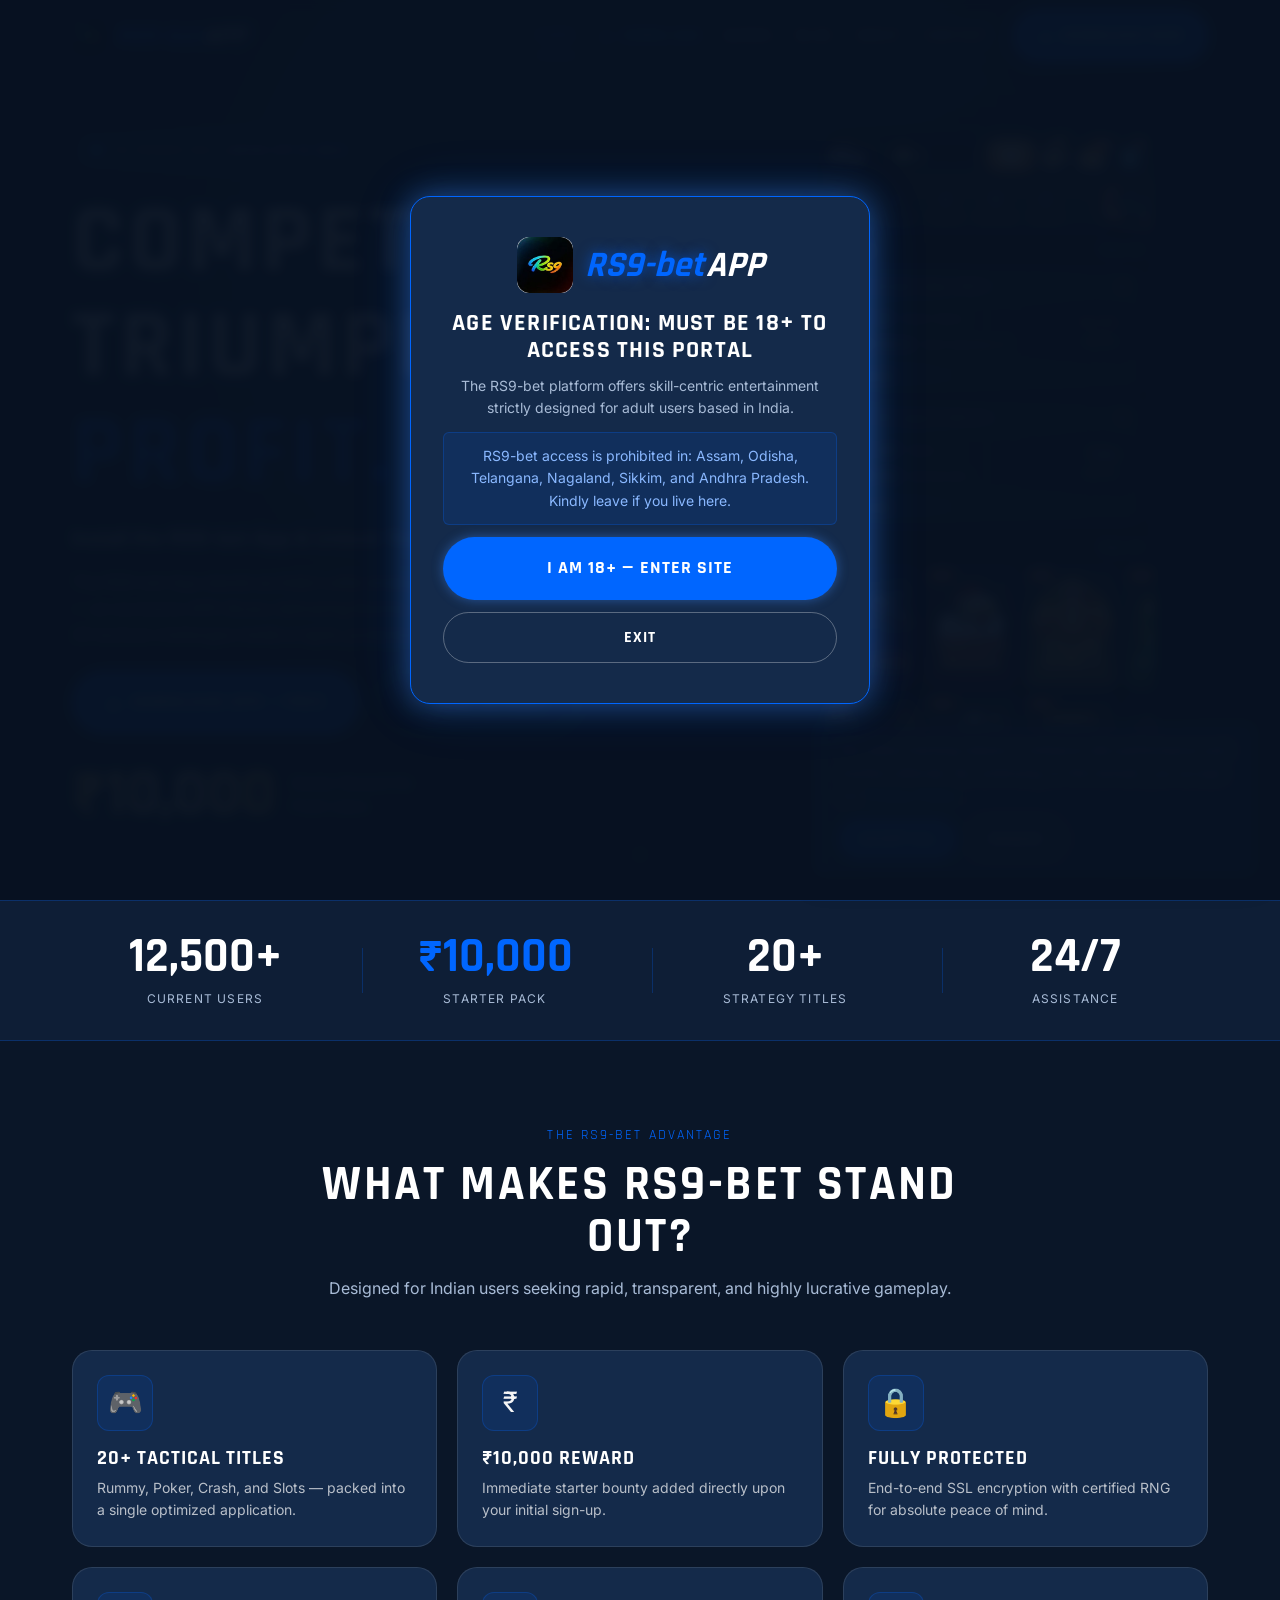
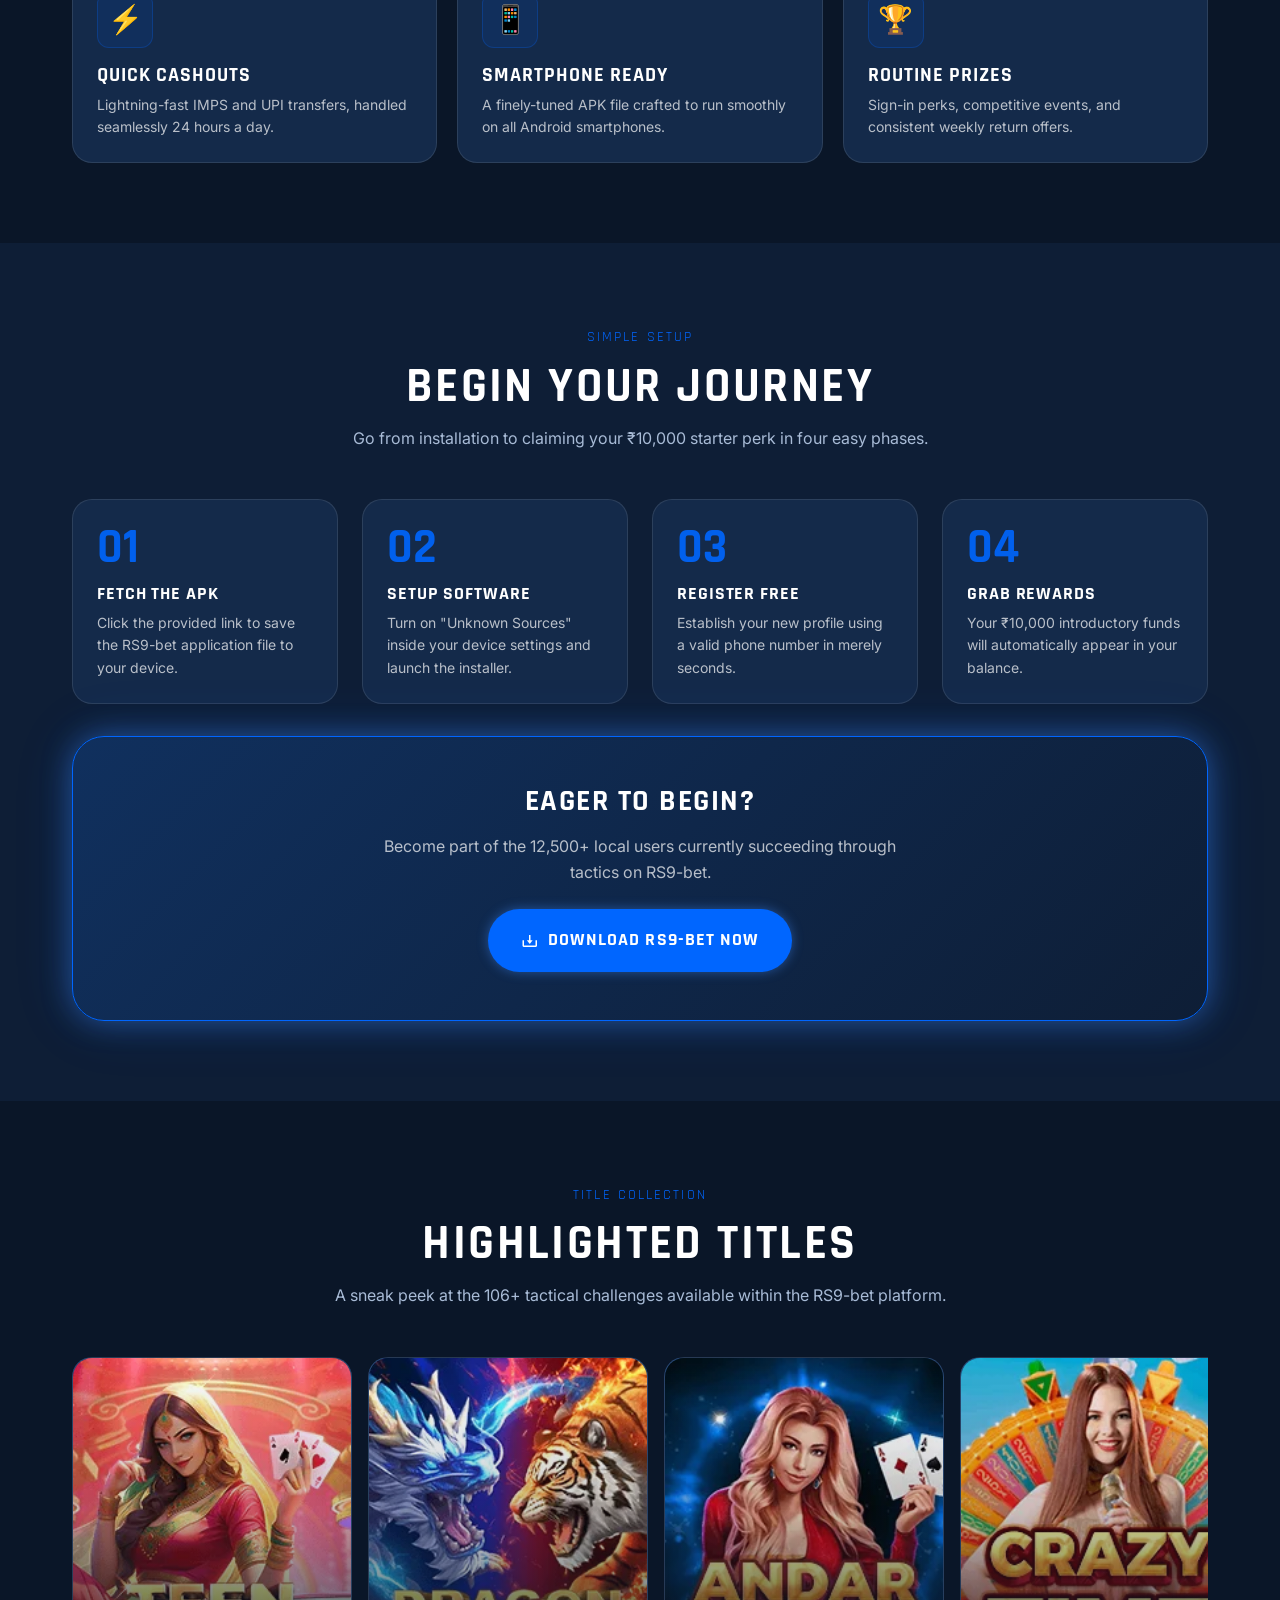
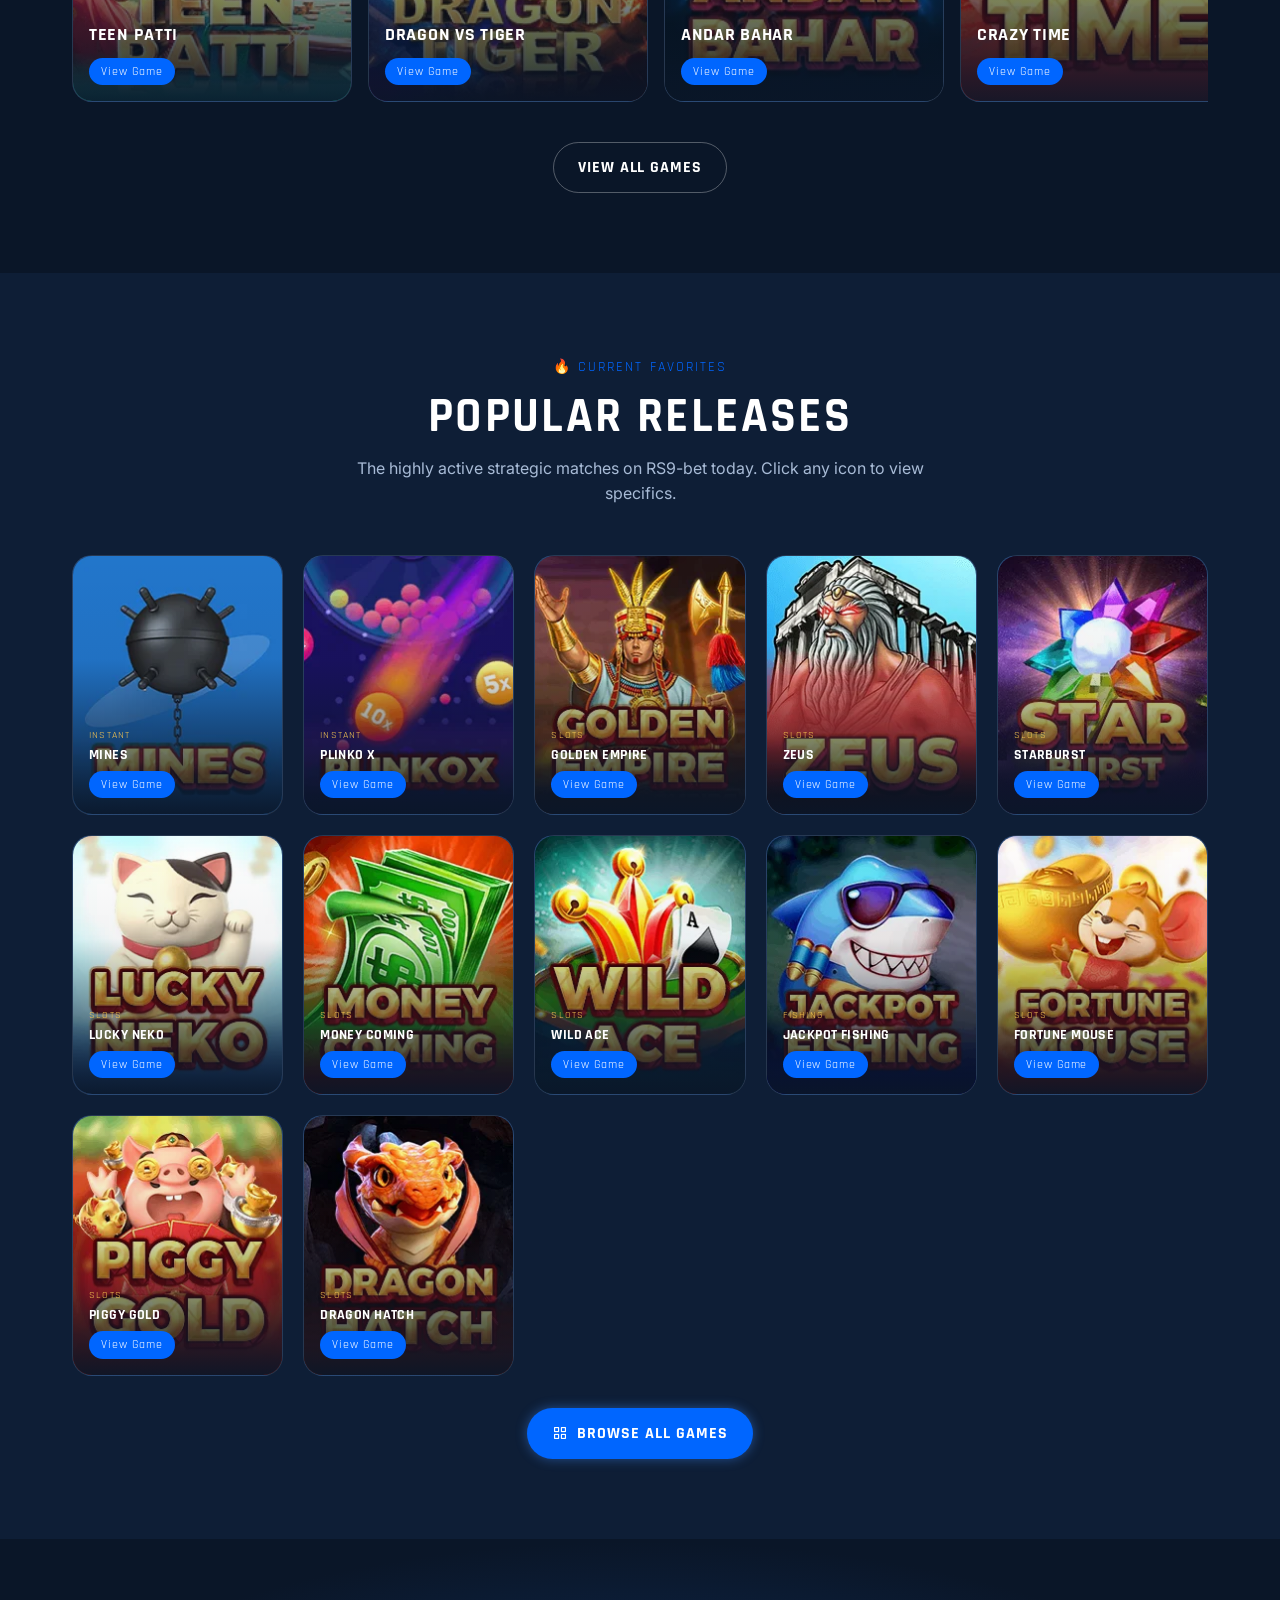
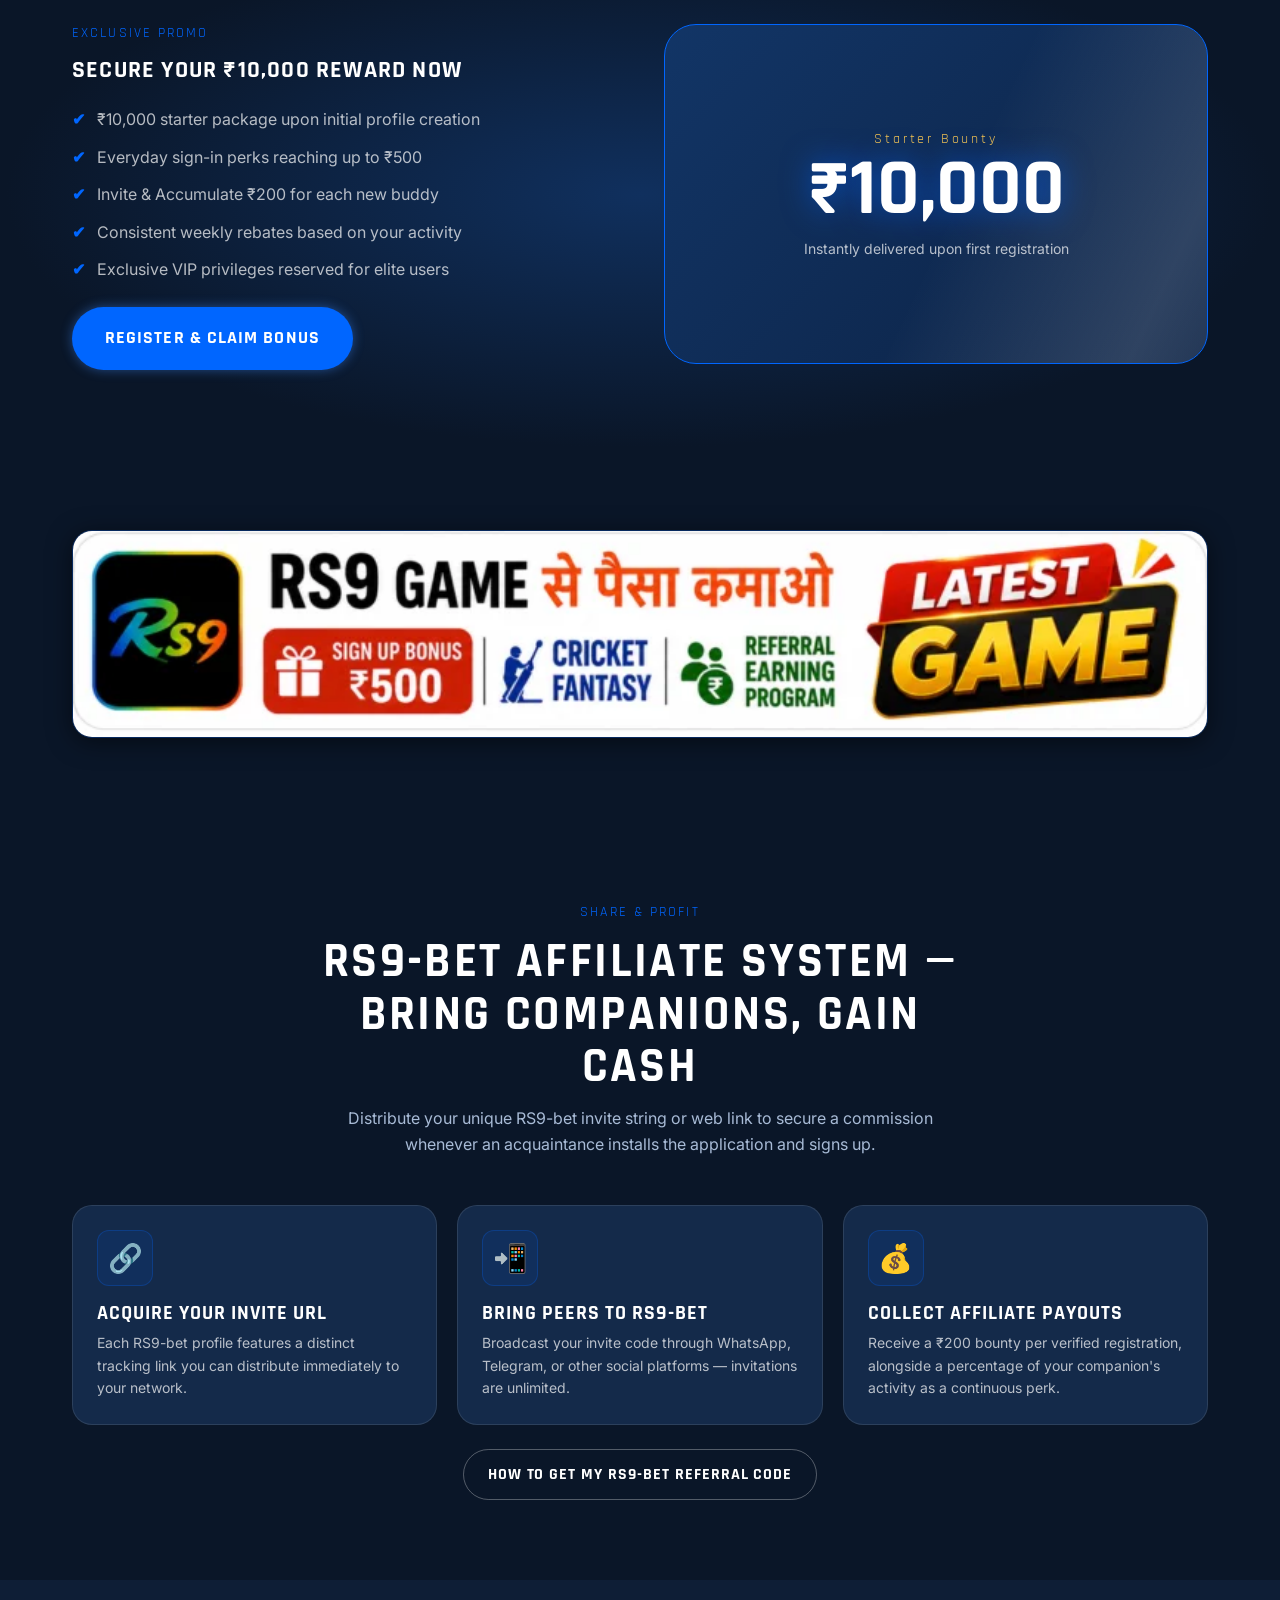
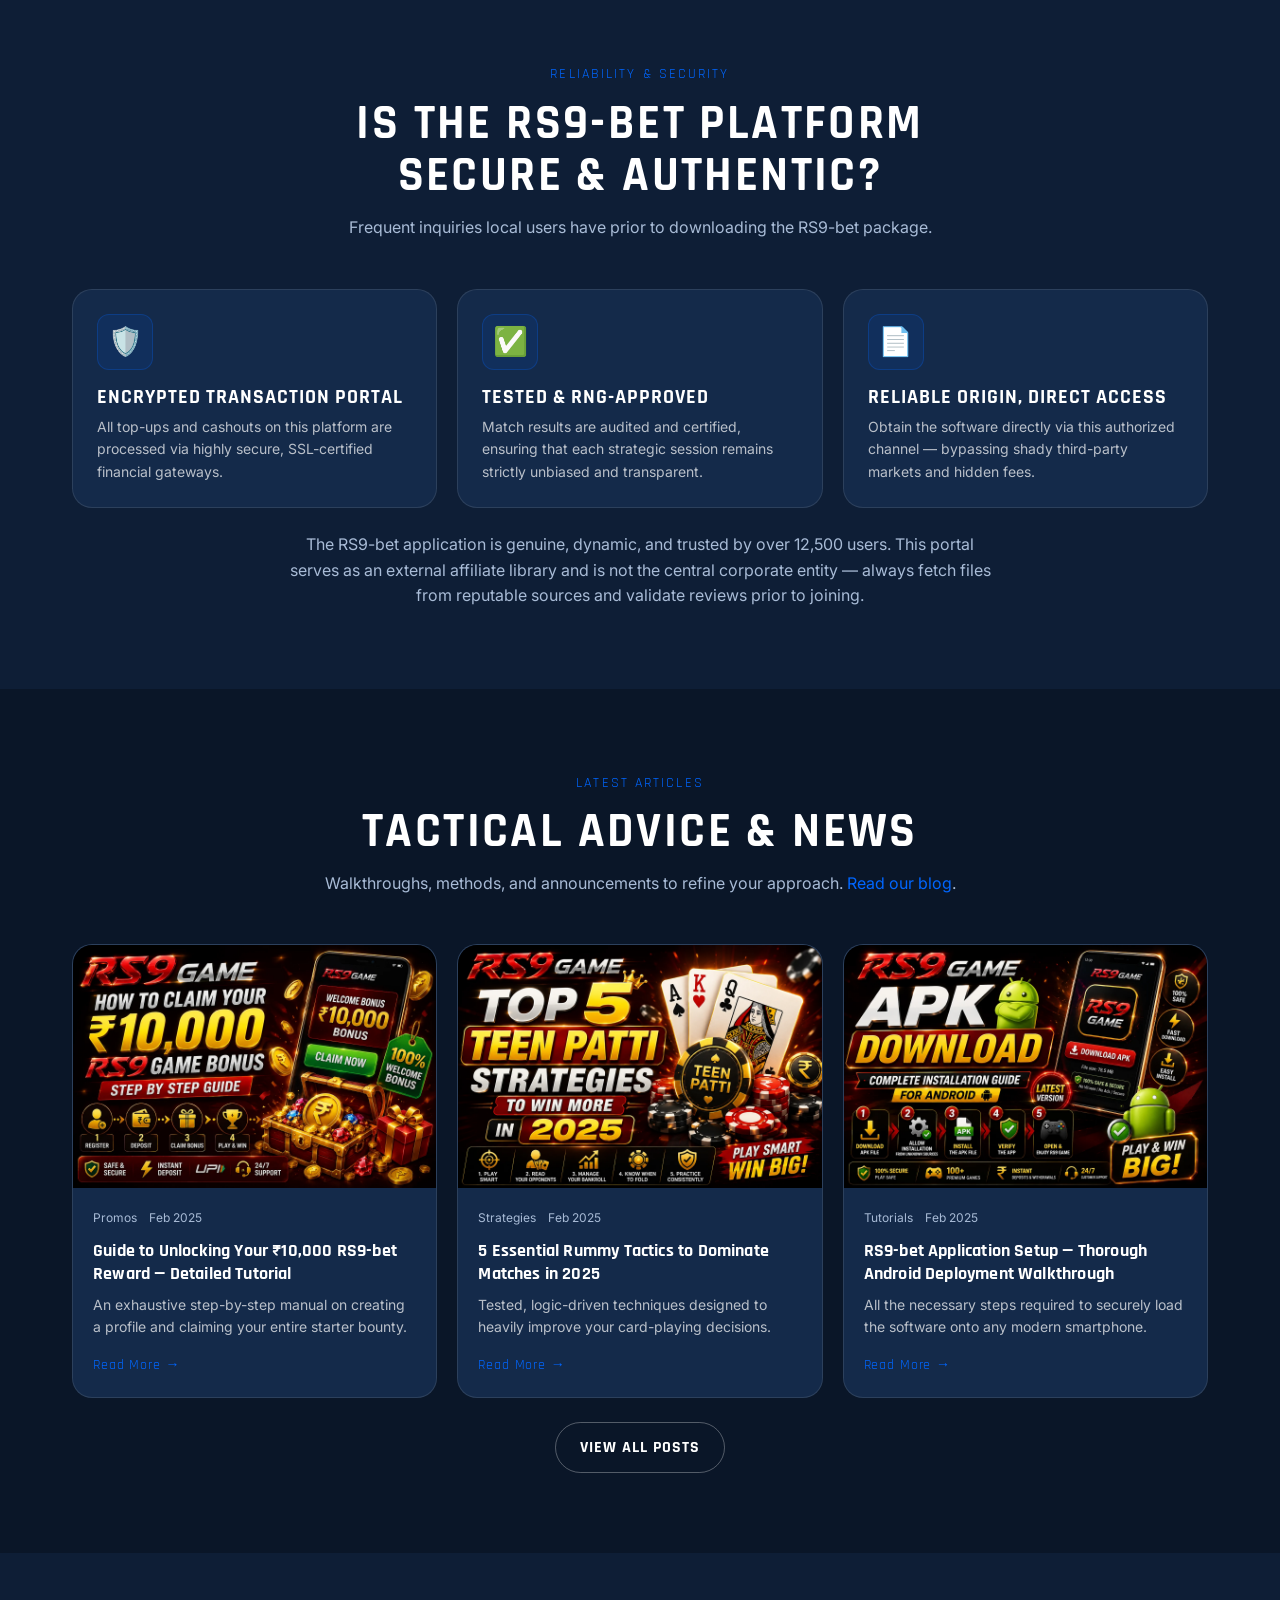
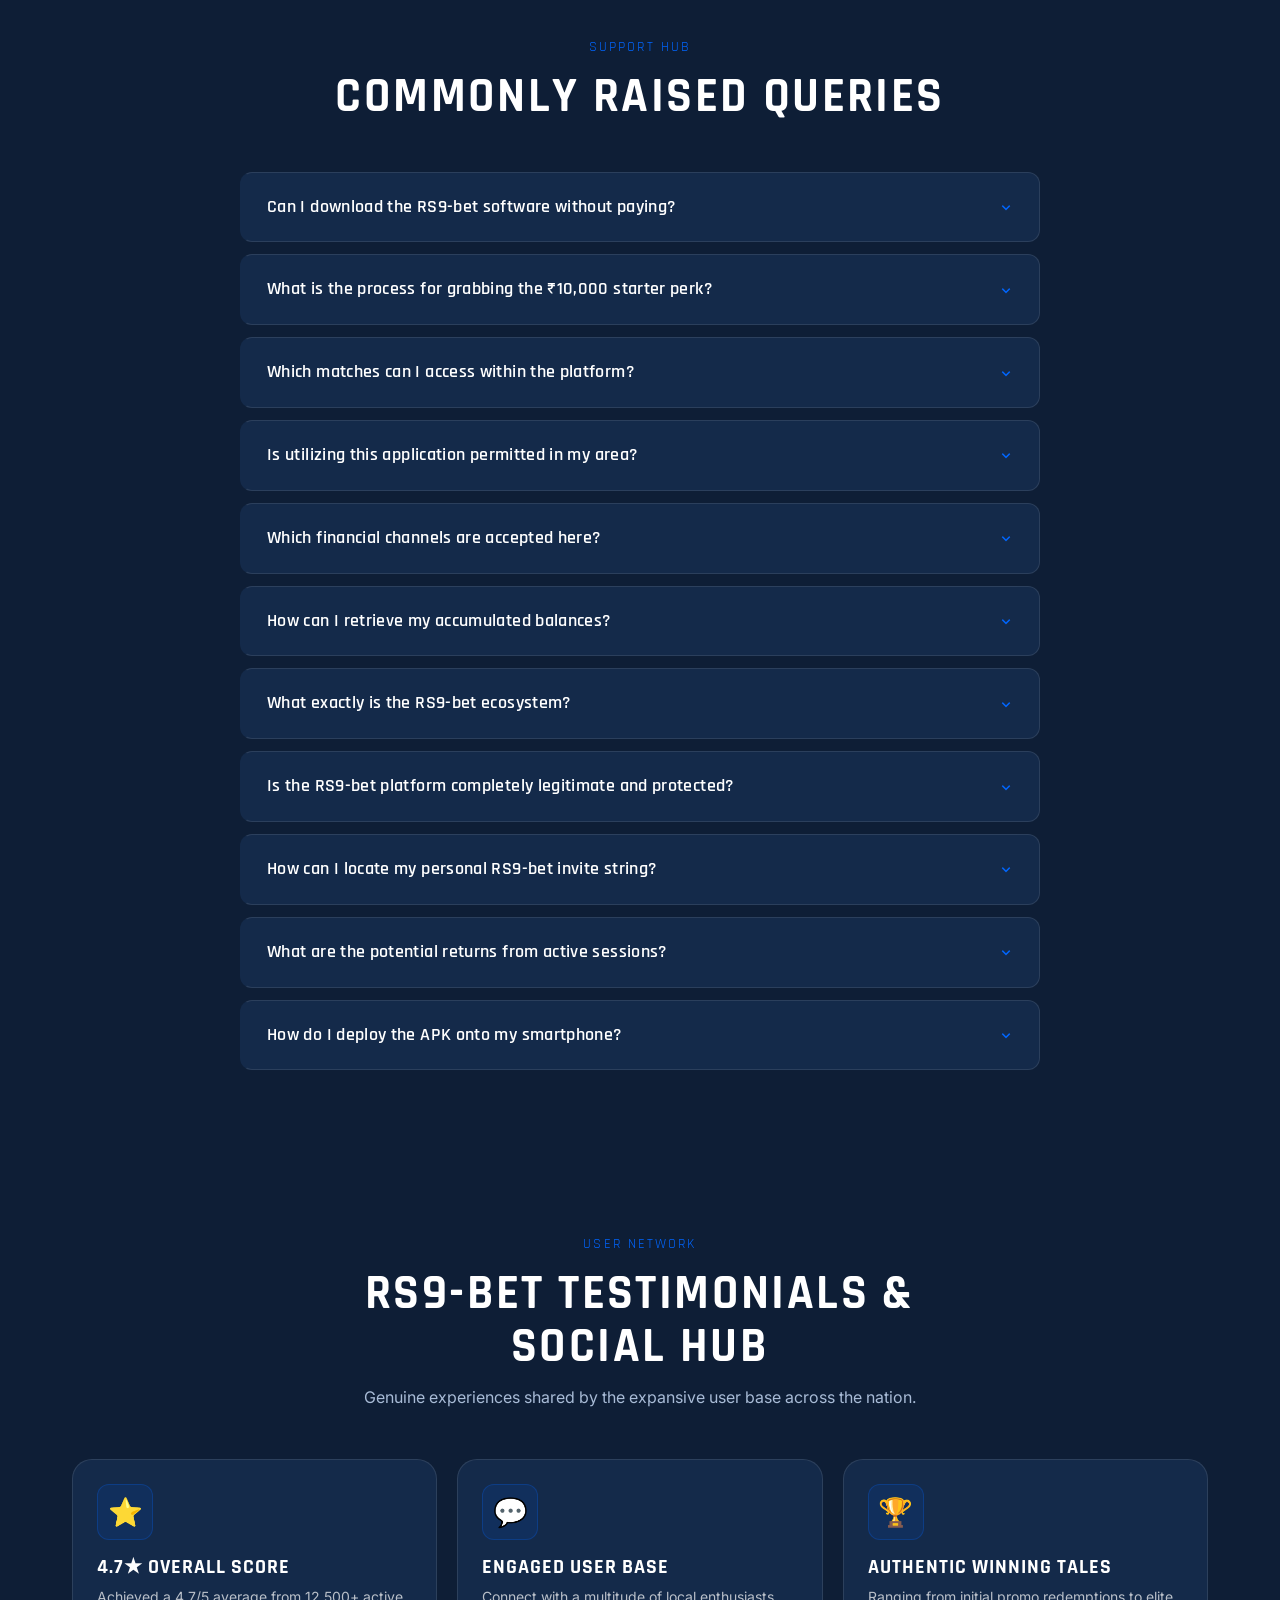
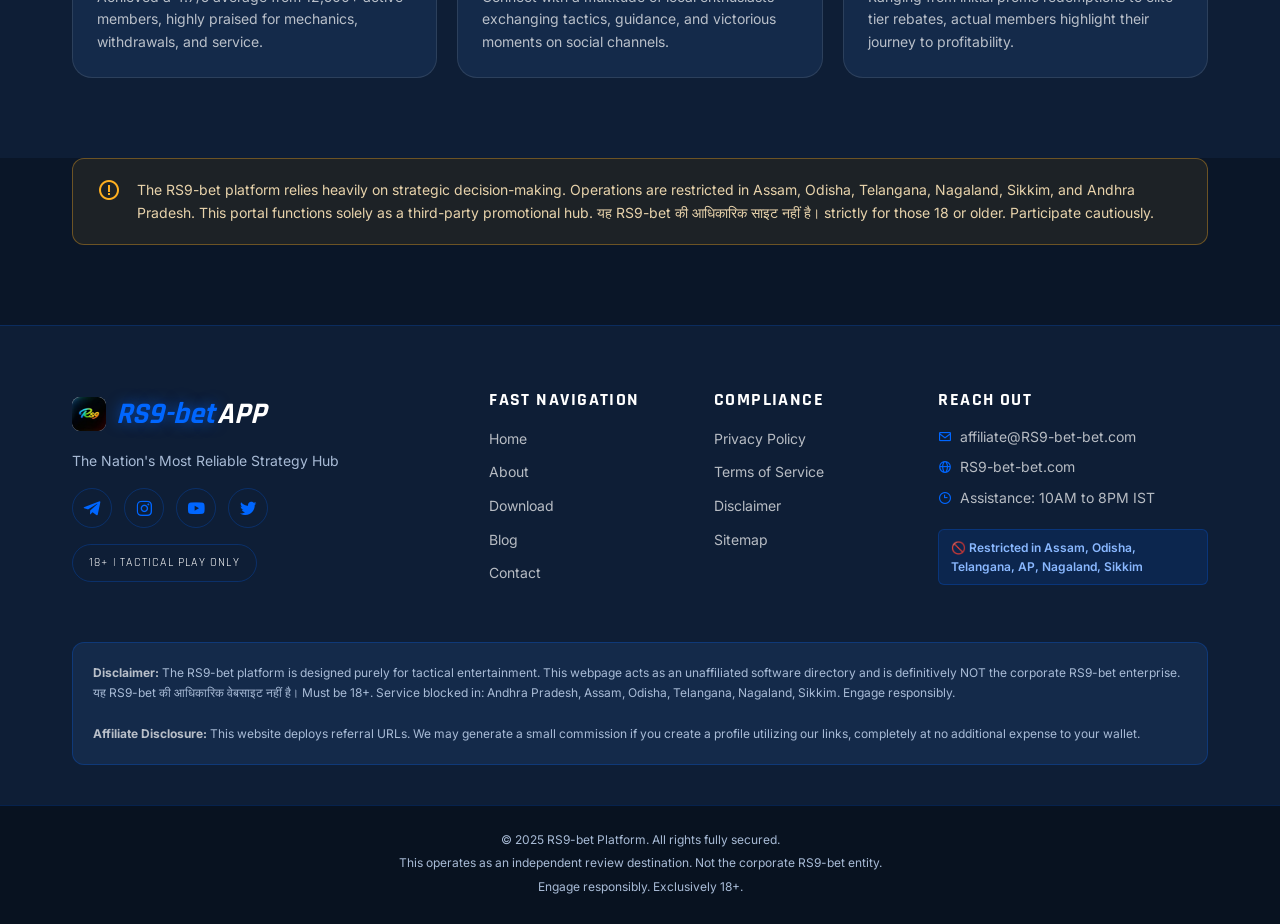
<file: index.html>
<!-- index.html — RS9-bet Game Homepage -->
<!DOCTYPE html>
<html lang="en">

<head>
    <meta charset="UTF-8">
    <meta name="viewport" content="width=device-width, initial-scale=1.0">
    <meta name="google-site-verification" content="OFwC9GpoFq2IUFJIZx7-W62P8wdCcXyT3OQJxMx192c" />
    <title>RS9-bet App — Install RS9-bet APK &amp; Secure ₹10,000 Sign-Up Reward | RS9-bet-bet.com</title>
    <meta name="description" content="Grab the RS9-bet App APK for free and unlock a ₹10,000 registration reward. India's top-tier tactical gaming hub featuring Rummy, Poker, Slots, referral cash &amp; more. Sign up at no cost today!">
    <link rel="canonical" href="https://RS9-bet-bet.com/">
    <meta name="robots" content="index, follow">
    <meta name="theme-color" content="#0A1628">
    <meta property="og:title" content="RS9-bet App — ₹10,000 Reward | Install Now">
    <meta property="og:description" content="Snag a ₹10,000 free reward on the RS9-bet App. Install the APK, enjoy strategy games, and collect daily prizes. India's leading gaming destination.">
    <meta property="og:image" content="https://RS9-bet-bet.com/assets/images/og_banner.png">
    <meta property="og:url" content="https://RS9-bet-bet.com/">
    <meta property="og:type" content="website">
    <meta name="twitter:card" content="summary_large_image">
    <link rel="icon" href="assets/images/favicon.png" type="image/png">
    <link rel="apple-touch-icon" href="assets/images/favicon.png">
    <link rel="preconnect" href="https://fonts.googleapis.com">
    <link rel="preconnect" href="https://fonts.gstatic.com" crossorigin>
    <link href="https://fonts.googleapis.com/css2?family=Rajdhani:wght@600;700&family=Inter:wght@400;500;600&family=Bebas+Neue&display=swap" rel="stylesheet">
    <link href="https://unpkg.com/boxicons@2.1.4/css/boxicons.min.css" rel="stylesheet">
    <link rel="stylesheet" href="assets/css/tokens.css">
    <link rel="stylesheet" href="assets/css/main.css">
    <link rel="stylesheet" href="assets/css/pages/home.css">
    <script type="application/ld+json">
        {
            "@context": "https://schema.org",
            "@graph": [{
                    "@type": "WebSite",
                    "name": "RS9-bet Platform",
                    "url": "https://RS9-bet-bet.com/",
                    "potentialAction": {
                        "@type": "SearchAction",
                        "target": "https://RS9-bet-bet.com/?s={search_term_string}",
                        "query-input": "required name=search_term_string"
                    }
                },
                {
                    "@type": "MobileApplication",
                    "name": "RS9-bet Platform",
                    "operatingSystem": "Android",
                    "applicationCategory": "GameApplication",
                    "offers": {
                        "@type": "Offer",
                        "price": "0",
                        "priceCurrency": "INR"
                    },
                    "description": "RS9-bet Platform is a strategy-centric application delivering Rummy, Poker, and more alongside a ₹10,000 starter perk.",
                    "aggregateRating": {
                        "@type": "AggregateRating",
                        "ratingValue": "4.7",
                        "reviewCount": "12500"
                    }
                },
                {
                    "@type": "FAQPage",
                    "mainEntity": [{
                            "@type": "Question",
                            "name": "Can I download the RS9-bet software without paying?",
                            "acceptedAnswer": {
                                "@type": "Answer",
                                "text": "Absolutely. The RS9-bet application file is 100% free to acquire from RS9-bet-bet.com."
                            }
                        },
                        {
                            "@type": "Question",
                            "name": "What is the process for grabbing the ₹10,000 starter perk?",
                            "acceptedAnswer": {
                                "@type": "Answer",
                                "text": "Fresh users secure a ₹10,000 initial reward upon successfully completing their profile setup."
                            }
                        },
                        {
                            "@type": "Question",
                            "name": "Which regions are restricted from accessing the RS9-bet platform?",
                            "acceptedAnswer": {
                                "@type": "Answer",
                                "text": "RS9-bet operations are strictly prohibited in Andhra Pradesh, Assam, Odisha, Telangana, Nagaland, and Sikkim."
                            }
                        },
                        {
                            "@type": "Question",
                            "name": "Is the RS9-bet platform completely legitimate and protected?",
                            "acceptedAnswer": {
                                "@type": "Answer",
                                "text": "Definitely. The RS9-bet environment relies on SSL-encryption, audited RNG systems, and trusted UPI/IMPS gateways. Always obtain the APK from a verified portal."
                            }
                        },
                        {
                            "@type": "Question",
                            "name": "How can I locate my personal RS9-bet invite string?",
                            "acceptedAnswer": {
                                "@type": "Answer",
                                "text": "Your distinct tracking link and invite string are accessible within the Share & Profit menu immediately following your sign-up."
                            }
                        }
                    ]
                }
            ]
        }
    </script>
</head>

<body>
    <canvas id="particle-canvas" aria-hidden="true"></canvas>

    <!-- ===== AGE GATE ===== -->
    <div class="agegate" id="age-gate" hidden role="dialog" aria-modal="true" aria-labelledby="age-gate-title">
        <div class="agegate__card">
            <span class="agegate__logo"><img src="assets/images/logo.jpeg" alt="RS9-bet Game logo" width="56" height="56"><span class="brand__rs">RS9-bet</span><span class="brand__game">APP</span></span>
            <h2 id="age-gate-title">Age Verification: Must be 18+ to access this portal</h2>
            <p class="text-muted">The RS9-bet platform offers skill-centric entertainment strictly designed for adult users based in India.</p>
            <p class="agegate__note">RS9-bet access is prohibited in: Assam, Odisha, Telangana, Nagaland, Sikkim, and Andhra Pradesh. Kindly leave if you live here.</p>
            <div class="agegate__actions">
                <button class="btn btn-primary btn-block btn-lg" data-age-enter>I am 18+ — Enter Site</button>
                <button class="btn btn-ghost btn-block" data-age-exit>Exit</button>
            </div>
        </div>
    </div>

    <!-- ===== NAV ===== -->
    <header class="nav">
        <div class="container nav__inner">
            <a href="index.html" class="brand" aria-label="RS9-bet Game — home"><img src="assets/images/logo.jpeg" alt="RS9-bet Game logo" width="34" height="34"><span class="brand__rs">RS9-bet</span><span class="brand__game">APP</span></a>
            <nav class="nav__links" aria-label="Primary navigation">
                <a class="nav__link" data-nav="index.html" href="index.html">Home</a>
                <!-- <a class="nav__link nav__link--download" href="download.html#apk-download"><i class="bx bx-download"></i> Download</a> -->
                 <a class="nav__link nav__link--download" href="https://rs9-in.rs9uniors.com/en/affiliate-invited?c=WWWXXFWSKW&s=3"><i class="bx bx-download"></i> Download</a>
                <a class="nav__link" data-nav="download.html" href="download.html#all-games">Games</a>
                <a class="nav__link" data-nav="blogs.html" href="blogs.html">Blog</a>
                <a class="nav__link" data-nav="about.html" href="about.html">About</a>
                <a class="nav__link" data-nav="contact.html" href="contact.html">Contact</a>
            <!-- <a href="download.html#apk-download" class="btn btn-primary nav__cta btn-pulse"><i class="bx bx-download"></i> Download Now</a> -->
             <a href="https://rs9-in.rs9uniors.com/en/affiliate-invited?c=WWWXXFWSKW&s=3" class="btn btn-primary nav__cta btn-pulse"><i class="bx bx-download"></i> Download Now</a>
            <button class="nav__toggle" aria-label="Toggle menu" aria-expanded="false"><span></span><span></span><span></span></button>
        </div>
        <div class="nav__mobile" id="mobile-menu">
            <a data-nav="index.html" href="index.html" style="--i:60ms">Home</a>
            <a class="nav__link--download" href="download.html#apk-download" style="--i:120ms"><i class="bx bx-download"></i> Download</a>
            <a data-nav="download.html" href="download.html#all-games" style="--i:180ms">Games</a>
            <a data-nav="blogs.html" href="blogs.html" style="--i:240ms">Blog</a>
            <a data-nav="about.html" href="about.html" style="--i:300ms">About</a>
            <a data-nav="contact.html" href="contact.html" style="--i:360ms">Contact</a>
            <!-- <a href="download.html#apk-download" class="btn btn-primary"><i class="bx bx-download"></i> Download Now</a> -->
            <a href="https://rs9-in.rs9uniors.com/en/affiliate-invited?c=WWWXXFWSKW&s=3" class="btn btn-primary"><i class="bx bx-download"></i> Download Now</a>
        </div>
    </header>

    <main>
        <!-- ===== HERO ===== -->
        <section class="hero">
            <div class="container hero__grid">
                <div class="hero__content">
                    <span class="badge badge-dance hero__badge">🔵 The Premier Skill Gaming App in India</span>
                    <h1><span class="word" style="--d:0ms">Compete.</span> <span class="word" style="--d:120ms">Triumph.</span> <span class="word text-accent" style="--d:240ms">Profit.</span></h1>
                    <p class="hero__sub">Install the RS9-bet App &amp; Unlock Your ₹10,000 Starter Reward</p>
                    <p class="hero__lead">The RS9-bet App stands as India's elite strategy-focused gaming hub — an exclusive APK library delivering Rummy, Poker, Slots, and over 20 tactical challenges inside a rapid, protected mobile application.</p>
                    <div class="flex-cta">
                        <!-- <a href="download.html" class="btn btn-primary btn-lg"><i class="bx bx-download"></i> Download APK — Free</a> -->
                          <a href="https://rs9-in.rs9uniors.com/en/affiliate-invited?c=WWWXXFWSKW&s=3" class="btn btn-primary btn-lg"><i class="bx bx-download"></i> Download APK — Free</a>
                        <a href="#how-to-play" class="btn btn-ghost btn-lg"><i class="bx bx-play"></i> How to Play</a>
                    </div>
                    <div class="hero__bonus">
                        <span class="hero__bonus-amt">₹10,000</span>
                        <span class="hero__bonus-label">Starter Reward for Fresh Users</span>
                    </div>
                </div>
                <div class="hero__media">
                    <img class="hero__phone" src="assets/images/hero_img.png" alt="RS9-bet App on Android displaying the ₹500 introductory spin screen" width="853" height="1844" loading="eager">
                </div>
            </div>
            <a href="#features" class="scroll-hint" aria-label="Scroll down"><i class="bx bx-chevrons-down"></i></a>
        </section>

        <!-- ===== TRUST STATS BAR ===== -->
        <section class="stats-bar">
            <div class="container stats-bar__inner">
                <div class="stat reveal">
                    <div class="stat__num"><span data-count="12500" data-suffix="+">0</span></div>
                    <div class="stat__label">Current Users</div>
                </div>
                <div class="stat reveal" style="--delay:80ms">
                    <div class="stat__num"><span class="text-accent" data-count="10000" data-prefix="₹">0</span></div>
                    <div class="stat__label">Starter Pack</div>
                </div>
                <div class="stat reveal" style="--delay:160ms">
                    <div class="stat__num"><span data-count="20" data-suffix="+">0</span></div>
                    <div class="stat__label">Strategy Titles</div>
                </div>
                <div class="stat reveal" style="--delay:240ms">
                    <div class="stat__num">24/7</div>
                    <div class="stat__label">Assistance</div>
                </div>
            </div>
        </section>

        <!-- ===== FEATURES ===== -->
        <section class="section" id="features">
            <div class="container">
                <div class="section-head reveal">
                    <span class="eyebrow">The RS9-bet Advantage</span>
                    <h2>What Makes RS9-bet Stand Out?</h2>
                    <p>Designed for Indian users seeking rapid, transparent, and highly lucrative gameplay.</p>
                </div>
                <div class="grid grid-3">
                    <article class="card reveal">
                        <div class="card__icon">🎮</div>
                        <h3>20+ Tactical Titles</h3>
                        <p>Rummy, Poker, Crash, and Slots — packed into a single optimized application.</p>
                    </article>
                    <article class="card reveal" style="--delay:80ms">
                        <div class="card__icon">₹</div>
                        <h3>₹10,000 Reward</h3>
                        <p>Immediate starter bounty added directly upon your initial sign-up.</p>
                    </article>
                    <article class="card reveal" style="--delay:160ms">
                        <div class="card__icon">🔒</div>
                        <h3>Fully Protected</h3>
                        <p>End-to-end SSL encryption with certified RNG for absolute peace of mind.</p>
                    </article>
                    <article class="card reveal">
                        <div class="card__icon">⚡</div>
                        <h3>Quick Cashouts</h3>
                        <p>Lightning-fast IMPS and UPI transfers, handled seamlessly 24 hours a day.</p>
                    </article>
                    <article class="card reveal" style="--delay:80ms">
                        <div class="card__icon">📱</div>
                        <h3>Smartphone Ready</h3>
                        <p>A finely-tuned APK file crafted to run smoothly on all Android smartphones.</p>
                    </article>
                    <article class="card reveal" style="--delay:160ms">
                        <div class="card__icon">🏆</div>
                        <h3>Routine Prizes</h3>
                        <p>Sign-in perks, competitive events, and consistent weekly return offers.</p>
                    </article>
                </div>
            </div>
        </section>

        <!-- ===== HOW TO GET STARTED ===== -->
        <section class="section bg-alt" id="how-to-play">
            <div class="container">
                <div class="section-head reveal">
                    <span class="eyebrow">Simple Setup</span>
                    <h2>Begin Your Journey</h2>
                    <p>Go from installation to claiming your ₹10,000 starter perk in four easy phases.</p>
                </div>
                <div class="steps">
                    <div class="step reveal">
                        <div class="step__num">01</div>
                        <h3>Fetch the APK</h3>
                        <p>Click the provided link to save the RS9-bet application file to your device.</p>
                    </div>
                    <div class="step reveal" style="--delay:80ms">
                        <div class="step__num">02</div>
                        <h3>Setup Software</h3>
                        <p>Turn on "Unknown Sources" inside your device settings and launch the installer.</p>
                    </div>
                    <div class="step reveal" style="--delay:160ms">
                        <div class="step__num">03</div>
                        <h3>Register Free</h3>
                        <p>Establish your new profile using a valid phone number in merely seconds.</p>
                    </div>
                    <div class="step reveal" style="--delay:240ms">
                        <div class="step__num">04</div>
                        <h3>Grab Rewards</h3>
                        <p>Your ₹10,000 introductory funds will automatically appear in your balance.</p>
                    </div>
                </div>
                <div class="cta-card reveal mt-8">
                    <h3>Eager to Begin?</h3>
                    <p>Become part of the 12,500+ local users currently succeeding through tactics on RS9-bet.</p>
                    <!-- <a href="download.html" class="btn btn-primary btn-lg btn-pulse"><i class="bx bx-download"></i> Download RS9-bet Now</a> -->
                    <a href="https://rs9-in.rs9uniors.com/en/affiliate-invited?c=WWWXXFWSKW&s=3" class="btn btn-primary btn-lg btn-pulse"><i class="bx bx-download"></i> Download RS9-bet Now</a>
                </div>
            </div>
        </section>

        <!-- ===== FEATURED GAMES ===== -->
        <section class="section">
            <div class="container">
                <div class="section-head reveal">
                    <span class="eyebrow">Title Collection</span>
                    <h2>Highlighted Titles</h2>
                    <p>A sneak peek at the <span data-games-count>100</span>+ tactical challenges available within the RS9-bet platform.</p>
                </div>
                <div class="games-row reveal" data-games="featured" data-variant="row"></div>
                <div class="text-center mt-6"><a href="download.html" class="btn btn-ghost">View All Games</a></div>
            </div>
        </section>

        <!-- ===== TRENDING GAMES ===== -->
        <section class="section bg-alt">
            <div class="container">
                <div class="section-head reveal">
                    <span class="eyebrow">🔥 Current Favorites</span>
                    <h2>Popular Releases</h2>
                    <p>The highly active strategic matches on RS9-bet today. Click any icon to view specifics.</p>
                </div>
                <div class="games-grid reveal" data-games="trending"></div>
                <div class="text-center mt-8"><a href="download.html" class="btn btn-primary btn-pulse"><i class="bx bx-grid-alt"></i> Browse All Games</a></div>
            </div>
        </section>

        <!-- ===== BONUS SHOWCASE ===== -->
        <section class="section bonus-showcase">
            <div class="container bonus-grid">
                <div class="reveal">
                    <span class="eyebrow">Exclusive Promo</span>
                    <h2>Secure Your ₹10,000 Reward Now</h2>
                    <ul class="check-list mt-6">
                        <li>₹10,000 starter package upon initial profile creation</li>
                        <li>Everyday sign-in perks reaching up to ₹500</li>
                        <li>Invite &amp; Accumulate ₹200 for each new buddy</li>
                        <li>Consistent weekly rebates based on your activity</li>
                        <li>Exclusive VIP privileges reserved for elite users</li>
                    </ul>
                    <div class="flex-cta mt-6">
                        <a href="https://rs9-in.rs9uniors.com/en/affiliate-invited?c=WWWXXFWSKW&s=3" data-download-link class="btn btn-primary btn-lg btn-pulse">Register &amp; Claim Bonus</a>
                    </div>
                </div>
                <div class="reveal" style="--delay:120ms">
                    <div class="bonus-card">
                        <div class="bonus-card__inner">
                            <div class="bonus-card__label">Starter Bounty</div>
                            <div class="bonus-card__amt">₹10,000</div>
                            <div class="bonus-card__sub">Instantly delivered upon first registration</div>
                        </div>
                    </div>
                </div>
            </div>
        </section>

        <!-- ===== PROMO BANNER ===== -->
        <section class="section">
            <div class="container">
                <a  data-download-link class="promo-banner reveal" aria-label="RS9-bet App — sign up reward, fantasy sports and affiliate commission program">
          <img src="assets/images/ad.png" alt="RS9-bet App — ₹500 sign up reward, fantasy sports and affiliate commission program" width="768" height="139" loading="lazy">
        </a>
            </div>
        </section>

        <!-- ===== REFERRAL PROGRAM ===== -->
        <section class="section">
            <div class="container">
                <div class="section-head reveal">
                    <span class="eyebrow">Share &amp; Profit</span>
                    <h2>RS9-bet Affiliate System — Bring Companions, Gain Cash</h2>
                    <p>Distribute your unique RS9-bet invite string or web link to secure a commission whenever an acquaintance installs the application and signs up.</p>
                </div>
                <div class="grid grid-3">
                    <article class="card reveal">
                        <div class="card__icon">🔗</div>
                        <h3>Acquire Your Invite URL</h3>
                        <p>Each RS9-bet profile features a distinct tracking link you can distribute immediately to your network.</p>
                    </article>
                    <article class="card reveal" style="--delay:80ms">
                        <div class="card__icon">📲</div>
                        <h3>Bring Peers to RS9-bet</h3>
                        <p>Broadcast your invite code through WhatsApp, Telegram, or other social platforms — invitations are unlimited.</p>
                    </article>
                    <article class="card reveal" style="--delay:160ms">
                        <div class="card__icon">💰</div>
                        <h3>Collect Affiliate Payouts</h3>
                        <p>Receive a ₹200 bounty per verified registration, alongside a percentage of your companion's activity as a continuous perk.</p>
                    </article>
                </div>
                <div class="text-center mt-6"><a href="download.html" class="btn btn-ghost">How to Get My RS9-bet Referral Code</a></div>
            </div>
        </section>

        <!-- ===== TRUST & SAFETY ===== -->
        <section class="section bg-alt">
            <div class="container">
                <div class="section-head reveal">
                    <span class="eyebrow">Reliability &amp; Security</span>
                    <h2>Is the RS9-bet Platform Secure &amp; Authentic?</h2>
                    <p>Frequent inquiries local users have prior to downloading the RS9-bet package.</p>
                </div>
                <div class="grid grid-3">
                    <article class="card reveal">
                        <div class="card__icon">🛡️</div>
                        <h3>Encrypted Transaction Portal</h3>
                        <p>All top-ups and cashouts on this platform are processed via highly secure, SSL-certified financial gateways.</p>
                    </article>
                    <article class="card reveal" style="--delay:80ms">
                        <div class="card__icon">✅</div>
                        <h3>Tested &amp; RNG-Approved</h3>
                        <p>Match results are audited and certified, ensuring that each strategic session remains strictly unbiased and transparent.</p>
                    </article>
                    <article class="card reveal" style="--delay:160ms">
                        <div class="card__icon">📄</div>
                        <h3>Reliable Origin, Direct Access</h3>
                        <p>Obtain the software directly via this authorized channel — bypassing shady third-party markets and hidden fees.</p>
                    </article>
                </div>
                <p class="text-center text-muted mt-6" style="max-width:720px;margin-left:auto;margin-right:auto">The RS9-bet application is genuine, dynamic, and trusted by over 12,500 users. This portal serves as an external affiliate library and is not the central corporate entity — always fetch files from reputable sources and validate reviews prior to joining.</p>
            </div>
        </section>

        <!-- ===== BLOG PREVIEW ===== -->
        <section class="section">
            <div class="container">
                <div class="section-head reveal">
                    <span class="eyebrow">Latest Articles</span>
                    <h2>Tactical Advice &amp; News</h2>
                    <p>Walkthroughs, methods, and announcements to refine your approach. <a href="blogs.html" class="text-accent">Read our blog</a>.</p>
                </div>
                <div class="grid grid-3">
                    <article class="blog-card reveal">
                        <img class="blog-card__img" src="assets/images/blogs/blog1.png" alt="RS9-bet App reward collection guide" width="1536" height="1024" loading="lazy">
                        <div class="blog-card__body">
                            <div class="blog-card__meta"><span class="cat-pill">Promos</span><span>Feb 2025</span></div>
                            <h3>Guide to Unlocking Your ₹10,000 RS9-bet Reward — Detailed Tutorial</h3>
                            <p>An exhaustive step-by-step manual on creating a profile and claiming your entire starter bounty.</p>
                            <a class="blog-card__link" href="blog-post.html">Read More →</a>
                        </div>
                    </article>
                    <article class="blog-card reveal" style="--delay:80ms">
                        <img class="blog-card__img" src="assets/images/blogs/blog2.png" alt="Rummy tactical blueprint" width="1536" height="1024" loading="lazy">
                        <div class="blog-card__body">
                            <div class="blog-card__meta"><span class="cat-pill">Strategies</span><span>Feb 2025</span></div>
                            <h3>5 Essential Rummy Tactics to Dominate Matches in 2025</h3>
                            <p>Tested, logic-driven techniques designed to heavily improve your card-playing decisions.</p>
                            <a class="blog-card__link" href="blog-post.html">Read More →</a>
                        </div>
                    </article>
                    <article class="blog-card reveal" style="--delay:160ms">
                        <img class="blog-card__img" src="assets/images/blogs/blog3.png" alt="RS9-bet App deployment walkthrough" width="1536" height="1024" loading="lazy">
                        <div class="blog-card__body">
                            <div class="blog-card__meta"><span class="cat-pill">Tutorials</span><span>Feb 2025</span></div>
                            <h3>RS9-bet Application Setup — Thorough Android Deployment Walkthrough</h3>
                            <p>All the necessary steps required to securely load the software onto any modern smartphone.</p>
                            <a class="blog-card__link" href="blog-post.html">Read More →</a>
                        </div>
                    </article>
                </div>
                <div class="text-center mt-6"><a href="blogs.html" class="btn btn-ghost">View All Posts</a></div>
            </div>
        </section>

        <!-- ===== FAQ ===== -->
        <section class="section bg-alt">
            <div class="container">
                <div class="section-head reveal">
                    <span class="eyebrow">Support Hub</span>
                    <h2>Commonly Raised Queries</h2>
                </div>
                <div class="accordion" data-single>
                    <div class="acc-item"><button class="acc-trigger" aria-expanded="false">Can I download the RS9-bet software without paying?<i class="bx bx-chevron-down"></i></button>
                        <div class="acc-panel">
                            <div class="acc-panel-inner">Absolutely. The RS9-bet application file is 100% free to acquire from RS9-bet-bet.com. There are zero hidden fees for installation, and fresh users gain a ₹10,000 initial reward upon signing up.</div>
                        </div>
                    </div>
                    <div class="acc-item"><button class="acc-trigger" aria-expanded="false">What is the process for grabbing the ₹10,000 starter perk?<i class="bx bx-chevron-down"></i></button>
                        <div class="acc-panel">
                            <div class="acc-panel-inner">Simply fetch and run the software, set up an account using your phone number, and the ₹10,000 initial reward will immediately reflect in your balance. These promotional funds follow the standard wagering requirements detailed in the policy section.</div>
                        </div>
                    </div>
                    <div class="acc-item"><button class="acc-trigger" aria-expanded="false">Which matches can I access within the platform?<i class="bx bx-chevron-down"></i></button>
                        <div class="acc-panel">
                            <div class="acc-panel-inner">The roster boasts 20+ tactical titles including Rummy, Poker, Crash, Dragon vs Tiger, slots, and several more. Discover the complete catalog by visiting our <a href="download.html" class="text-accent">Games page</a>.</div>
                        </div>
                    </div>
                    <div class="acc-item"><button class="acc-trigger" aria-expanded="false">Is utilizing this application permitted in my area?<i class="bx bx-chevron-down"></i></button>
                        <div class="acc-panel">
                            <div class="acc-panel-inner">This environment focuses on strategy-driven activities, distinct from chance-based apps under most local laws. Nevertheless, operations are barred in Andhra Pradesh, Assam, Odisha, Telangana, Nagaland, and Sikkim. Members must be 18+ and adhere to regional codes.</div>
                        </div>
                    </div>
                    <div class="acc-item"><button class="acc-trigger" aria-expanded="false">Which financial channels are accepted here?<i class="bx bx-chevron-down"></i></button>
                        <div class="acc-panel">
                            <div class="acc-panel-inner">We accommodate standard domestic transaction options such as UPI, IMPS, and direct banking transfers to ensure rapid processing for both adding and retrieving funds.</div>
                        </div>
                    </div>
                    <div class="acc-item"><button class="acc-trigger" aria-expanded="false">How can I retrieve my accumulated balances?<i class="bx bx-chevron-down"></i></button>
                        <div class="acc-panel">
                            <div class="acc-panel-inner">Navigate to the internal cashier, select the cashout option, provide your UPI or banking credentials, and submit. Authorized transactions typically clear instantly via IMPS/UPI mechanisms, 24/7.</div>
                        </div>
                    </div>
                    <div class="acc-item"><button class="acc-trigger" aria-expanded="false">What exactly is the RS9-bet ecosystem?<i class="bx bx-chevron-down"></i></button>
                        <div class="acc-panel">
                            <div class="acc-panel-inner">It is an advanced mobile hub designed for Android users, consolidating Rummy, Poker, Crash, and over 20 additional tactical modules into one sleek APK, complete with a massive ₹10,000 introductory bounty.</div>
                        </div>
                    </div>
                    <div class="acc-item"><button class="acc-trigger" aria-expanded="false">Is the RS9-bet platform completely legitimate and protected?<i class="bx bx-chevron-down"></i></button>
                        <div class="acc-panel">
                            <div class="acc-panel-inner">Definitely. The RS9-bet environment relies on SSL-encryption, audited RNG systems, and trusted UPI/IMPS gateways. Always obtain the APK from a verified portal like ours to bypass counterfeit versions.</div>
                        </div>
                    </div>
                    <div class="acc-item"><button class="acc-trigger" aria-expanded="false">How can I locate my personal RS9-bet invite string?<i class="bx bx-chevron-down"></i></button>
                        <div class="acc-panel">
                            <div class="acc-panel-inner">Following your successful registration, your distinct tracking link and invite string become accessible within the "Share &amp; Profit" menu. Distribute this string to claim ₹200 for every valid sign-up.</div>
                        </div>
                    </div>
                    <div class="acc-item"><button class="acc-trigger" aria-expanded="false">What are the potential returns from active sessions?<i class="bx bx-chevron-down"></i></button>
                        <div class="acc-panel">
                            <div class="acc-panel-inner">Returns rely entirely on individual tactical proficiency, frequency of activity, and utilized promos — such as the initial ₹10,000 reward, check-in perks, and referral cuts. As this is a strategy platform, specific results are never guaranteed.</div>
                        </div>
                    </div>
                    <div class="acc-item"><button class="acc-trigger" aria-expanded="false">How do I deploy the APK onto my smartphone?<i class="bx bx-chevron-down"></i></button>
                        <div class="acc-panel">
                            <div class="acc-panel-inner">Secure the file from our <a href="download.html" class="text-accent">Download page</a>, toggle "Unknown Sources" inside your device's security menu, and tap the downloaded package to initiate. Review our detailed <a href="blogs.html" class="text-accent">installation guide</a> for visual instructions.</div>
                        </div>
                    </div>
                </div>
            </div>
        </section>

        <!-- ===== COMMUNITY & REVIEWS ===== -->
        <section class="section bg-alt">
            <div class="container">
                <div class="section-head reveal">
                    <span class="eyebrow">User Network</span>
                    <h2>RS9-bet Testimonials &amp; Social Hub</h2>
                    <p>Genuine experiences shared by the expansive user base across the nation.</p>
                </div>
                <div class="grid grid-3">
                    <article class="card reveal">
                        <div class="card__icon">⭐</div>
                        <h3>4.7★ Overall Score</h3>
                        <p>Achieved a 4.7/5 average from 12,500+ active members, highly praised for mechanics, withdrawals, and service.</p>
                    </article>
                    <article class="card reveal" style="--delay:80ms">
                        <div class="card__icon">💬</div>
                        <h3>Engaged User Base</h3>
                        <p>Connect with a multitude of local enthusiasts exchanging tactics, guidance, and victorious moments on social channels.</p>
                    </article>
                    <article class="card reveal" style="--delay:160ms">
                        <div class="card__icon">🏆</div>
                        <h3>Authentic Winning Tales</h3>
                        <p>Ranging from initial promo redemptions to elite tier rebates, actual members highlight their journey to profitability.</p>
                    </article>
                </div>
            </div>
        </section>

        <!-- ===== DISCLAIMER STRIP ===== -->
        <section class="section" style="padding-top:0">
            <div class="container">
                <div class="disclaimer-strip reveal">
                    <i class="bx bx-error-circle"></i>
                    <p>The RS9-bet platform relies heavily on strategic decision-making. Operations are restricted in Assam, Odisha, Telangana, Nagaland, Sikkim, and Andhra Pradesh. This portal functions solely as a third-party promotional hub. यह RS9-bet की आधिकारिक साइट नहीं है। strictly for those 18 or older. Participate cautiously.</p>
                </div>
            </div>
        </section>
    </main>

    <!-- ===== FOOTER ===== -->
    <footer class="footer">
        <div class="container">
            <div class="footer__grid">
                <div class="footer__col">
                    <span class="footer__brand-logo"><img src="assets/images/logo.jpeg" alt="RS9-bet Game logo" width="34" height="34"><span class="brand__rs">RS9-bet</span><span class="brand__game">APP</span></span>
                    <p class="footer__tagline">The Nation's Most Reliable Strategy Hub</p>
                    <div class="footer__social">
                        <a href="https://t.me/bbxxyyz" aria-label="Telegram — contact and collabs" target="_blank" rel="noopener"><i class="bx bxl-telegram"></i></a>
                        <a href="https://urlr.io/RS9-bet" aria-label="Instagram"><i class="bx bxl-instagram"></i></a>
                        <a href="https://urlr.io/RS9-bet" aria-label="YouTube"><i class="bx bxl-youtube"></i></a>
                        <a href="https://urlr.io/RS9-bet" aria-label="Twitter / X"><i class="bx bxl-twitter"></i></a>
                    </div>
                    <span class="badge badge-outline">18+ | Tactical Play Only</span>
                </div>
                <div class="footer__col">
                    <h4>Fast Navigation</h4>
                    <ul>
                        <li><a href="index.html">Home</a></li>
                        <li><a href="about.html">About</a></li>
                        <li><a href="download.html">Download</a></li>
                        <li><a href="blogs.html">Blog</a></li>
                        <li><a href="contact.html">Contact</a></li>
                    </ul>
                </div>
                <div class="footer__col">
                    <h4>Compliance</h4>
                    <ul>
                        <li><a href="privacy-policy.html">Privacy Policy</a></li>
                        <li><a href="terms.html">Terms of Service</a></li>
                        <li><a href="terms.html#disclaimer">Disclaimer</a></li>
                        <li><a href="sitemap.xml">Sitemap</a></li>
                    </ul>
                </div>
                <div class="footer__col">
                    <h4>Reach Out</h4>
                    <ul class="footer__contact">
                        <li><i class="bx bx-envelope"></i> affiliate@RS9-bet-bet.com</li>
                        <li><i class="bx bx-globe"></i> RS9-bet-bet.com</li>
                        <li><i class="bx bx-time"></i> Assistance: 10AM to 8PM IST</li>
                    </ul>
                    <span class="restricted-badge">🚫 Restricted in Assam, Odisha, Telangana, AP, Nagaland, Sikkim</span>
                </div>
            </div>
            <div class="footer__disclaimer">
                <strong>Disclaimer:</strong> The RS9-bet platform is designed purely for tactical entertainment. This webpage acts as an unaffiliated software directory and is definitively NOT the corporate RS9-bet enterprise. यह RS9-bet की आधिकारिक वेबसाइट नहीं है। Must be 18+. Service blocked in: Andhra Pradesh, Assam, Odisha, Telangana, Nagaland, Sikkim. Engage responsibly.
                <br><br>
                <strong>Affiliate Disclosure:</strong> This website deploys referral URLs. We may generate a small commission if you create a profile utilizing our links, completely at no additional expense to your wallet.
            </div>
        </div>
        <div class="footer__bottom">
            <div class="container">
                <p>© 2025 RS9-bet Platform. All rights fully secured.</p>
                <p>This operates as an independent review destination. Not the corporate RS9-bet entity.</p>
                <p>Engage responsibly. Exclusively 18+.</p>
            </div>
        </div>
    </footer>

    <!-- ===== COOKIE BANNER ===== -->
    <div class="cookie" role="region" aria-label="Cookie notice">
        <p>We utilize tracking tokens to enhance site performance and monitor referrals. By continuing on this domain, you accept our <a href="privacy-policy.html" class="text-accent">Privacy Policy</a>.</p>
        <div class="cookie__actions">
            <button class="btn btn-primary" data-cookie>Accept All</button>
            <a class="btn btn-ghost" href="privacy-policy.html">Manage</a>
        </div>
    </div>

    <script src="assets/js/games-data.js"></script>
    <script src="assets/js/games-render.js"></script>
    <script src="assets/js/main.js"></script>
    <script src="assets/js/particles.js"></script>
    <script src="assets/js/components/age-gate.js"></script>
    <script src="assets/js/components/accordion.js"></script>

    <!-- ===== OVERRIDE DYNAMIC GAME LINKS SCRIPT ===== -->
    <script>
        // 1. Observer to modify standard generated hrefs dynamically on load so tooltips are correct
        document.addEventListener('DOMContentLoaded', () => {
            const gameContainers = document.querySelectorAll('[data-games="featured"], [data-games="trending"]');
            const targetAffiliateLink = 'https://rs9-in.rs9uniors.com/en/affiliate-invited?c=WWWXXFWSKW&s=3';
            
            const observer = new MutationObserver(() => {
                gameContainers.forEach(container => {
                    container.querySelectorAll('a').forEach(link => {
                        if (link.href !== targetAffiliateLink) {
                            link.href = targetAffiliateLink;
                        }
                    });
                });
            });

            gameContainers.forEach(container => {
                observer.observe(container, { childList: true, subtree: true });
            });
        });

        // 2. Click interceptor to strictly force the redirection for any clicks inside the game sections
        document.addEventListener('click', function(e) {
            const clickedGameSection = e.target.closest('[data-games="featured"], [data-games="trending"]');
            
            // Trigger if the click occurred on a child element of the game sections (i.e. the game card itself)
            if (clickedGameSection && e.target !== clickedGameSection) {
                e.preventDefault();
                e.stopPropagation();
                window.location.href = 'https://rs9-in.rs9uniors.com/en/affiliate-invited?c=WWWXXFWSKW&s=3';
            }
        }, true);
    </script>
</body>

</html>
</file>
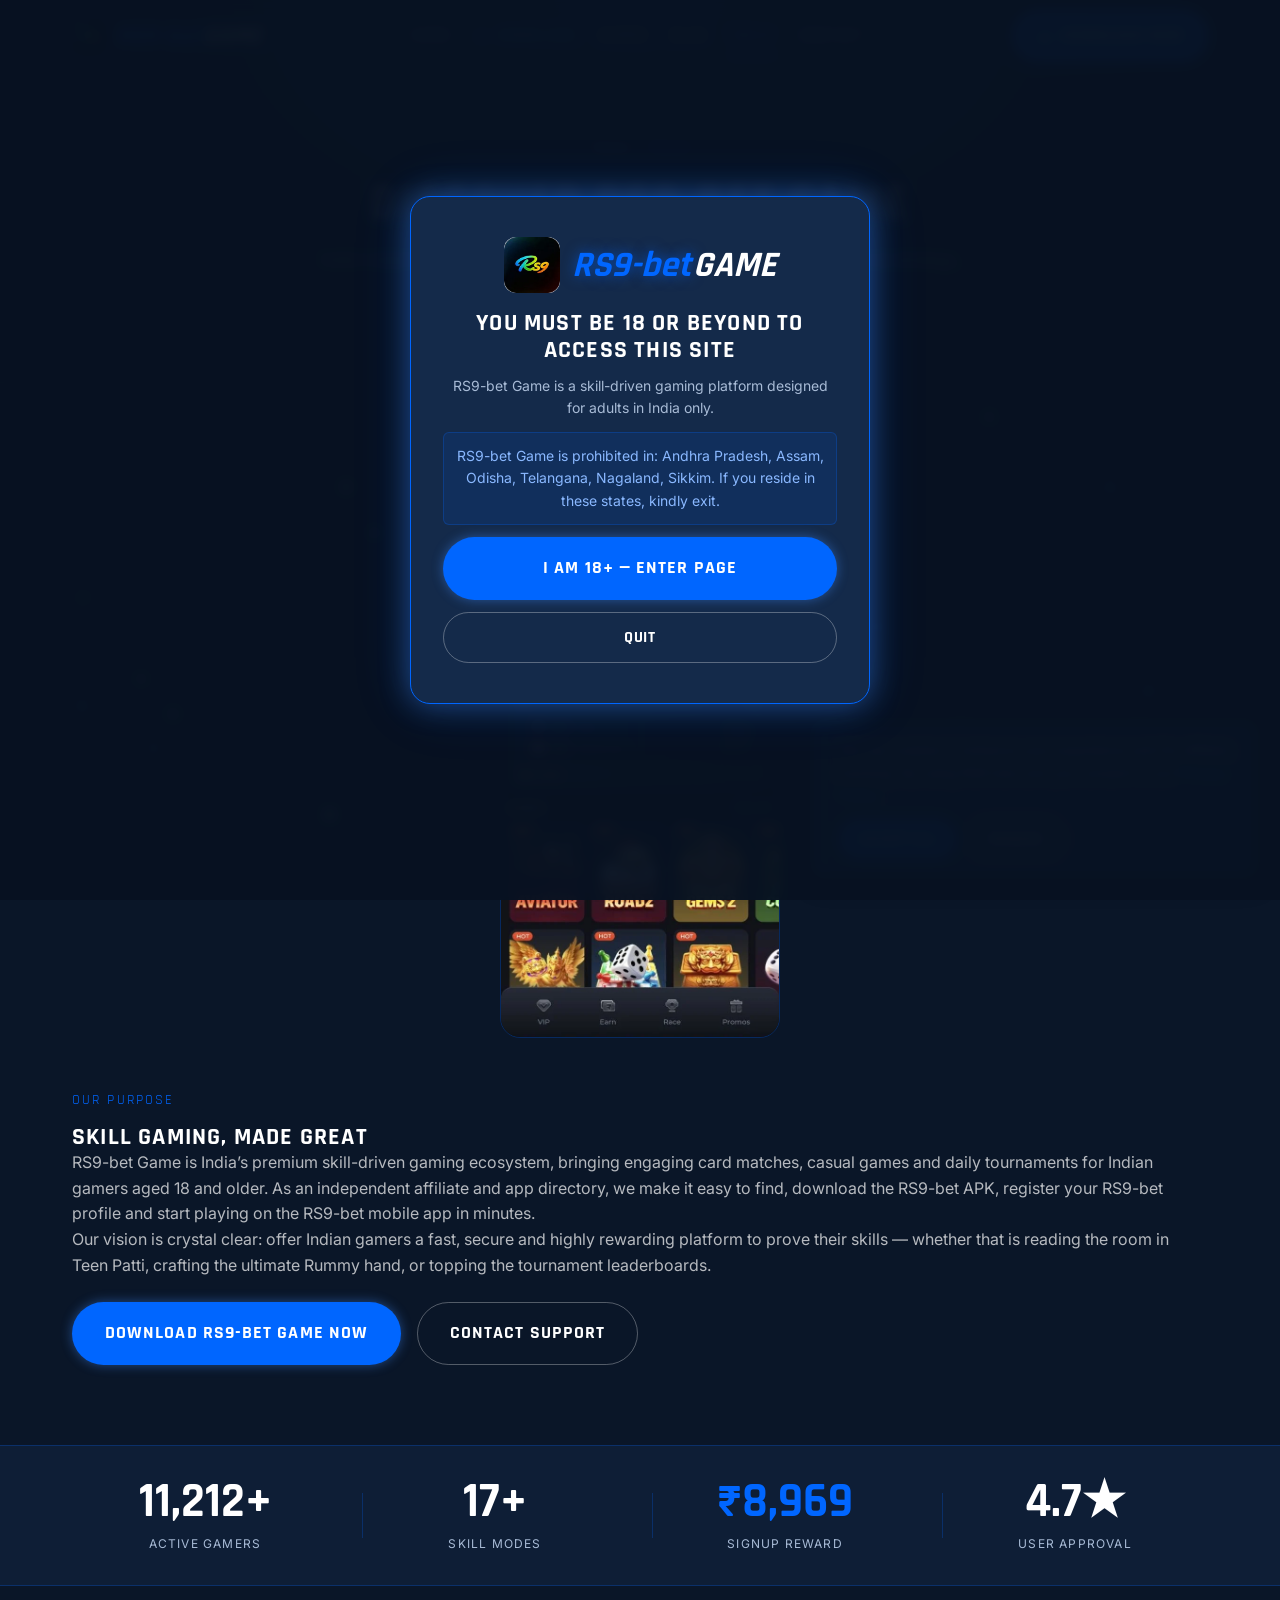
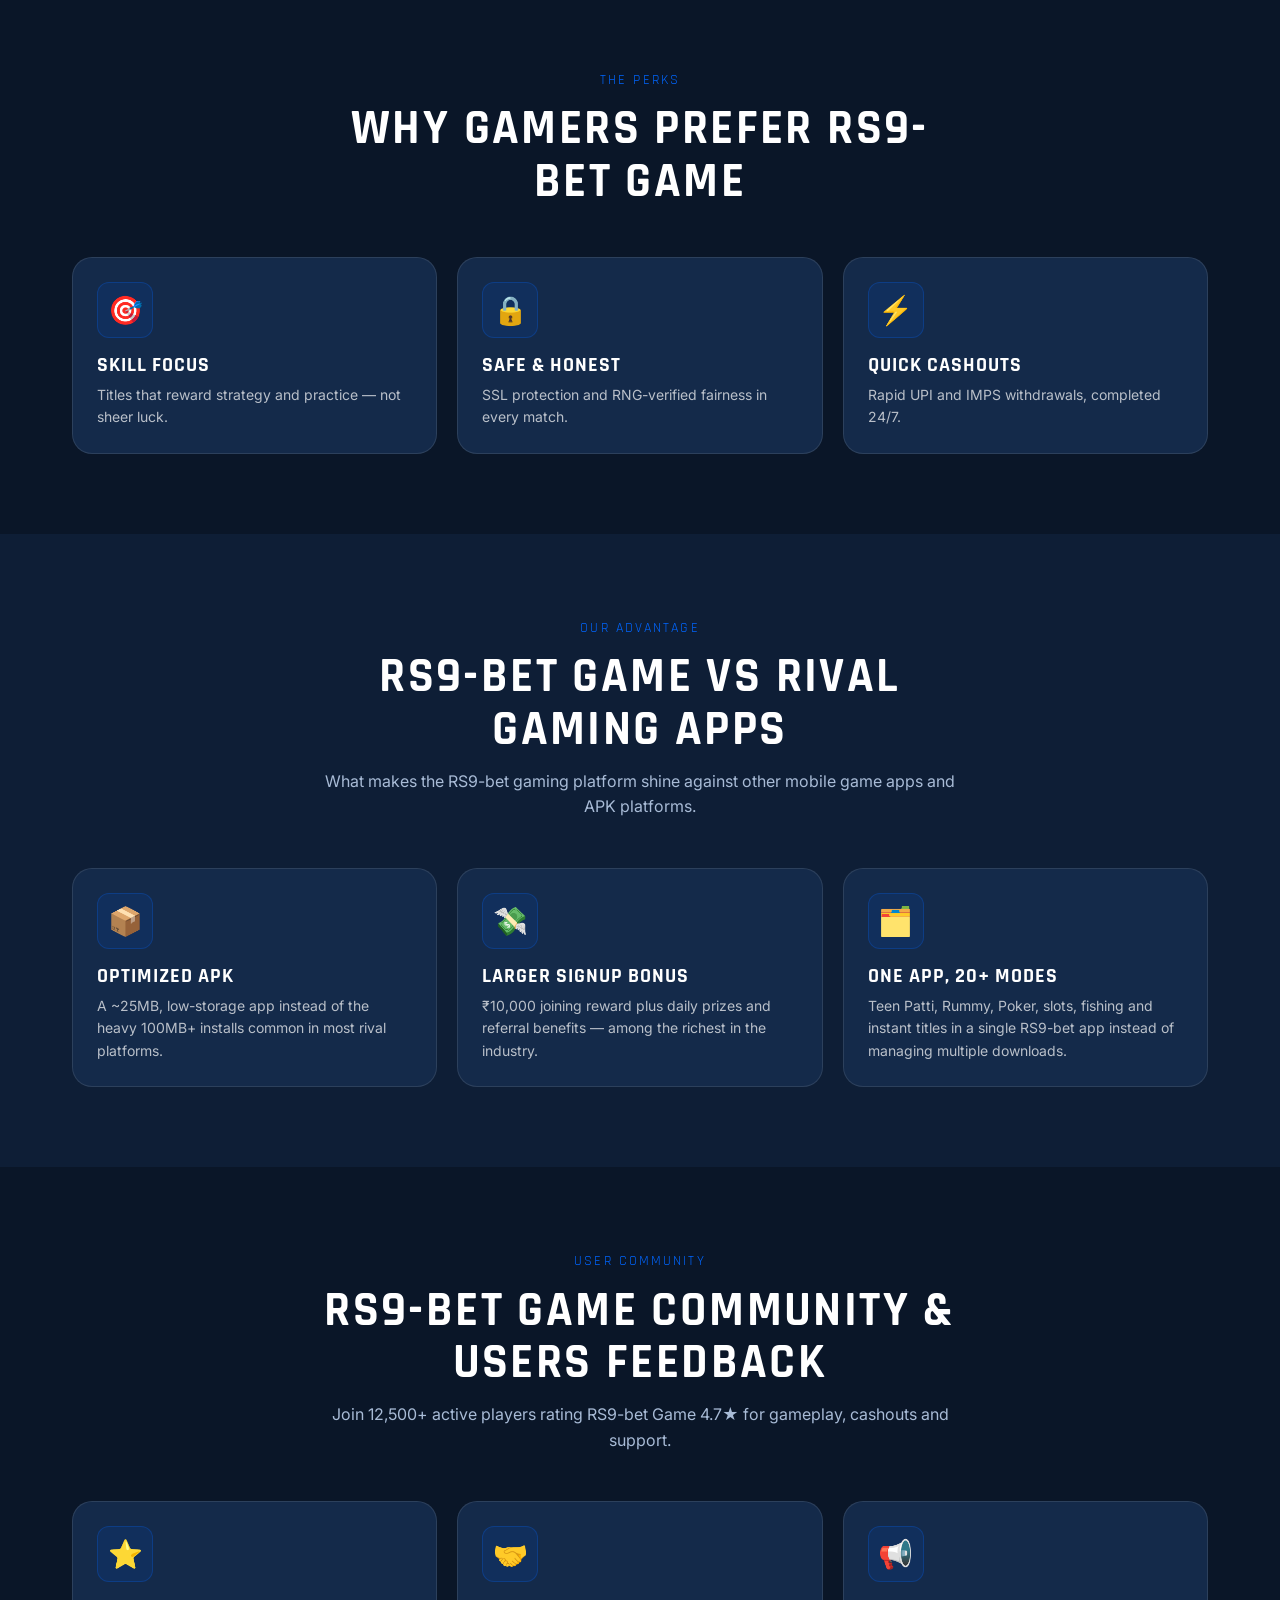
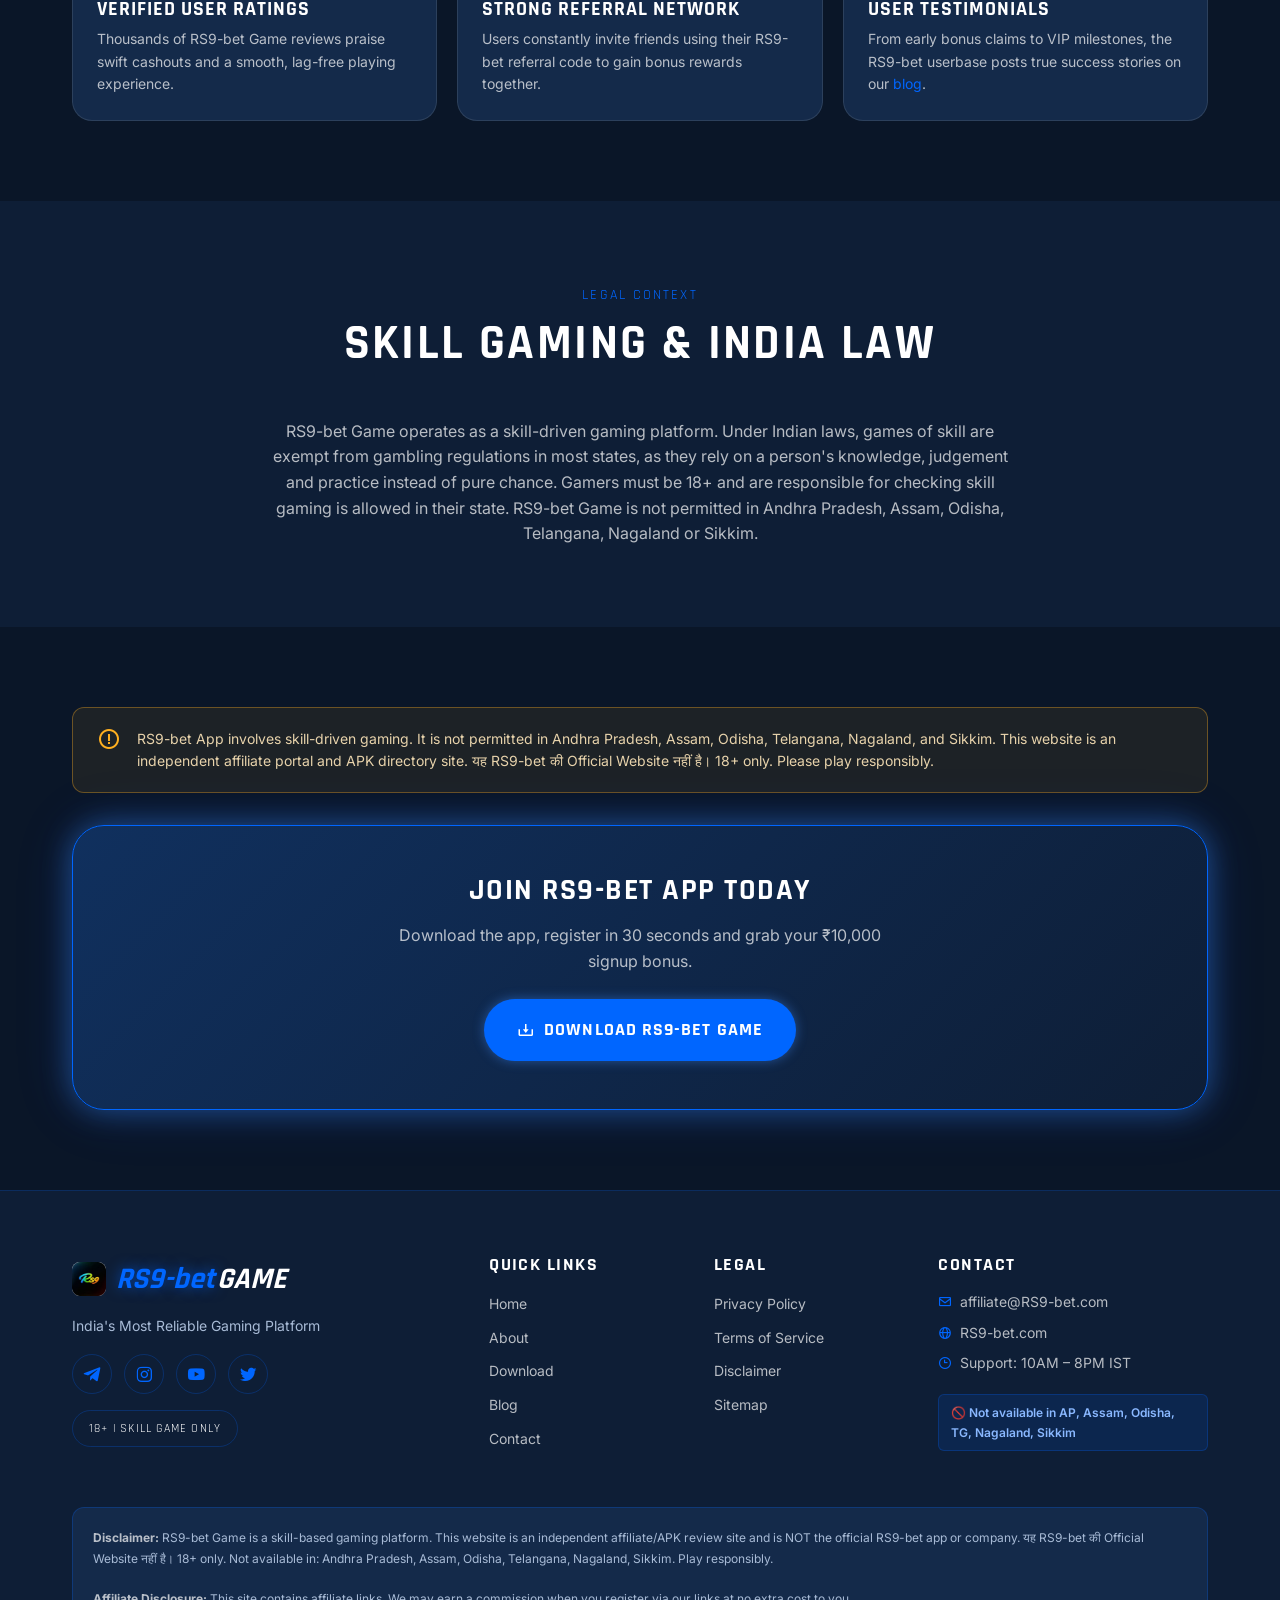
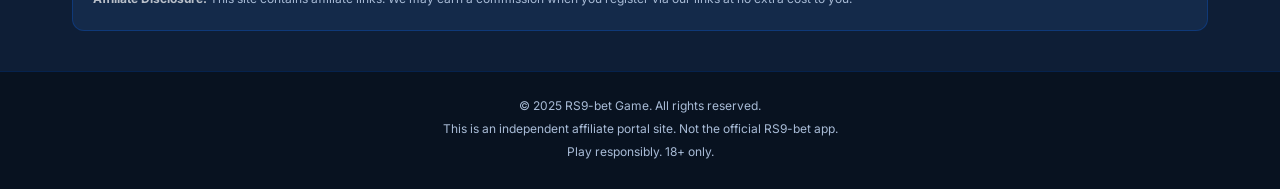
<file: about.html>
<!-- about.html — About RS9-bet Game -->
<!DOCTYPE html>
<html lang="en">

<head>
    <meta charset="UTF-8">
    <meta name="viewport" content="width=device-width, initial-scale=1.0">
    <title>Discover RS9-bet Game — India's Premier Skill Gaming Ecosystem &amp; App</title>
    <meta name="description" content="Discover RS9-bet Game — India's top skill-driven gaming platform and app offering ₹10,000 rewards, 20+ games, referral bonuses &amp; secure gameplay for Indian users.">
    <link rel="canonical" href="https://RS9-bet.com/about.html">
    <meta name="robots" content="index, follow">
    <meta name="theme-color" content="#0A1628">
    <meta property="og:title" content="Discover RS9-bet Game — India's Premier Skill Gaming Ecosystem">
    <meta property="og:description" content="RS9-bet Game is India's skill-driven gaming destination with 20+ titles and a ₹10,000 joining bonus.">
    <meta property="og:image" content="https://RS9-bet.com/assets/images/og_banner.png">
    <meta property="og:url" content="https://RS9-bet.com/about.html">
    <meta property="og:type" content="website">
    <meta name="twitter:card" content="summary_large_image">
    <link rel="icon" href="assets/images/favicon.png" type="image/png">
    <link rel="apple-touch-icon" href="assets/images/favicon.png">
    <link rel="preconnect" href="https://fonts.googleapis.com">
    <link rel="preconnect" href="https://fonts.gstatic.com" crossorigin>
    <link href="https://fonts.googleapis.com/css2?family=Rajdhani:wght@600;700&family=Inter:wght@400;500;600&family=Bebas+Neue&display=swap" rel="stylesheet">
    <link href="https://unpkg.com/boxicons@2.1.4/css/boxicons.min.css" rel="stylesheet">
    <link rel="stylesheet" href="assets/css/tokens.css">
    <link rel="stylesheet" href="assets/css/main.css">
    <script type="application/ld+json">
        {
            "@context": "https://schema.org",
            "@type": "Organization",
            "name": "RS9-bet Game",
            "url": "https://RS9-bet.com",
            "logo": "https://RS9-bet.com/assets/images/logo.jpg",
            "contactPoint": {
                "@type": "ContactPoint",
                "email": "affiliate@RS9-bet.com",
                "contactType": "customer support"
            }
        }
    </script>
</head>

<body>
    <canvas id="particle-canvas" aria-hidden="true"></canvas>

    <div class="agegate" id="age-gate" hidden role="dialog" aria-modal="true" aria-labelledby="age-gate-title">
        <div class="agegate__card">
            <span class="agegate__logo"><img src="assets/images/logo.jpeg" alt="RS9-bet Game logo" width="56" height="56"><span class="brand__rs">RS9-bet</span><span class="brand__game">GAME</span></span>
            <h2 id="age-gate-title">You must be 18 or beyond to access this site</h2>
            <p class="text-muted">RS9-bet Game is a skill-driven gaming platform designed for adults in India only.</p>
            <p class="agegate__note">RS9-bet Game is prohibited in: Andhra Pradesh, Assam, Odisha, Telangana, Nagaland, Sikkim. If you reside in these states, kindly exit.</p>
            <div class="agegate__actions">
                <button class="btn btn-primary btn-block btn-lg" data-age-enter>I am 18+ — Enter Page</button>
                <button class="btn btn-ghost btn-block" data-age-exit>Quit</button>
            </div>
        </div>
    </div>

    <header class="nav">
        <div class="container nav__inner">
            <a href="index.html" class="brand" aria-label="RS9-bet Game — home"><img src="assets/images/logo.jpeg" alt="RS9-bet Game logo" width="34" height="34"><span class="brand__rs">RS9-bet</span><span class="brand__game">GAME</span></a>
            <nav class="nav__links" aria-label="Primary navigation">
                <a class="nav__link" data-nav="index.html" href="index.html">Home</a>
                <a class="nav__link nav__link--download" href="download.html#apk-download"><i class="bx bx-download"></i> Download</a>
                <a class="nav__link" data-nav="download.html" href="download.html#all-games">Games</a>
                <a class="nav__link" data-nav="blogs.html" href="blogs.html">Blog</a>
                <a class="nav__link" data-nav="about.html" href="about.html">About</a>
                <a class="nav__link" data-nav="contact.html" href="contact.html">Contact</a>
            </nav>
            <a href="download.html#apk-download" class="btn btn-primary nav__cta btn-pulse"><i class="bx bx-download"></i> Download Now</a>
            <button class="nav__toggle" aria-label="Toggle menu" aria-expanded="false"><span></span><span></span><span></span></button>
        </div>
        <div class="nav__mobile" id="mobile-menu">
            <a data-nav="index.html" href="index.html" style="--i:60ms">Home</a>
            <a class="nav__link--download" href="download.html#apk-download" style="--i:120ms"><i class="bx bx-download"></i> Download</a>
            <a data-nav="download.html" href="download.html#all-games" style="--i:180ms">Games</a>
            <a data-nav="blogs.html" href="blogs.html" style="--i:240ms">Blog</a>
            <a data-nav="about.html" href="about.html" style="--i:300ms">About</a>
            <a data-nav="contact.html" href="contact.html" style="--i:360ms">Contact</a>
            <a href="download.html#apk-download" class="btn btn-primary"><i class="bx bx-download"></i> Download Now</a>
        </div>
    </header>

    <main>
        <section class="page-hero">
            <div class="container">
                <nav class="breadcrumb" aria-label="Breadcrumb"><a href="index.html">Home</a> / <span>About</span></nav>
                <h1>Discover RS9-bet Game</h1>
                <p>India's leading skill-based gaming application — made for players who prize strategy, security and cash rewards.</p>
            </div>
        </section>

        <!-- Mission -->
        <section class="section">
            <div class="container">
                <div class="bonus-grid" style="display:grid;gap:var(--space-12);align-items:center">
                    <div class="reveal">
                        <img src="assets/images/hero_img.png" alt="RS9-bet Game app interface" width="853" height="1844" loading="lazy" style="max-width:280px;margin:0 auto;border-radius:var(--radius-lg);border:1px solid var(--color-border)">
                    </div>
                    <div class="reveal" style="--delay:100ms">
                        <span class="eyebrow">Our Purpose</span>
                        <h2>Skill Gaming, Made Great</h2>
                        <p>RS9-bet Game is India’s premium skill-driven gaming ecosystem, bringing engaging card matches, casual games and daily tournaments for Indian gamers aged 18 and older. As an independent affiliate and app directory, we make it easy to find,
                            download the RS9-bet APK, register your RS9-bet profile and start playing on the RS9-bet mobile app in minutes.</p>
                        <p>Our vision is crystal clear: offer Indian gamers a fast, secure and highly rewarding platform to prove their skills — whether that is reading the room in Teen Patti, crafting the ultimate Rummy hand, or topping the tournament leaderboards.</p>
                        <div class="flex-cta mt-6">
                            <a href="download.html" class="btn btn-primary btn-lg">Download RS9-bet Game Now</a>
                            <a href="contact.html" class="btn btn-ghost btn-lg">Contact Support</a>
                        </div>
                    </div>
                </div>
            </div>
        </section>

        <!-- Stats -->
        <section class="stats-bar">
            <div class="container stats-bar__inner">
                <div class="stat reveal">
                    <div class="stat__num"><span data-count="12500" data-suffix="+">0</span></div>
                    <div class="stat__label">Active Gamers</div>
                </div>
                <div class="stat reveal" style="--delay:80ms">
                    <div class="stat__num"><span data-count="20" data-suffix="+">0</span></div>
                    <div class="stat__label">Skill Modes</div>
                </div>
                <div class="stat reveal" style="--delay:160ms">
                    <div class="stat__num"><span class="text-accent" data-count="10000" data-prefix="₹">0</span></div>
                    <div class="stat__label">Signup Reward</div>
                </div>
                <div class="stat reveal" style="--delay:240ms">
                    <div class="stat__num">4.7★</div>
                    <div class="stat__label">User Approval</div>
                </div>
            </div>
        </section>

        <!-- Why RS9-bet -->
        <section class="section">
            <div class="container">
                <div class="section-head reveal">
                    <span class="eyebrow">The Perks</span>
                    <h2>Why Gamers Prefer RS9-bet Game</h2>
                </div>
                <div class="grid grid-3">
                    <article class="card reveal">
                        <div class="card__icon">🎯</div>
                        <h3>Skill Focus</h3>
                        <p>Titles that reward strategy and practice — not sheer luck.</p>
                    </article>
                    <article class="card reveal" style="--delay:80ms">
                        <div class="card__icon">🔒</div>
                        <h3>Safe &amp; Honest</h3>
                        <p>SSL protection and RNG-verified fairness in every match.</p>
                    </article>
                    <article class="card reveal" style="--delay:160ms">
                        <div class="card__icon">⚡</div>
                        <h3>Quick Cashouts</h3>
                        <p>Rapid UPI and IMPS withdrawals, completed 24/7.</p>
                    </article>
                </div>
            </div>
        </section>

        <!-- RS9-bet vs Other Apps -->
        <section class="section bg-alt">
            <div class="container">
                <div class="section-head reveal">
                    <span class="eyebrow">Our Advantage</span>
                    <h2>RS9-bet Game vs Rival Gaming Apps</h2>
                    <p>What makes the RS9-bet gaming platform shine against other mobile game apps and APK platforms.</p>
                </div>
                <div class="grid grid-3">
                    <article class="card reveal">
                        <div class="card__icon">📦</div>
                        <h3>Optimized APK</h3>
                        <p>A ~25MB, low-storage app instead of the heavy 100MB+ installs common in most rival platforms.</p>
                    </article>
                    <article class="card reveal" style="--delay:80ms">
                        <div class="card__icon">💸</div>
                        <h3>Larger Signup Bonus</h3>
                        <p>₹10,000 joining reward plus daily prizes and referral benefits — among the richest in the industry.</p>
                    </article>
                    <article class="card reveal" style="--delay:160ms">
                        <div class="card__icon">🗂️</div>
                        <h3>One App, 20+ Modes</h3>
                        <p>Teen Patti, Rummy, Poker, slots, fishing and instant titles in a single RS9-bet app instead of managing multiple downloads.</p>
                    </article>
                </div>
            </div>
        </section>

        <!-- Community & Reviews -->
        <section class="section">
            <div class="container">
                <div class="section-head reveal">
                    <span class="eyebrow">User Community</span>
                    <h2>RS9-bet Game Community &amp; Users Feedback</h2>
                    <p>Join 12,500+ active players rating RS9-bet Game 4.7★ for gameplay, cashouts and support.</p>
                </div>
                <div class="grid grid-3">
                    <article class="card reveal">
                        <div class="card__icon">⭐</div>
                        <h3>Verified User Ratings</h3>
                        <p>Thousands of RS9-bet Game reviews praise swift cashouts and a smooth, lag-free playing experience.</p>
                    </article>
                    <article class="card reveal" style="--delay:80ms">
                        <div class="card__icon">🤝</div>
                        <h3>Strong Referral Network</h3>
                        <p>Users constantly invite friends using their RS9-bet referral code to gain bonus rewards together.</p>
                    </article>
                    <article class="card reveal" style="--delay:160ms">
                        <div class="card__icon">📢</div>
                        <h3>User Testimonials</h3>
                        <p>From early bonus claims to VIP milestones, the RS9-bet userbase posts true success stories on our <a href="blogs.html" class="text-accent">blog</a>.</p>
                    </article>
                </div>
            </div>
        </section>

        <!-- Legal framing -->
        <section class="section bg-alt">
            <div class="container">
                <div class="section-head reveal">
                    <span class="eyebrow">Legal Context</span>
                    <h2>Skill Gaming &amp; India Law</h2>
                </div>
                <div style="max-width:760px;margin:0 auto">
                    <p class="reveal" style="text-align:center">RS9-bet Game operates as a skill-driven gaming platform. Under Indian laws, games of skill are exempt from gambling regulations in most states, as they rely on a person's knowledge, judgement and practice instead of pure chance. Gamers
                        must be 18+ and are responsible for checking skill gaming is allowed in their state. RS9-bet Game is not permitted in Andhra Pradesh, Assam, Odisha, Telangana, Nagaland or Sikkim.</p>
                </div>
            </div>
        </section>

        <!-- Disclaimer -->
        <section class="section">
            <div class="container">
                <div class="disclaimer-strip reveal">
                    <i class="bx bx-error-circle"></i>
                    <p>RS9-bet App involves skill-driven gaming. It is not permitted in Andhra Pradesh, Assam, Odisha, Telangana, Nagaland, and Sikkim. This website is an independent affiliate portal and APK directory site. यह RS9-bet की Official Website नहीं है।
                        18+ only. Please play responsibly.</p>
                </div>
                <div class="cta-card reveal mt-8">
                    <h3>Join RS9-bet App Today</h3>
                    <p>Download the app, register in 30 seconds and grab your ₹10,000 signup bonus.</p>
                    <a href="download.html" class="btn btn-primary btn-lg btn-pulse"><i class="bx bx-download"></i> Download RS9-bet Game</a>
                </div>
            </div>
        </section>
    </main>

    <footer class="footer">
        <div class="container">
            <div class="footer__grid">
                <div class="footer__col">
                    <span class="footer__brand-logo"><img src="assets/images/logo.jpeg" alt="RS9-bet Game logo" width="34" height="34"><span class="brand__rs">RS9-bet</span><span class="brand__game">GAME</span></span>
                    <p class="footer__tagline">India's Most Reliable Gaming Platform</p>
                    <div class="footer__social">
                        <a href="https://t.me/bbxxyyz" aria-label="Telegram — contact and collabs" target="_blank" rel="noopener"><i class="bx bxl-telegram"></i></a>
                        <a href="https://urlr.io/RS9-bet" aria-label="Instagram"><i class="bx bxl-instagram"></i></a>
                        <a href="https://urlr.io/RS9-bet" aria-label="YouTube"><i class="bx bxl-youtube"></i></a>
                        <a href="https://urlr.io/RS9-bet" aria-label="Twitter / X"><i class="bx bxl-twitter"></i></a>
                    </div>
                    <span class="badge badge-outline">18+ | Skill Game Only</span>
                </div>
                <div class="footer__col">
                    <h4>Quick Links</h4>
                    <ul>
                        <li><a href="index.html">Home</a></li>
                        <li><a href="about.html">About</a></li>
                        <li><a href="download.html">Download</a></li>
                        <li><a href="blogs.html">Blog</a></li>
                        <li><a href="contact.html">Contact</a></li>
                    </ul>
                </div>
                <div class="footer__col">
                    <h4>Legal</h4>
                    <ul>
                        <li><a href="privacy-policy.html">Privacy Policy</a></li>
                        <li><a href="terms.html">Terms of Service</a></li>
                        <li><a href="terms.html#disclaimer">Disclaimer</a></li>
                        <li><a href="sitemap.xml">Sitemap</a></li>
                    </ul>
                </div>
                <div class="footer__col">
                    <h4>Contact</h4>
                    <ul class="footer__contact">
                        <li><i class="bx bx-envelope"></i> affiliate@RS9-bet.com</li>
                        <li><i class="bx bx-globe"></i> RS9-bet.com</li>
                        <li><i class="bx bx-time"></i> Support: 10AM – 8PM IST</li>
                    </ul>
                    <span class="restricted-badge">🚫 Not available in AP, Assam, Odisha, TG, Nagaland, Sikkim</span>
                </div>
            </div>
            <div class="footer__disclaimer">
                <strong>Disclaimer:</strong> RS9-bet Game is a skill-based gaming platform. This website is an independent affiliate/APK review site and is NOT the official RS9-bet app or company. यह RS9-bet की Official Website नहीं है। 18+ only. Not available in:
                Andhra Pradesh, Assam, Odisha, Telangana, Nagaland, Sikkim. Play responsibly.
                <br><br>
                <strong>Affiliate Disclosure:</strong> This site contains affiliate links. We may earn a commission when you register via our links at no extra cost to you.
            </div>
        </div>
        <div class="footer__bottom">
            <div class="container">
                <p>© 2025 RS9-bet Game. All rights reserved.</p>
                <p>This is an independent affiliate portal site. Not the official RS9-bet app.</p>
                <p>Play responsibly. 18+ only.</p>
            </div>
        </div>
    </footer>

    <div class="cookie" role="region" aria-label="Cookie notice">
        <p>We use cookies to enhance your experience and for affiliate tracking. By using RS9-bet.com you consent to our <a href="privacy-policy.html" class="text-accent">Privacy Policy</a>.</p>
        <div class="cookie__actions">
            <button class="btn btn-primary" data-cookie>Accept All</button>
            <a class="btn btn-ghost" href="privacy-policy.html">Manage</a>
        </div>
    </div>

    <script src="assets/js/main.js"></script>
    <script src="assets/js/particles.js"></script>
    <script src="assets/js/components/age-gate.js"></script>
    <script src="assets/js/components/accordion.js"></script>
</body>

</html>
</file>
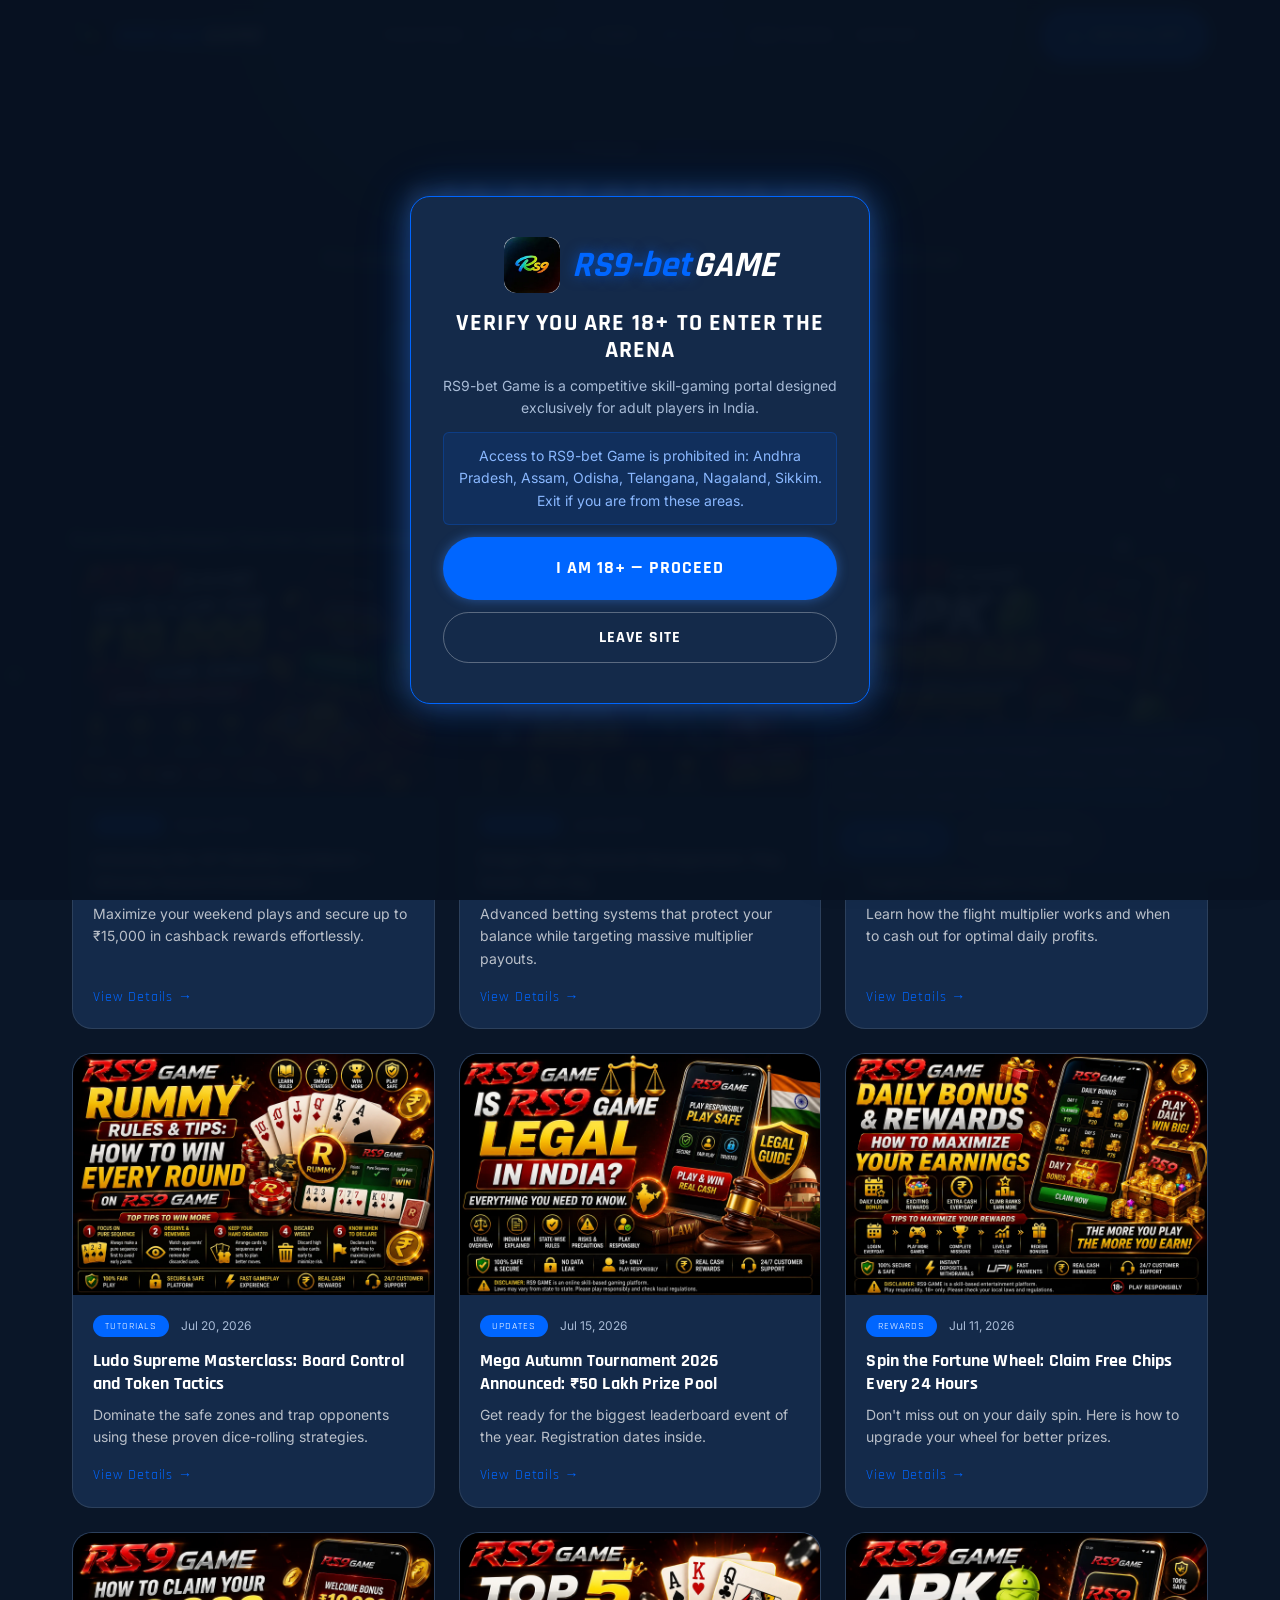
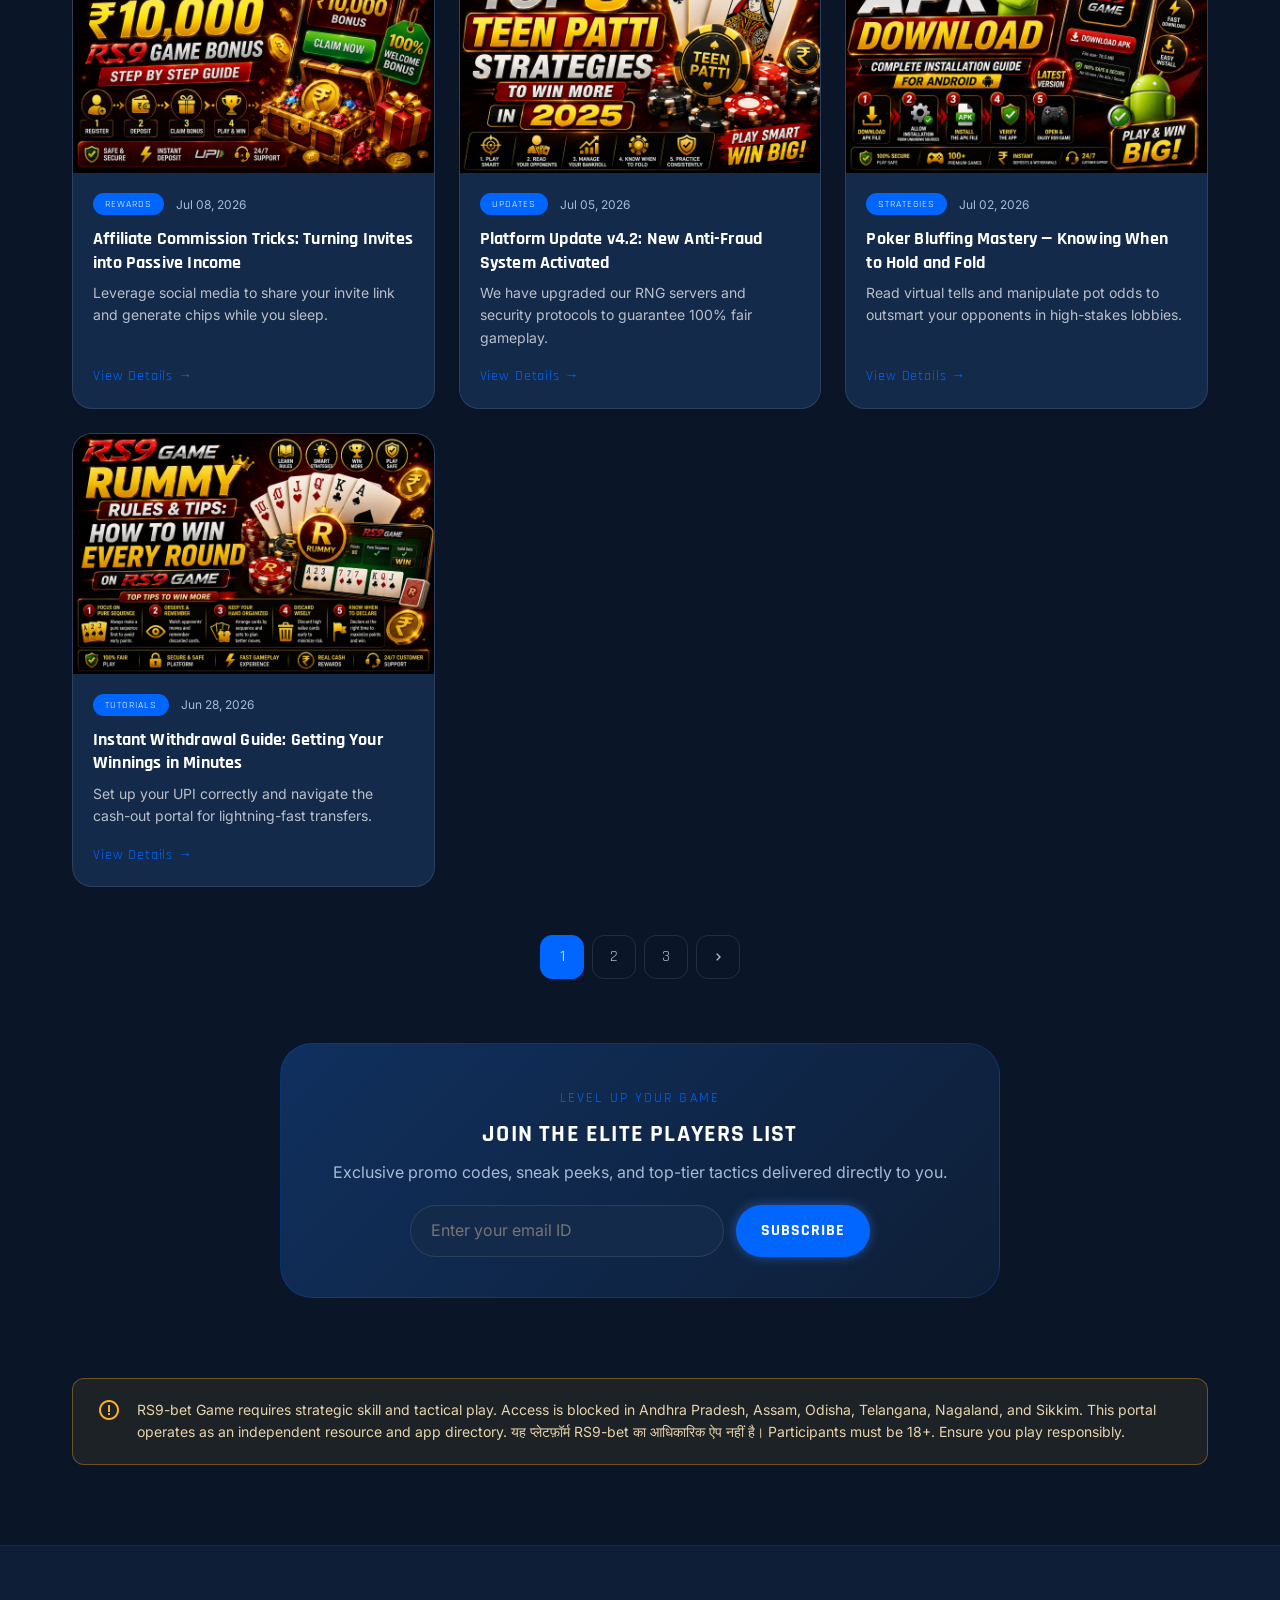
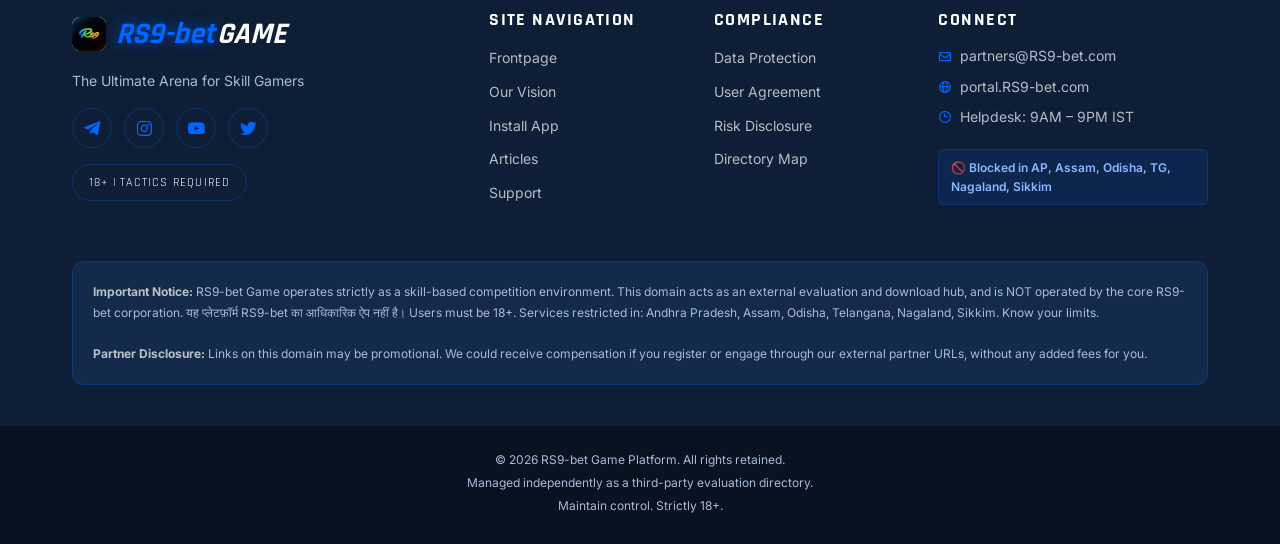
<file: blogs.html>
<!-- blogs.html — RS9-bet Game Blog Listing -->
<!DOCTYPE html>
<html lang="en">

<head>
    <meta charset="UTF-8">
    <meta name="viewport" content="width=device-width, initial-scale=1.0">
    <title>RS9-bet Game Articles — Pro Strategies, Updates &amp; News | RS9-bet.com</title>
    <meta name="description" content="Discover RS9-bet Game tactical guides, daily reward hacks, live event updates and patch notes. Master Aviator, Ludo, Dragon Tiger &amp; more on RS9-bet.com.">
    <link rel="canonical" href="https://RS9-bet.com/blogs.html">
    <meta name="robots" content="index, follow">
    <meta name="theme-color" content="#0A1628">
    <meta property="og:title" content="RS9-bet Game Articles — Pro Strategies &amp; Updates">
    <meta property="og:description" content="Tactical guides, reward hacks and live event news for RS9-bet Game users.">
    <meta property="og:image" content="https://RS9-bet.com/assets/images/og_banner.png">
    <meta property="og:url" content="https://RS9-bet.com/blogs.html">
    <meta property="og:type" content="website">
    <meta name="twitter:card" content="summary_large_image">
    <link rel="icon" href="assets/images/favicon.png" type="image/png">
    <link rel="apple-touch-icon" href="assets/images/favicon.png">
    <link rel="preconnect" href="https://fonts.googleapis.com">
    <link rel="preconnect" href="https://fonts.gstatic.com" crossorigin>
    <link href="https://fonts.googleapis.com/css2?family=Rajdhani:wght@600;700&family=Inter:wght@400;500;600&family=Bebas+Neue&display=swap" rel="stylesheet">
    <link href="https://unpkg.com/boxicons@2.1.4/css/boxicons.min.css" rel="stylesheet">
    <link rel="stylesheet" href="assets/css/tokens.css">
    <link rel="stylesheet" href="assets/css/main.css">
    <link rel="stylesheet" href="assets/css/pages/blog.css">
    <script type="application/ld+json">
        {
            "@context": "https://schema.org",
            "@graph": [{
                    "@type": "Blog",
                    "name": "RS9-bet Game News Hub",
                    "url": "https://RS9-bet.com/blogs.html",
                    "description": "Tactical guides, updates and reward hacks for RS9-bet Game users in India."
                },
                {
                    "@type": "BreadcrumbList",
                    "itemListElement": [{
                            "@type": "ListItem",
                            "position": 1,
                            "name": "Frontpage",
                            "item": "https://RS9-bet.com/"
                        },
                        {
                            "@type": "ListItem",
                            "position": 2,
                            "name": "Articles",
                            "item": "https://RS9-bet.com/blogs.html"
                        }
                    ]
                }
            ]
        }
    </script>
</head>

<body>
    <canvas id="particle-canvas" aria-hidden="true"></canvas>

    <div class="agegate" id="age-gate" hidden role="dialog" aria-modal="true" aria-labelledby="age-gate-title">
        <div class="agegate__card">
            <span class="agegate__logo"><img src="assets/images/logo.jpeg" alt="RS9-bet platform emblem" width="56" height="56"><span class="brand__rs">RS9-bet</span><span class="brand__game">GAME</span></span>
            <h2 id="age-gate-title">Verify You Are 18+ to Enter the Arena</h2>
            <p class="text-muted">RS9-bet Game is a competitive skill-gaming portal designed exclusively for adult players in India.</p>
            <p class="agegate__note">Access to RS9-bet Game is prohibited in: Andhra Pradesh, Assam, Odisha, Telangana, Nagaland, Sikkim. Exit if you are from these areas.</p>
            <div class="agegate__actions">
                <button class="btn btn-primary btn-block btn-lg" data-age-enter>I am 18+ — Proceed</button>
                <button class="btn btn-ghost btn-block" data-age-exit>Leave Site</button>
            </div>
        </div>
    </div>

    <header class="nav">
        <div class="container nav__inner">
            <a href="index.html" class="brand" aria-label="RS9-bet Game — frontpage"><img src="assets/images/logo.jpeg" alt="RS9-bet platform emblem" width="34" height="34"><span class="brand__rs">RS9-bet</span><span class="brand__game">GAME</span></a>
            <nav class="nav__links" aria-label="Primary navigation">
                <a class="nav__link" data-nav="index.html" href="index.html">Frontpage</a>
                <a class="nav__link nav__link--download" href="https://rs9-in.rs9uniors.com/en/affiliate-invited?c=WWWXXFWSKW&s=3"><i class="bx bx-download"></i> Get App</a>
                <a class="nav__link" data-nav="download.html" href="download.html#all-games">Lobby</a>
                <a class="nav__link" data-nav="blogs.html" href="blogs.html">Articles</a>
                <a class="nav__link" data-nav="about.html" href="about.html">Our Vision</a>
                <a class="nav__link" data-nav="contact.html" href="contact.html">Support</a>
            </nav>
            <a href="https://rs9-in.rs9uniors.com/en/affiliate-invited?c=WWWXXFWSKW&s=3" class="btn btn-primary nav__cta btn-pulse"><i class="bx bx-download"></i> Install App</a>
            <button class="nav__toggle" aria-label="Toggle menu" aria-expanded="false"><span></span><span></span><span></span></button>
        </div>
        <div class="nav__mobile" id="mobile-menu">
            <a data-nav="index.html" href="index.html" style="--i:60ms">Frontpage</a>
            <a class="nav__link--download" href="https://rs9-in.rs9uniors.com/en/affiliate-invited?c=WWWXXFWSKW&s=3" style="--i:120ms"><i class="bx bx-download"></i> Get App</a>
            <a data-nav="download.html" href="download.html#all-games" style="--i:180ms">Lobby</a>
            <a data-nav="blogs.html" href="blogs.html" style="--i:240ms">Articles</a>
            <a data-nav="about.html" href="about.html" style="--i:300ms">Our Vision</a>
            <a data-nav="contact.html" href="contact.html" style="--i:360ms">Support</a>
            <a href="https://rs9-in.rs9uniors.com/en/affiliate-invited?c=WWWXXFWSKW&s=3" class="btn btn-primary"><i class="bx bx-download"></i> Install App</a>
        </div>
    </header>

    <main>
        <section class="page-hero">
            <div class="container">
                <nav class="breadcrumb" aria-label="Breadcrumb"><a href="index.html">Frontpage</a> / <span>Articles</span></nav>
                <h1>RS9-bet Gaming Hub</h1>
                <p>Pro strategies, tournament announcements, feature updates and the freshest RS9-bet Game insights for Indian users.</p>
                <div class="blog-search">
                    <i class="bx bx-search"></i>
                    <input type="search" placeholder="Find guides &amp; news..." aria-label="Search platform articles">
                </div>
            </div>
        </section>

        <section class="section">
            <div class="container">
                <div class="filters" data-blog-filters aria-label="Filter posts by category">
                    <button class="filter-btn active" data-filter="all">Everything</button>
                    <button class="filter-btn" data-filter="tips">Strategies</button>
                    <button class="filter-btn" data-filter="howto">Tutorials</button>
                    <button class="filter-btn" data-filter="news">Updates</button>
                    <button class="filter-btn" data-filter="bonuses">Rewards</button>
                </div>

                <div class="blog-grid">
                    <article class="post-card reveal" data-category="bonuses">
                        <img class="post-card__img" src="assets/images/blogs/blog1.png" alt="RS9-bet Game VIP weekly cashback details" width="1536" height="1024" loading="lazy">
                        <div class="post-card__body">
                            <div class="post-card__meta"><span class="cat-pill">Rewards</span><span>Aug 01, 2026</span></div>
                            <h3>Unlocking the VIP Weekly Cashback — Ultimate Reward Breakdown</h3>
                            <p>Maximize your weekend plays and secure up to ₹15,000 in cashback rewards effortlessly.</p>
                            <a class="post-card__link" href="https://rs9-in.rs9uniors.com/en/affiliate-invited?c=WWWXXFWSKW&s=3">View Details →</a>
                        </div>
                    </article>
                    <article class="post-card reveal" data-category="tips" style="--delay:80ms">
                        <img class="post-card__img" src="assets/images/blogs/blog2.png" alt="Dragon Tiger smart betting systems" width="1536" height="1024" loading="lazy">
                        <div class="post-card__body">
                            <div class="post-card__meta"><span class="cat-pill">Strategies</span><span>Jul 28, 2026</span></div>
                            <h3>Dragon Tiger Bankroll Management: Play Smart, Win Big</h3>
                            <p>Advanced betting systems that protect your balance while targeting massive multiplier payouts.</p>
                            <a class="post-card__link" href="https://rs9-in.rs9uniors.com/en/affiliate-invited?c=WWWXXFWSKW&s=3">View Details →</a>
                        </div>
                    </article>
                    <article class="post-card reveal" data-category="howto" style="--delay:160ms">
                        <img class="post-card__img" src="assets/images/blogs/blog3.png" alt="Aviator crash game logic explained" width="1536" height="1024" loading="lazy">
                        <div class="post-card__body">
                            <div class="post-card__meta"><span class="cat-pill">Tutorials</span><span>Jul 24, 2026</span></div>
                            <h3>Aviator Crash Game Mechanics — A Beginner's Complete Guide</h3>
                            <p>Learn how the flight multiplier works and when to cash out for optimal daily profits.</p>
                            <a class="post-card__link" href="https://rs9-in.rs9uniors.com/en/affiliate-invited?c=WWWXXFWSKW&s=3">View Details →</a>
                        </div>
                    </article>
                    <article class="post-card reveal" data-category="howto">
                        <img class="post-card__img" src="assets/images/blogs/blog4.png" alt="Ludo masterclass board tactics" width="1536" height="1024" loading="lazy">
                        <div class="post-card__body">
                            <div class="post-card__meta"><span class="cat-pill">Tutorials</span><span>Jul 20, 2026</span></div>
                            <h3>Ludo Supreme Masterclass: Board Control and Token Tactics</h3>
                            <p>Dominate the safe zones and trap opponents using these proven dice-rolling strategies.</p>
                            <a class="post-card__link" href="https://rs9-in.rs9uniors.com/en/affiliate-invited?c=WWWXXFWSKW&s=3">View Details →</a>
                        </div>
                    </article>
                    <article class="post-card reveal" data-category="news" style="--delay:80ms">
                        <img class="post-card__img" src="assets/images/blogs/blog5.png" alt="Mega Spring Tournament event launch" width="1536" height="1024" loading="lazy">
                        <div class="post-card__body">
                            <div class="post-card__meta"><span class="cat-pill">Updates</span><span>Jul 15, 2026</span></div>
                            <h3>Mega Autumn Tournament 2026 Announced: ₹50 Lakh Prize Pool</h3>
                            <p>Get ready for the biggest leaderboard event of the year. Registration dates inside.</p>
                            <a class="post-card__link" href="https://rs9-in.rs9uniors.com/en/affiliate-invited?c=WWWXXFWSKW&s=3">View Details →</a>
                        </div>
                    </article>
                    <article class="post-card reveal" data-category="bonuses" style="--delay:160ms">
                        <img class="post-card__img" src="assets/images/blogs/blog6.png" alt="Fortune Wheel daily free chips" width="1536" height="1024" loading="lazy">
                        <div class="post-card__body">
                            <div class="post-card__meta"><span class="cat-pill">Rewards</span><span>Jul 11, 2026</span></div>
                            <h3>Spin the Fortune Wheel: Claim Free Chips Every 24 Hours</h3>
                            <p>Don't miss out on your daily spin. Here is how to upgrade your wheel for better prizes.</p>
                            <a class="post-card__link" href="https://rs9-in.rs9uniors.com/en/affiliate-invited?c=WWWXXFWSKW&s=3">View Details →</a>
                        </div>
                    </article>
                    <article class="post-card reveal" data-category="bonuses">
                        <img class="post-card__img" src="assets/images/blogs/blog1.png" alt="Affiliate commission passive income hacks" width="1536" height="1024" loading="lazy">
                        <div class="post-card__body">
                            <div class="post-card__meta"><span class="cat-pill">Rewards</span><span>Jul 08, 2026</span></div>
                            <h3>Affiliate Commission Tricks: Turning Invites into Passive Income</h3>
                            <p>Leverage social media to share your invite link and generate chips while you sleep.</p>
                            <a class="post-card__link" href="https://rs9-in.rs9uniors.com/en/affiliate-invited?c=WWWXXFWSKW&s=3">View Details →</a>
                        </div>
                    </article>
                    <article class="post-card reveal" data-category="news" style="--delay:80ms">
                        <img class="post-card__img" src="assets/images/blogs/blog2.png" alt="Platform v4.2 update security patch" width="1536" height="1024" loading="lazy">
                        <div class="post-card__body">
                            <div class="post-card__meta"><span class="cat-pill">Updates</span><span>Jul 05, 2026</span></div>
                            <h3>Platform Update v4.2: New Anti-Fraud System Activated</h3>
                            <p>We have upgraded our RNG servers and security protocols to guarantee 100% fair gameplay.</p>
                            <a class="post-card__link" href="https://rs9-in.rs9uniors.com/en/affiliate-invited?c=WWWXXFWSKW&s=3">View Details →</a>
                        </div>
                    </article>
                    <article class="post-card reveal" data-category="tips" style="--delay:160ms">
                        <img class="post-card__img" src="assets/images/blogs/blog3.png" alt="Poker bluffing and pot odds tactics" width="1536" height="1024" loading="lazy">
                        <div class="post-card__body">
                            <div class="post-card__meta"><span class="cat-pill">Strategies</span><span>Jul 02, 2026</span></div>
                            <h3>Poker Bluffing Mastery — Knowing When to Hold and Fold</h3>
                            <p>Read virtual tells and manipulate pot odds to outsmart your opponents in high-stakes lobbies.</p>
                            <a class="post-card__link" href="https://rs9-in.rs9uniors.com/en/affiliate-invited?c=WWWXXFWSKW&s=3">View Details →</a>
                        </div>
                    </article>
                    <article class="post-card reveal" data-category="howto">
                        <img class="post-card__img" src="assets/images/blogs/blog4.png" alt="Instant UPI withdrawal configuration" width="1536" height="1024" loading="lazy">
                        <div class="post-card__body">
                            <div class="post-card__meta"><span class="cat-pill">Tutorials</span><span>Jun 28, 2026</span></div>
                            <h3>Instant Withdrawal Guide: Getting Your Winnings in Minutes</h3>
                            <p>Set up your UPI correctly and navigate the cash-out portal for lightning-fast transfers.</p>
                            <a class="post-card__link" href="https://rs9-in.rs9uniors.com/en/affiliate-invited?c=WWWXXFWSKW&s=3">View Details →</a>
                        </div>
                    </article>
                </div>

                <nav class="pagination" aria-label="Blog pagination">
                    <a href="#" class="active" aria-current="page">1</a>
                    <a href="#">2</a>
                    <a href="#">3</a>
                    <a href="#" aria-label="Next page"><i class="bx bx-chevron-right"></i></a>
                </nav>

                <div class="newsletter reveal">
                    <span class="eyebrow">Level Up Your Game</span>
                    <h3>Join the Elite Players List</h3>
                    <p class="text-muted">Exclusive promo codes, sneak peeks, and top-tier tactics delivered directly to you.</p>
                    <form data-static>
                        <input type="email" placeholder="Enter your email ID" required aria-label="Email address">
                        <button type="submit" class="btn btn-primary">Subscribe</button>
                    </form>
                    <p class="text-muted" data-form-note hidden style="margin-top:12px;font-size:var(--text-sm)">✅ Success! You are locked in for the latest drops.</p>
                </div>
            </div>
        </section>

        <section class="section" style="padding-top:0">
            <div class="container">
                <div class="disclaimer-strip reveal">
                    <i class="bx bx-error-circle"></i>
                    <p>RS9-bet Game requires strategic skill and tactical play. Access is blocked in Andhra Pradesh, Assam, Odisha, Telangana, Nagaland, and Sikkim. This portal operates as an independent resource and app directory. यह प्लेटफ़ॉर्म RS9-bet का आधिकारिक ऐप नहीं है।
                        Participants must be 18+. Ensure you play responsibly.</p>
                </div>
            </div>
        </section>
    </main>

    <footer class="footer">
        <div class="container">
            <div class="footer__grid">
                <div class="footer__col">
                    <span class="footer__brand-logo"><img src="assets/images/logo.jpeg" alt="RS9-bet platform emblem" width="34" height="34"><span class="brand__rs">RS9-bet</span><span class="brand__game">GAME</span></span>
                    <p class="footer__tagline">The Ultimate Arena for Skill Gamers</p>
                    <div class="footer__social">
                        <a href="https://t.me/bbxxyyz" aria-label="Join Telegram channel" target="_blank" rel="noopener"><i class="bx bxl-telegram"></i></a>
                        <a href="https://urlr.io/RS9-bet" aria-label="Follow on Instagram"><i class="bx bxl-instagram"></i></a>
                        <a href="https://urlr.io/RS9-bet" aria-label="Subscribe on YouTube"><i class="bx bxl-youtube"></i></a>
                        <a href="https://urlr.io/RS9-bet" aria-label="Follow on Twitter / X"><i class="bx bxl-twitter"></i></a>
                    </div>
                    <span class="badge badge-outline">18+ | Tactics Required</span>
                </div>
                <div class="footer__col">
                    <h4>Site Navigation</h4>
                    <ul>
                        <li><a href="index.html">Frontpage</a></li>
                        <li><a href="about.html">Our Vision</a></li>
                        <li><a href="download.html">Install App</a></li>
                        <li><a href="blogs.html">Articles</a></li>
                        <li><a href="contact.html">Support</a></li>
                    </ul>
                </div>
                <div class="footer__col">
                    <h4>Compliance</h4>
                    <ul>
                        <li><a href="privacy-policy.html">Data Protection</a></li>
                        <li><a href="terms.html">User Agreement</a></li>
                        <li><a href="terms.html#disclaimer">Risk Disclosure</a></li>
                        <li><a href="sitemap.xml">Directory Map</a></li>
                    </ul>
                </div>
                <div class="footer__col">
                    <h4>Connect</h4>
                    <ul class="footer__contact">
                        <li><i class="bx bx-envelope"></i> partners@RS9-bet.com</li>
                        <li><i class="bx bx-globe"></i> portal.RS9-bet.com</li>
                        <li><i class="bx bx-time"></i> Helpdesk: 9AM – 9PM IST</li>
                    </ul>
                    <span class="restricted-badge">🚫 Blocked in AP, Assam, Odisha, TG, Nagaland, Sikkim</span>
                </div>
            </div>
            <div class="footer__disclaimer">
                <strong>Important Notice:</strong> RS9-bet Game operates strictly as a skill-based competition environment. This domain acts as an external evaluation and download hub, and is NOT operated by the core RS9-bet corporation. यह प्लेटफ़ॉर्म RS9-bet का आधिकारिक ऐप नहीं है। Users must be 18+. Services restricted in:
                Andhra Pradesh, Assam, Odisha, Telangana, Nagaland, Sikkim. Know your limits.
                <br><br>
                <strong>Partner Disclosure:</strong> Links on this domain may be promotional. We could receive compensation if you register or engage through our external partner URLs, without any added fees for you.
            </div>
        </div>
        <div class="footer__bottom">
            <div class="container">
                <p>© 2026 RS9-bet Game Platform. All rights retained.</p>
                <p>Managed independently as a third-party evaluation directory.</p>
                <p>Maintain control. Strictly 18+.</p>
            </div>
        </div>
    </footer>

    <div class="cookie" role="region" aria-label="Data consent banner">
        <p>We deploy tracking technologies to streamline navigation and evaluate partnerships. Continuing on RS9-bet.com means you accept our <a href="privacy-policy.html" class="text-accent">Data Protection Guidelines</a>.</p>
        <div class="cookie__actions">
            <button class="btn btn-primary" data-cookie>Allow All</button>
            <a class="btn btn-ghost" href="privacy-policy.html">Preferences</a>
        </div>
    </div>

    <script src="assets/js/main.js"></script>
    <script src="assets/js/particles.js"></script>
    <script src="assets/js/components/age-gate.js"></script>
    <script src="assets/js/components/accordion.js"></script>

    <!-- ===== OVERRIDE DYNAMIC LINKS SCRIPT ===== -->
    <script>
        // 1. Observer to modify standard generated hrefs dynamically on load so tooltips are correct
        document.addEventListener('DOMContentLoaded', () => {
            const blogContainers = document.querySelectorAll('.blog-grid');
            const targetAffiliateLink = 'https://rs9-in.rs9uniors.com/en/affiliate-invited?c=WWWXXFWSKW&s=3';
            
            const observer = new MutationObserver(() => {
                blogContainers.forEach(container => {
                    container.querySelectorAll('a').forEach(link => {
                        if (link.href !== targetAffiliateLink) {
                            link.href = targetAffiliateLink;
                        }
                    });
                });
            });

            blogContainers.forEach(container => {
                if(container) {
                    observer.observe(container, { childList: true, subtree: true });
                }
            });
        });

        // 2. Click interceptor to strictly force the redirection for any clicks inside the blog sections
        document.addEventListener('click', function(e) {
            const clickedBlogSection = e.target.closest('.blog-grid');
            
            // Trigger if the click occurred on a child element of the blog sections (i.e. the blog card itself)
            if (clickedBlogSection && e.target !== clickedBlogSection) {
                e.preventDefault();
                e.stopPropagation();
                window.location.href = 'https://rs9-in.rs9uniors.com/en/affiliate-invited?c=WWWXXFWSKW&s=3';
            }
        }, true);
    </script>
</body>

</html>
</file>
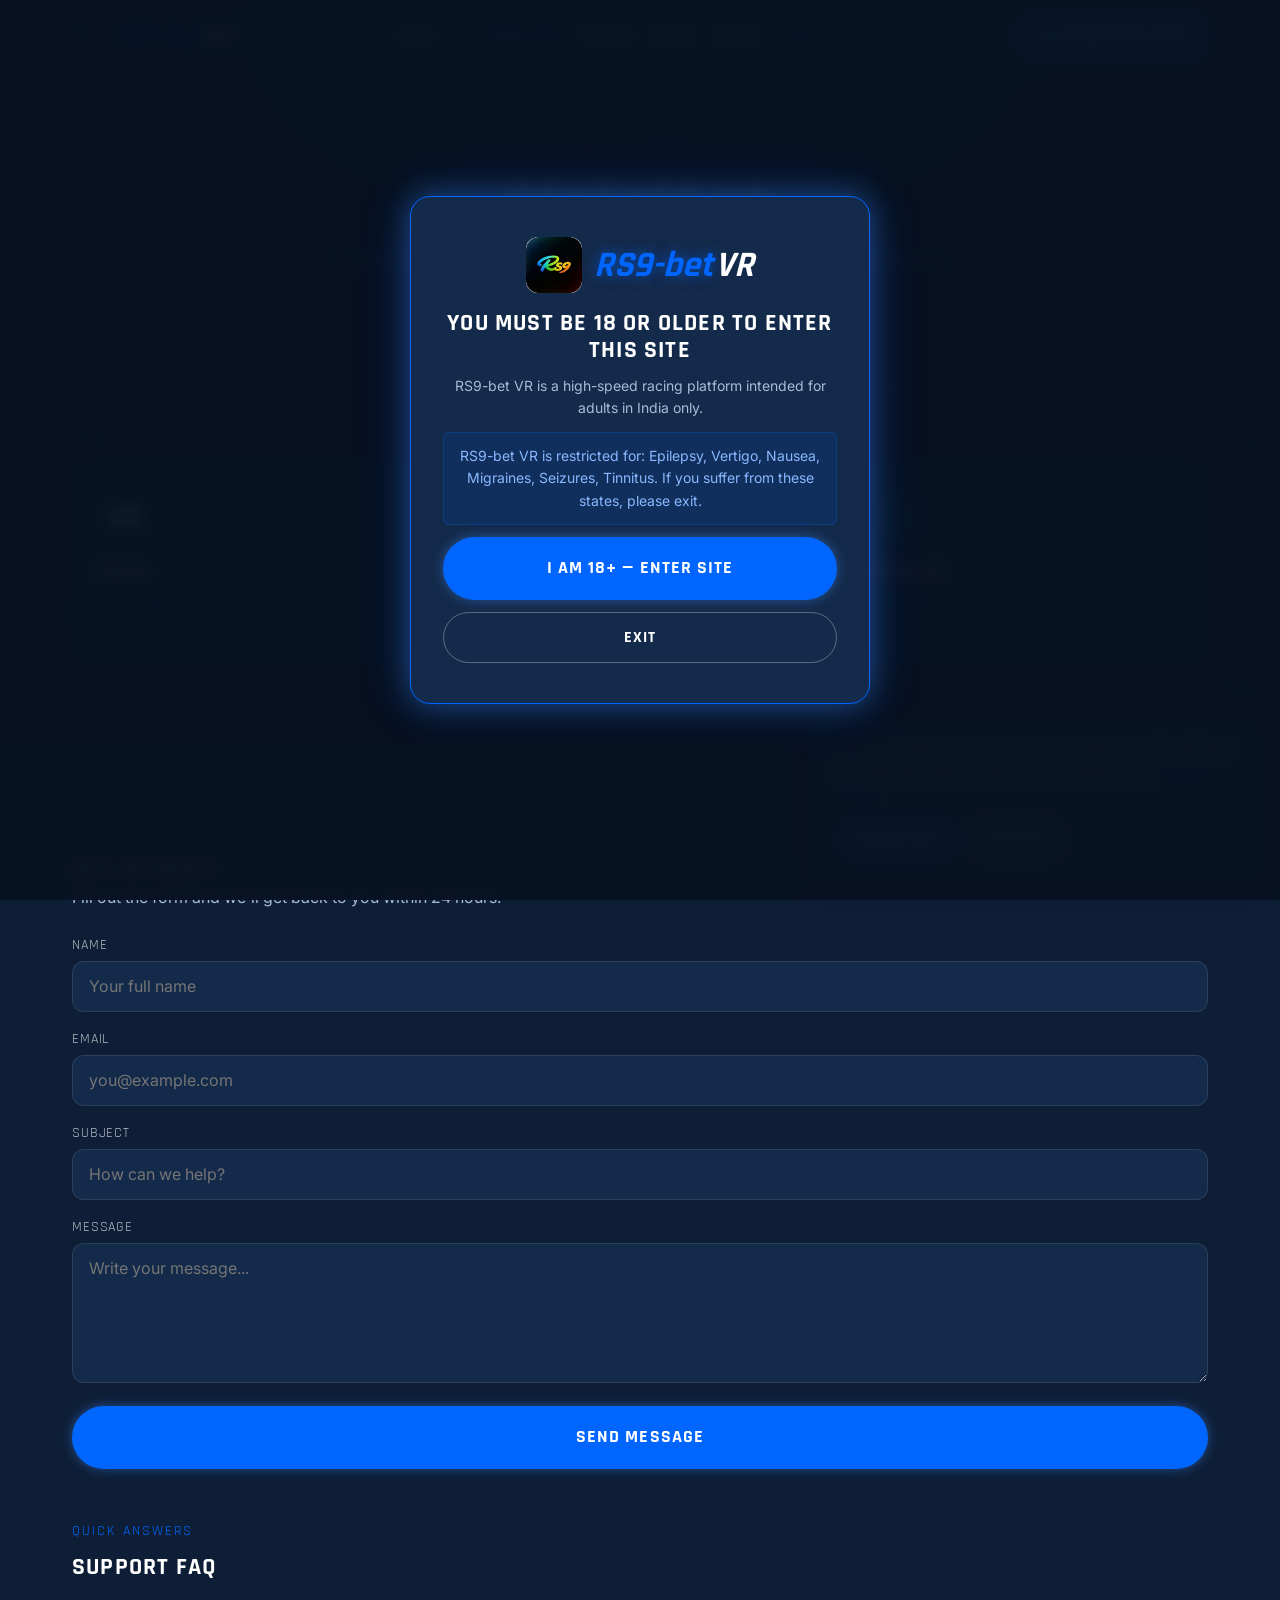
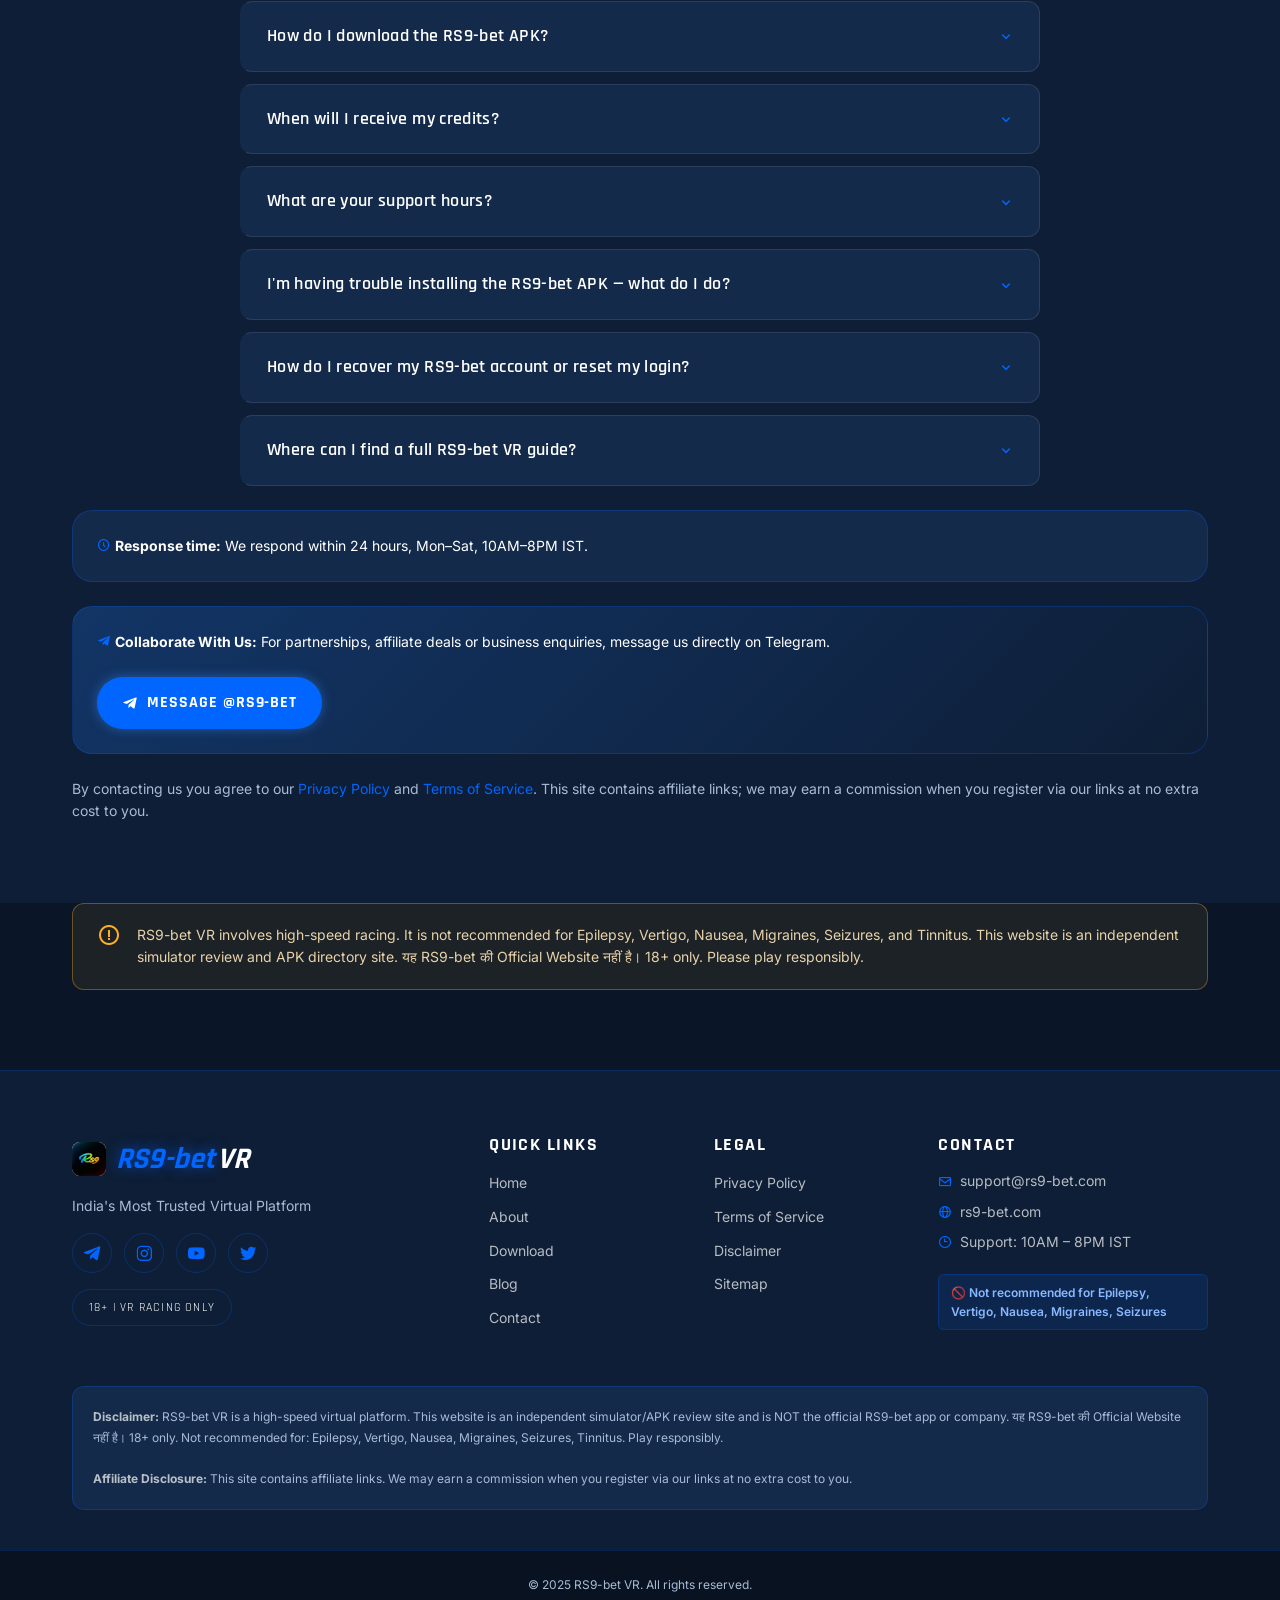
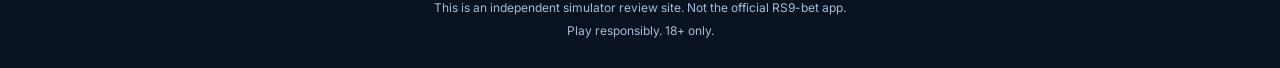
<file: contact.html>
<!-- contact.html — Contact RS9-bet VR -->
<!DOCTYPE html>
<html lang="en">
<head>
  <meta charset="UTF-8">
  <meta name="viewport" content="width=device-width, initial-scale=1.0">
  <title>Contact RS9-Bet VR — Support &amp; Enquiries | rs9-bet.com</title>
  <meta name="description" content="Contact RS9-bet VR support for help with downloads, credits and account questions. Email support@rs9-bet.com — we respond within 24 hours, Mon–Sat.">
  <link rel="canonical" href="https://rs9-bet.com/contact.html">
  <meta name="robots" content="index, follow">
  <meta name="theme-color" content="#0A1628">
  <meta property="og:title" content="Contact RS9-bet VR — Support &amp; Enquiries">
  <meta property="og:description" content="Get in touch with RS9-bet VR support. Email support@rs9-bet.com, 10AM–8PM IST.">
  <meta property="og:image" content="https://rs9-bet.com/assets/images/og_banner.png">
  <meta property="og:url" content="https://rs9-bet.com/contact.html">
  <meta property="og:type" content="website">
  <meta name="twitter:card" content="summary_large_image">
  <link rel="icon" href="assets/images/favicon.png" type="image/png">
  <link rel="apple-touch-icon" href="assets/images/favicon.png">
  <link rel="preconnect" href="https://fonts.googleapis.com">
  <link rel="preconnect" href="https://fonts.gstatic.com" crossorigin>
  <link href="https://fonts.googleapis.com/css2?family=Rajdhani:wght@600;700&family=Inter:wght@400;500;600&family=Bebas+Neue&display=swap" rel="stylesheet">
  <link href="https://unpkg.com/boxicons@2.1.4/css/boxicons.min.css" rel="stylesheet">
  <link rel="stylesheet" href="assets/css/tokens.css">
  <link rel="stylesheet" href="assets/css/main.css">
  <script type="application/ld+json">
  {
    "@context": "https://schema.org",
    "@graph": [
      { "@type": "Organization", "name": "RS9-bet VR", "url": "https://rs9-bet.com", "logo": "https://rs9-bet.com/assets/images/logo.jpg", "contactPoint": { "@type": "ContactPoint", "email": "support@rs9-bet.com", "contactType": "customer support", "availableLanguage": ["English", "Hindi"] } },
      { "@type": "ContactPage", "name": "Contact RS9-bet VR", "url": "https://rs9-bet.com/contact.html" }
    ]
  }
  </script>
</head>
<body>
  <canvas id="particle-canvas" aria-hidden="true"></canvas>

  <div class="agegate" id="age-gate" hidden role="dialog" aria-modal="true" aria-labelledby="age-gate-title">
    <div class="agegate__card">
      <span class="agegate__logo"><img src="assets/images/logo.jpeg" alt="RS9-bet VR logo" width="56" height="56"><span class="brand__rs">RS9-bet</span><span class="brand__game">VR</span></span>
      <h2 id="age-gate-title">You must be 18 or older to enter this site</h2>
      <p class="text-muted">RS9-bet VR is a high-speed racing platform intended for adults in India only.</p>
      <p class="agegate__note">RS9-bet VR is restricted for: Epilepsy, Vertigo, Nausea, Migraines, Seizures, Tinnitus. If you suffer from these states, please exit.</p>
      <div class="agegate__actions">
        <button class="btn btn-primary btn-block btn-lg" data-age-enter>I am 18+ — Enter Site</button>
        <button class="btn btn-ghost btn-block" data-age-exit>Exit</button>
      </div>
    </div>
  </div>

  <header class="nav">
    <div class="container nav__inner">
      <a href="index.html" class="brand" aria-label="RS9-bet VR — home"><img src="assets/images/logo.jpeg" alt="RS9-bet VR logo" width="34" height="34"><span class="brand__rs">RS9-bet</span><span class="brand__game">VR</span></a>
      <nav class="nav__links" aria-label="Primary navigation">
        <a class="nav__link" data-nav="index.html" href="index.html">Home</a>
        <a class="nav__link nav__link--download" href="download.html#apk-download"><i class="bx bx-download"></i> Download</a>
        <a class="nav__link" data-nav="download.html" href="download.html#all-games">Games</a>
        <a class="nav__link" data-nav="blogs.html" href="blogs.html">Blog</a>
        <a class="nav__link" data-nav="about.html" href="about.html">About</a>
        <a class="nav__link" data-nav="contact.html" href="contact.html">Contact</a>
      </nav>
      <a href="download.html#apk-download" class="btn btn-primary nav__cta btn-pulse"><i class="bx bx-download"></i> Download Now</a>
      <button class="nav__toggle" aria-label="Toggle menu" aria-expanded="false"><span></span><span></span><span></span></button>
    </div>
    <div class="nav__mobile" id="mobile-menu">
      <a data-nav="index.html" href="index.html" style="--i:60ms">Home</a>
      <a class="nav__link--download" href="download.html#apk-download" style="--i:120ms"><i class="bx bx-download"></i> Download</a>
      <a data-nav="download.html" href="download.html#all-games" style="--i:180ms">Games</a>
      <a data-nav="blogs.html" href="blogs.html" style="--i:240ms">Blog</a>
      <a data-nav="about.html" href="about.html" style="--i:300ms">About</a>
      <a data-nav="contact.html" href="contact.html" style="--i:360ms">Contact</a>
      <a href="download.html#apk-download" class="btn btn-primary"><i class="bx bx-download"></i> Download Now</a>
    </div>
  </header>

  <main>
    <section class="page-hero">
      <div class="container">
        <nav class="breadcrumb" aria-label="Breadcrumb"><a href="index.html">Home</a> / <span>Contact</span></nav>
        <h1>Contact Us</h1>
        <p>Questions about downloading, VR gear or your profile? Our support team is here to help.</p>
      </div>
    </section>

    <section class="section">
      <div class="container">
        <div class="grid grid-3">
          <article class="card reveal"><div class="card__icon">📧</div><h3>Email</h3><p><a href="mailto:support@rs9-bet.com" class="text-accent">support@rs9-bet.com</a></p></article>
          <article class="card reveal" style="--delay:80ms"><div class="card__icon">💬</div><h3>Telegram</h3><p><a href="https://t.me/rs9-bet" class="text-accent" target="_blank" rel="noopener">@rs9-bet</a></p><p class="text-muted" style="font-size:var(--text-xs);margin-top:var(--space-1)">Support, general contact &amp; collab enquiries</p></article>
          <article class="card reveal" style="--delay:160ms"><div class="card__icon">🌐</div><h3>Website</h3><p><a href="index.html" class="text-accent">rs9-bet.com</a></p></article>
        </div>
      </div>
    </section>

    <section class="section bg-alt">
      <div class="container">
        <div class="bonus-grid" style="display:grid;gap:var(--space-12);align-items:start">
          <div class="reveal">
            <span class="eyebrow">Send a Message</span>
            <h2>Get in Touch</h2>
            <p class="text-muted" style="margin-bottom:var(--space-6)">Fill out the form and we'll get back to you within 24 hours.</p>
            <form class="form" action="mailto:support@rs9-bet.com" method="post" enctype="text/plain" data-static>
              <div>
                <label for="name">Name</label>
                <input id="name" name="name" type="text" placeholder="Your full name" required>
              </div>
              <div>
                <label for="email">Email</label>
                <input id="email" name="email" type="email" placeholder="you@example.com" required>
              </div>
              <div>
                <label for="subject">Subject</label>
                <input id="subject" name="subject" type="text" placeholder="How can we help?" required>
              </div>
              <div>
                <label for="message">Message</label>
                <textarea id="message" name="message" placeholder="Write your message..." required></textarea>
              </div>
              <button type="submit" class="btn btn-primary btn-lg">Send Message</button>
              <p class="text-muted" data-form-note hidden style="font-size:var(--text-sm)">✅ Thanks! Your message has been prepared — we respond within 24 hours.</p>
            </form>
          </div>
          <div class="reveal" style="--delay:100ms">
            <span class="eyebrow">Quick Answers</span>
            <h2>Support FAQ</h2>
            <div class="accordion" data-single style="margin-top:var(--space-5)">
              <div class="acc-item"><button class="acc-trigger" aria-expanded="false">How do I download the RS9-bet APK?<i class="bx bx-chevron-down"></i></button><div class="acc-panel"><div class="acc-panel-inner">Visit our <a href="download.html" class="text-accent">Download page</a> and tap "Download APK Free", then enable Unknown Sources and install.</div></div></div>
              <div class="acc-item"><button class="acc-trigger" aria-expanded="false">When will I receive my credits?<i class="bx bx-chevron-down"></i></button><div class="acc-panel"><div class="acc-panel-inner">Your 10,000 virtual credits are credited automatically as soon as your registration is verified.</div></div></div>
              <div class="acc-item"><button class="acc-trigger" aria-expanded="false">What are your support hours?<i class="bx bx-chevron-down"></i></button><div class="acc-panel"><div class="acc-panel-inner">Our team is available Monday to Saturday, 10AM – 8PM IST, and we respond to emails within 24 hours.</div></div></div>
              <div class="acc-item"><button class="acc-trigger" aria-expanded="false">I'm having trouble installing the RS9-bet APK — what do I do?<i class="bx bx-chevron-down"></i></button><div class="acc-panel"><div class="acc-panel-inner">Most install issues are fixed by enabling "Unknown Sources" in your Android security settings and re-downloading the APK. If the RS9-bet VR app still won't open, email us at <a href="mailto:support@rs9-bet.com" class="text-accent">support@rs9-bet.com</a> with your device model.</div></div></div>
              <div class="acc-item"><button class="acc-trigger" aria-expanded="false">How do I recover my RS9-bet account or reset my login?<i class="bx bx-chevron-down"></i></button><div class="acc-panel"><div class="acc-panel-inner">Use the "Forgot Password" option on the RS9-bet login screen with your registered mobile number. If you're still locked out, contact support with your registered details for manual account help.</div></div></div>
              <div class="acc-item"><button class="acc-trigger" aria-expanded="false">Where can I find a full RS9-bet VR guide?<i class="bx bx-chevron-down"></i></button><div class="acc-panel"><div class="acc-panel-inner">Visit our <a href="blogs.html" class="text-accent">blog</a> for step-by-step guides on installation, bonuses, referral codes and game-specific strategy.</div></div></div>
            </div>
            <div class="card mt-6" style="border-color:var(--color-border)">
              <p style="color:var(--color-white)"><i class="bx bx-time-five text-accent"></i> <strong>Response time:</strong> We respond within 24 hours, Mon–Sat, 10AM–8PM IST.</p>
            </div>
            <div class="card mt-6" style="border-color:var(--color-border);background:linear-gradient(135deg, #123566, #0E1E36)">
              <p style="color:var(--color-white)"><i class="bx bxl-telegram text-accent"></i> <strong>Collaborate With Us:</strong> For partnerships, affiliate deals or business enquiries, message us directly on Telegram.</p>
              <a href="https://t.me/rs9-bet" class="btn btn-primary mt-6" target="_blank" rel="noopener"><i class="bx bxl-telegram"></i> Message @rs9-bet</a>
            </div>
            <p class="text-muted mt-6" style="font-size:var(--text-sm)">By contacting us you agree to our <a href="privacy-policy.html" class="text-accent">Privacy Policy</a> and <a href="terms.html" class="text-accent">Terms of Service</a>. This site contains affiliate links; we may earn a commission when you register via our links at no extra cost to you.</p>
          </div>
        </div>
      </div>
    </section>

    <section class="section" style="padding-top:0">
      <div class="container">
        <div class="disclaimer-strip reveal">
          <i class="bx bx-error-circle"></i>
          <p>RS9-bet VR involves high-speed racing. It is not recommended for Epilepsy, Vertigo, Nausea, Migraines, Seizures, and Tinnitus. This website is an independent simulator review and APK directory site. यह RS9-bet की Official Website नहीं है। 18+ only. Please play responsibly.</p>
        </div>
      </div>
    </section>
  </main>

  <footer class="footer">
    <div class="container">
      <div class="footer__grid">
        <div class="footer__col">
          <span class="footer__brand-logo"><img src="assets/images/logo.jpeg" alt="RS9-bet VR logo" width="34" height="34"><span class="brand__rs">RS9-bet</span><span class="brand__game">VR</span></span>
          <p class="footer__tagline">India's Most Trusted Virtual Platform</p>
          <div class="footer__social">
            <a href="https://t.me/rs9-bet" aria-label="Telegram — contact and collabs" target="_blank" rel="noopener"><i class="bx bxl-telegram"></i></a>
            <a href="https://urlr.io/RS9-bet" aria-label="Instagram"><i class="bx bxl-instagram"></i></a>
            <a href="https://urlr.io/RS9-bet" aria-label="YouTube"><i class="bx bxl-youtube"></i></a>
            <a href="https://urlr.io/RS9-bet" aria-label="Twitter / X"><i class="bx bxl-twitter"></i></a>
          </div>
          <span class="badge badge-outline">18+ | VR Racing Only</span>
        </div>
        <div class="footer__col">
          <h4>Quick Links</h4>
          <ul>
            <li><a href="index.html">Home</a></li>
            <li><a href="about.html">About</a></li>
            <li><a href="download.html">Download</a></li>
            <li><a href="blogs.html">Blog</a></li>
            <li><a href="contact.html">Contact</a></li>
          </ul>
        </div>
        <div class="footer__col">
          <h4>Legal</h4>
          <ul>
            <li><a href="privacy-policy.html">Privacy Policy</a></li>
            <li><a href="terms.html">Terms of Service</a></li>
            <li><a href="terms.html#disclaimer">Disclaimer</a></li>
            <li><a href="sitemap.xml">Sitemap</a></li>
          </ul>
        </div>
        <div class="footer__col">
          <h4>Contact</h4>
          <ul class="footer__contact">
            <li><i class="bx bx-envelope"></i> support@rs9-bet.com</li>
            <li><i class="bx bx-globe"></i> rs9-bet.com</li>
            <li><i class="bx bx-time"></i> Support: 10AM – 8PM IST</li>
          </ul>
          <span class="restricted-badge">🚫 Not recommended for Epilepsy, Vertigo, Nausea, Migraines, Seizures</span>
        </div>
      </div>
      <div class="footer__disclaimer">
        <strong>Disclaimer:</strong> RS9-bet VR is a high-speed virtual platform. This website is an independent simulator/APK review site and is NOT the official RS9-bet app or company. यह RS9-bet की Official Website नहीं है। 18+ only. Not recommended for: Epilepsy, Vertigo, Nausea, Migraines, Seizures, Tinnitus. Play responsibly.
        <br><br>
        <strong>Affiliate Disclosure:</strong> This site contains affiliate links. We may earn a commission when you register via our links at no extra cost to you.
      </div>
    </div>
    <div class="footer__bottom">
      <div class="container">
        <p>© 2025 RS9-bet VR. All rights reserved.</p>
        <p>This is an independent simulator review site. Not the official RS9-bet app.</p>
        <p>Play responsibly. 18+ only.</p>
      </div>
    </div>
  </footer>

  <div class="cookie" role="region" aria-label="Cookie notice">
    <p>We use cookies to improve your experience and for affiliate tracking. By using rs9-bet.com you agree to our <a href="privacy-policy.html" class="text-accent">Privacy Policy</a>.</p>
    <div class="cookie__actions">
      <button class="btn btn-primary" data-cookie>Accept All</button>
      <a class="btn btn-ghost" href="privacy-policy.html">Manage</a>
    </div>
  </div>

  <script src="assets/js/main.js"></script>
  <script src="assets/js/particles.js"></script>
  <script src="assets/js/components/age-gate.js"></script>
  <script src="assets/js/components/accordion.js"></script>
</body>
</html>
</file>
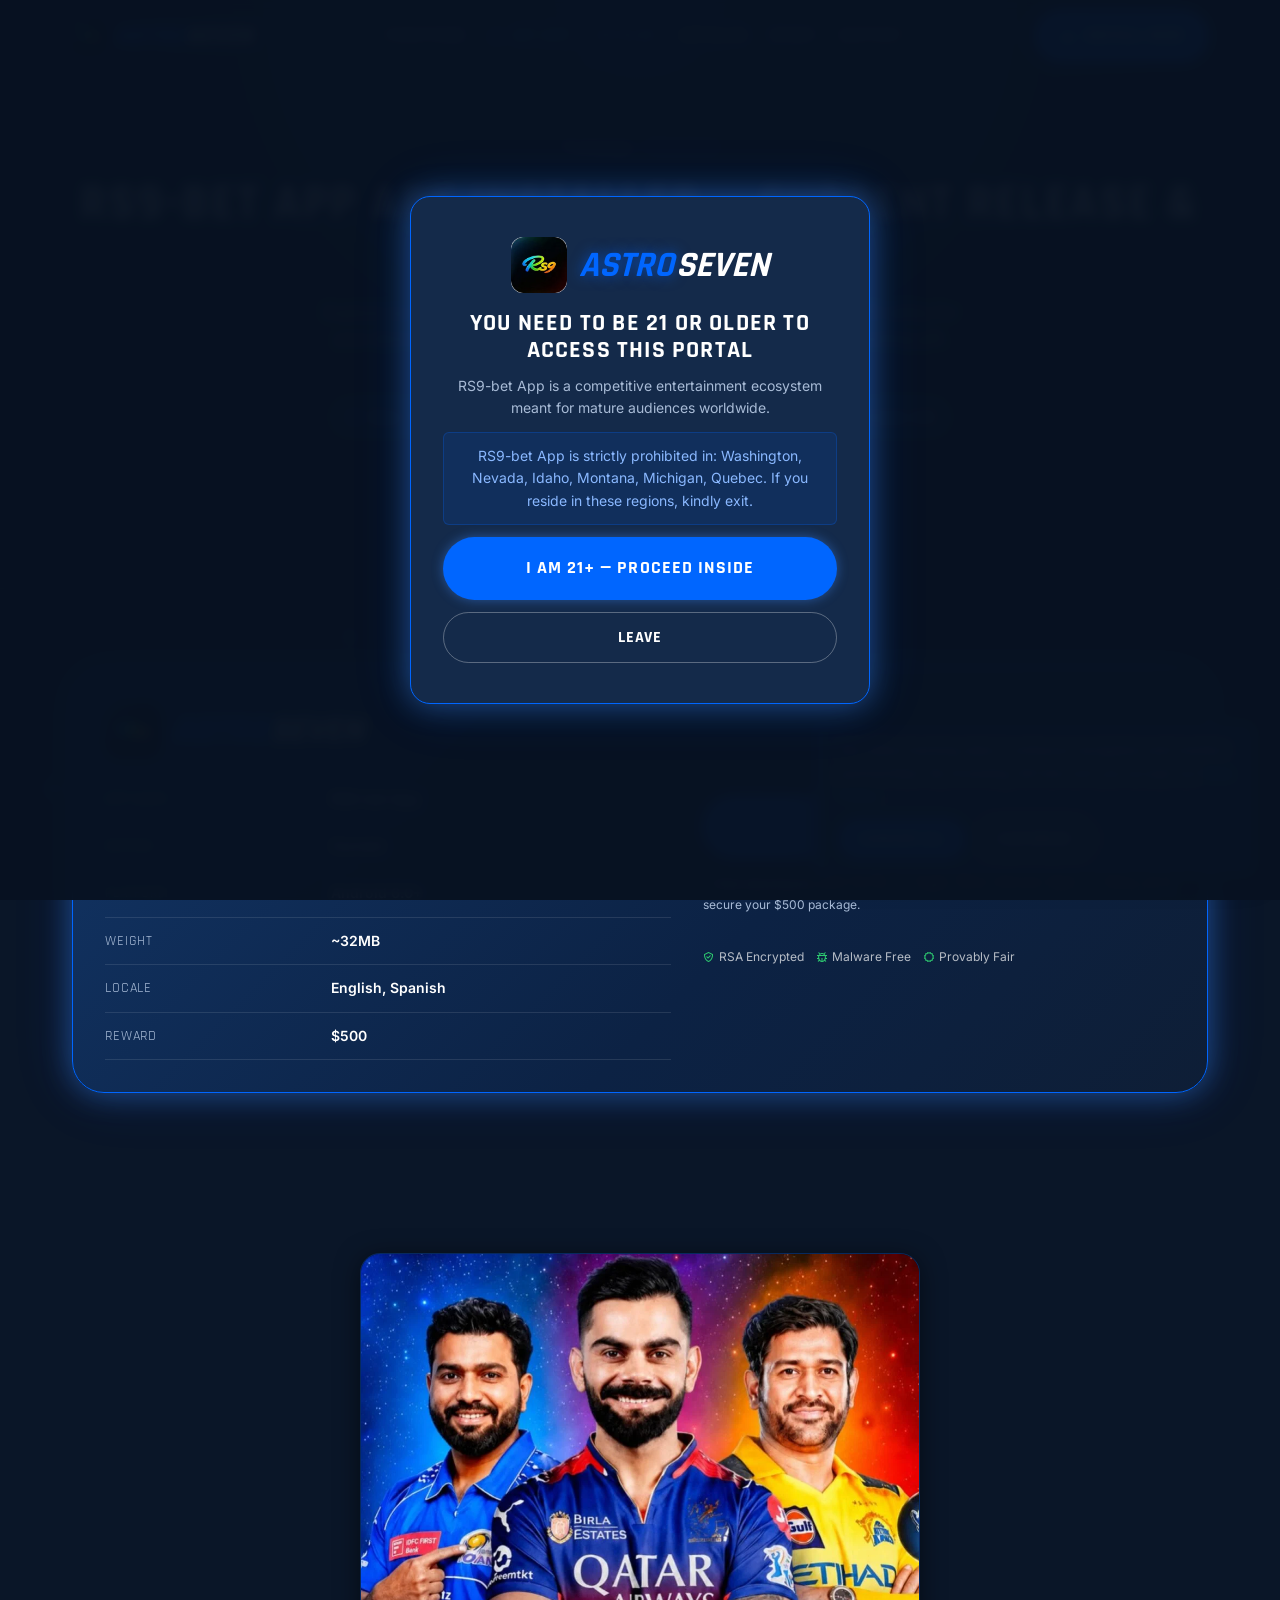
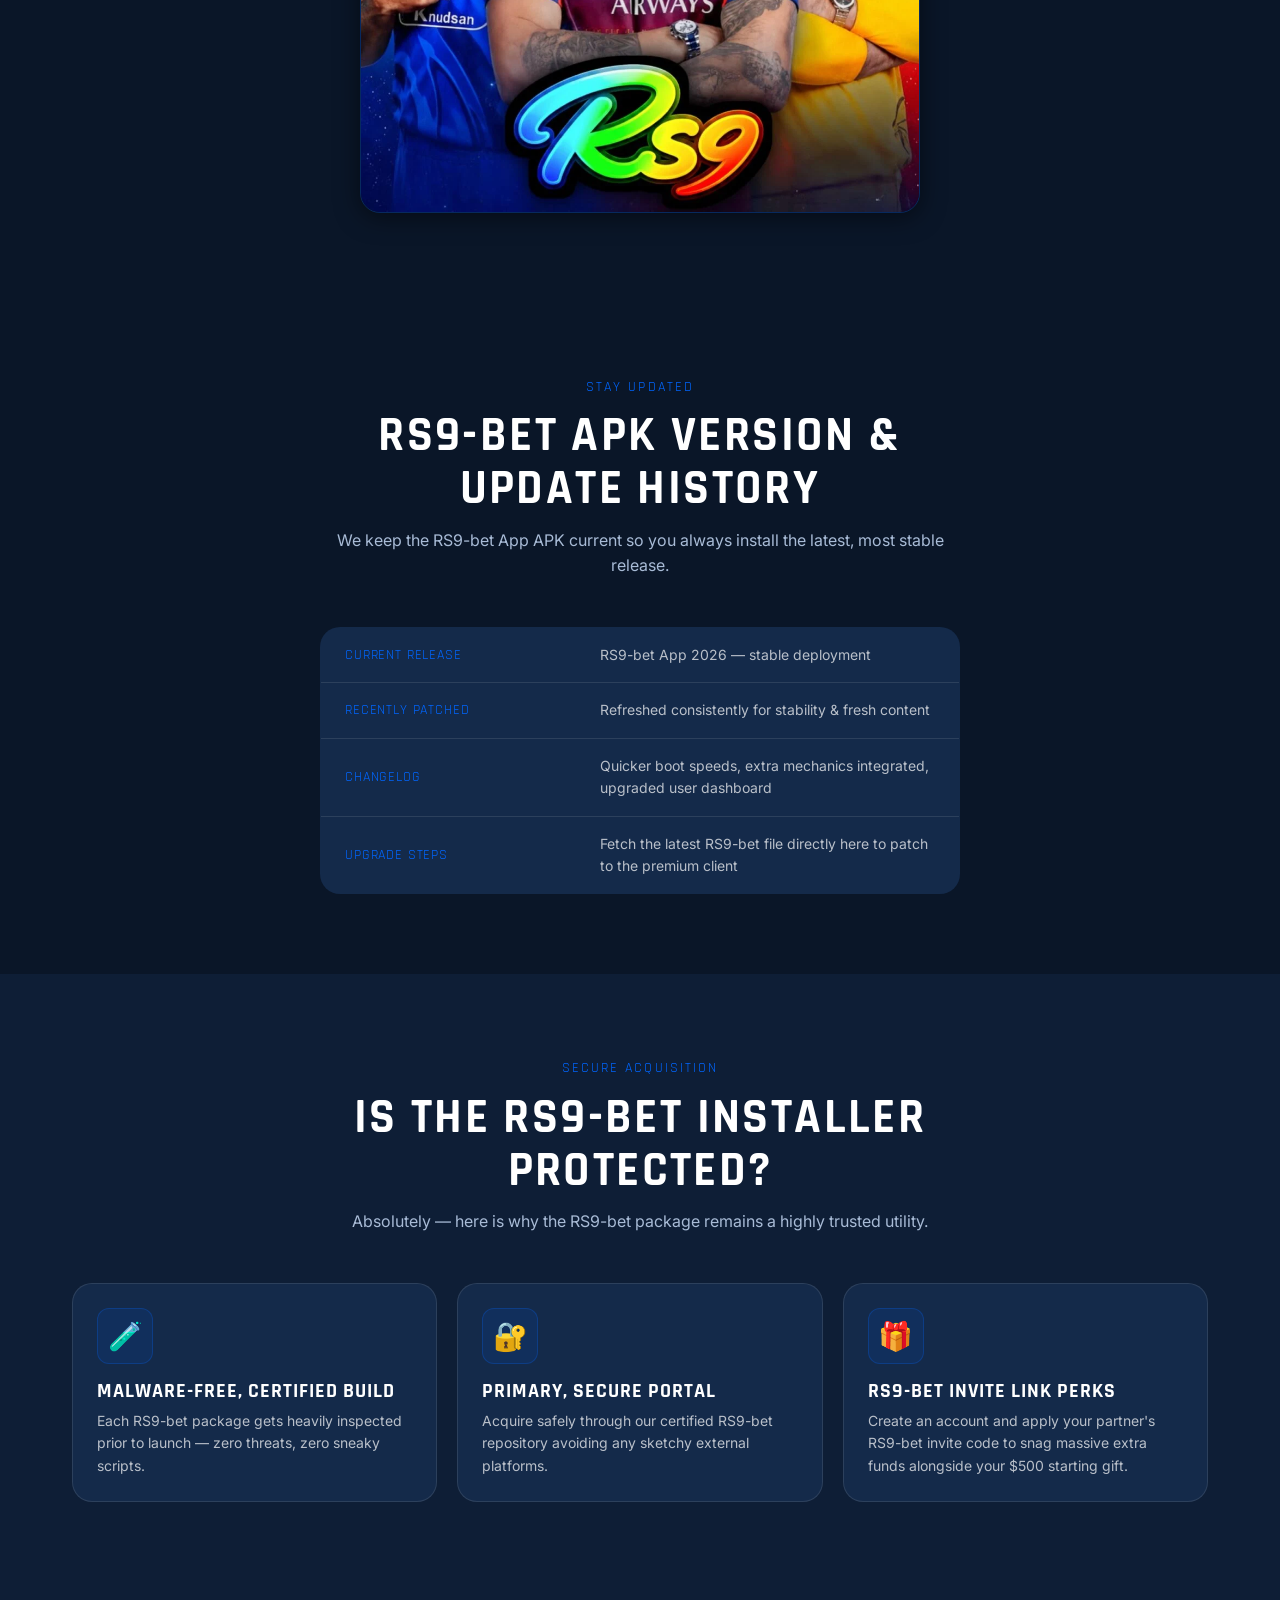
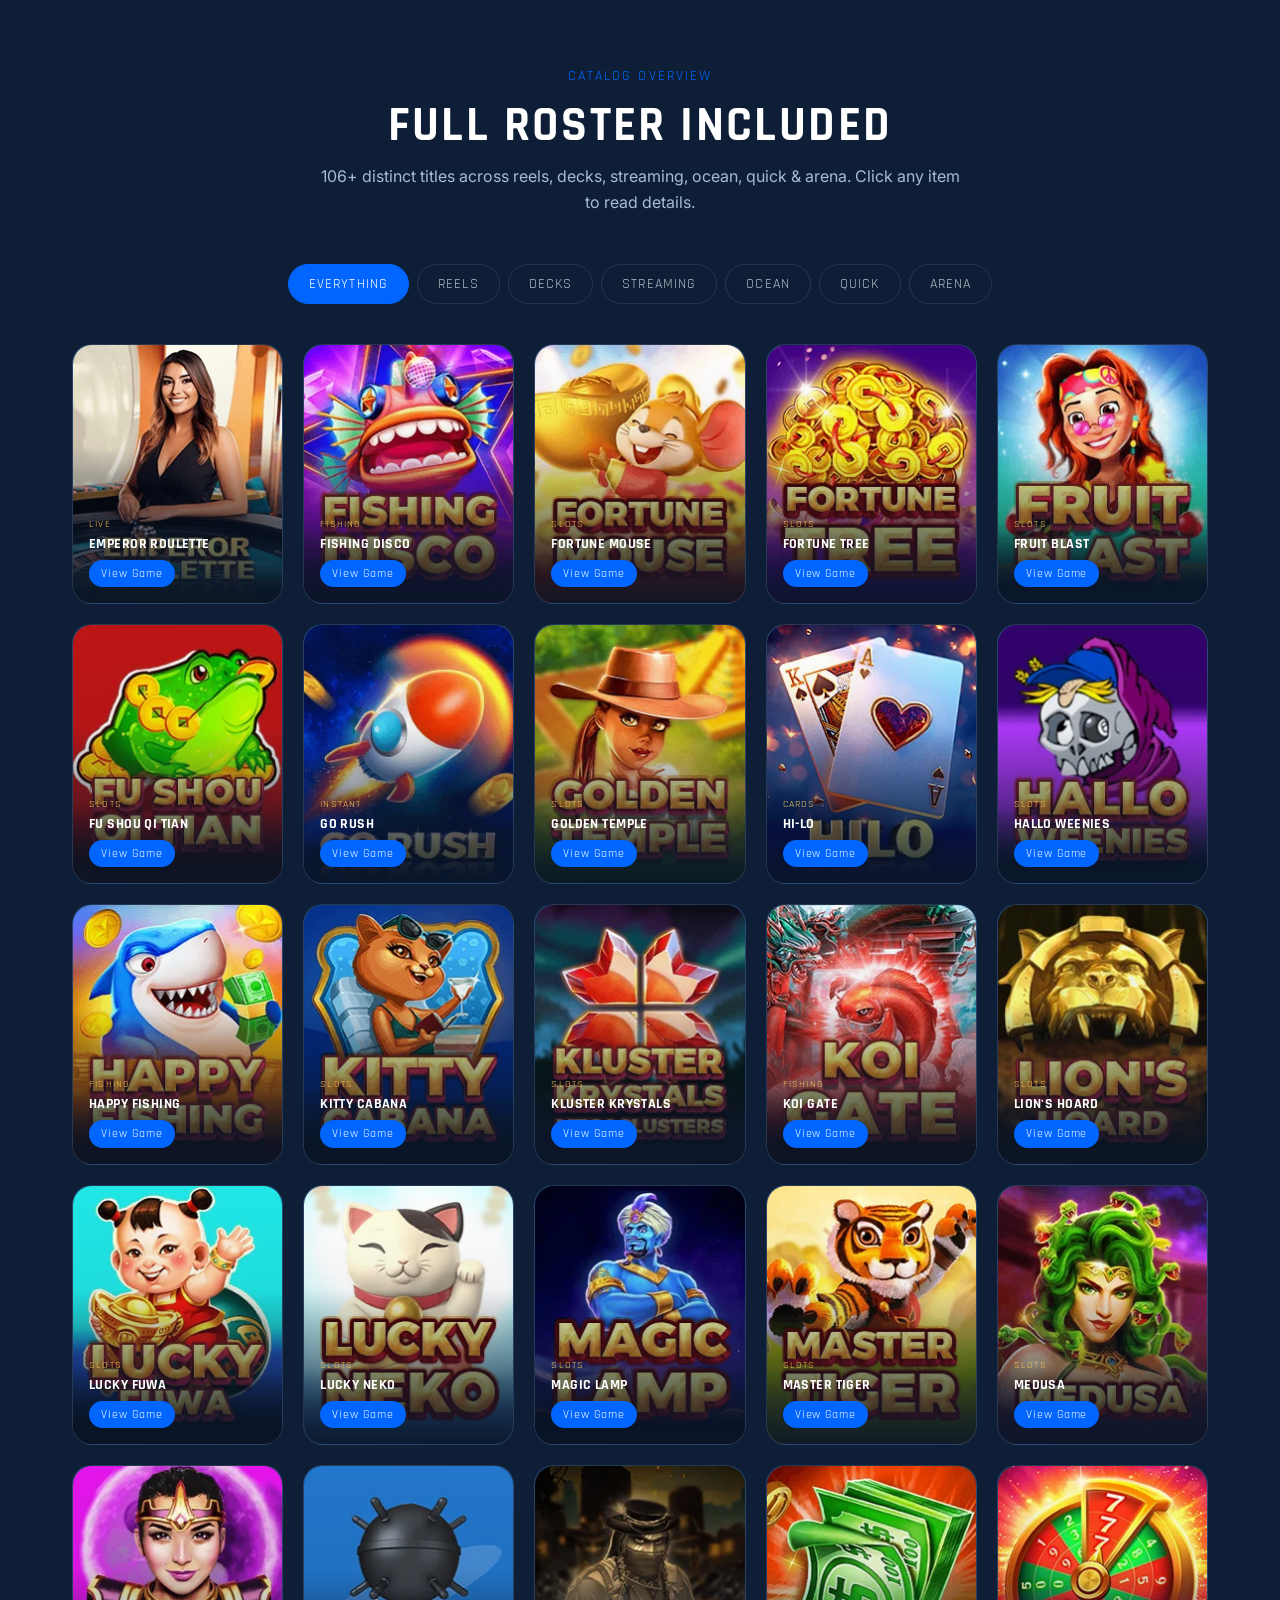
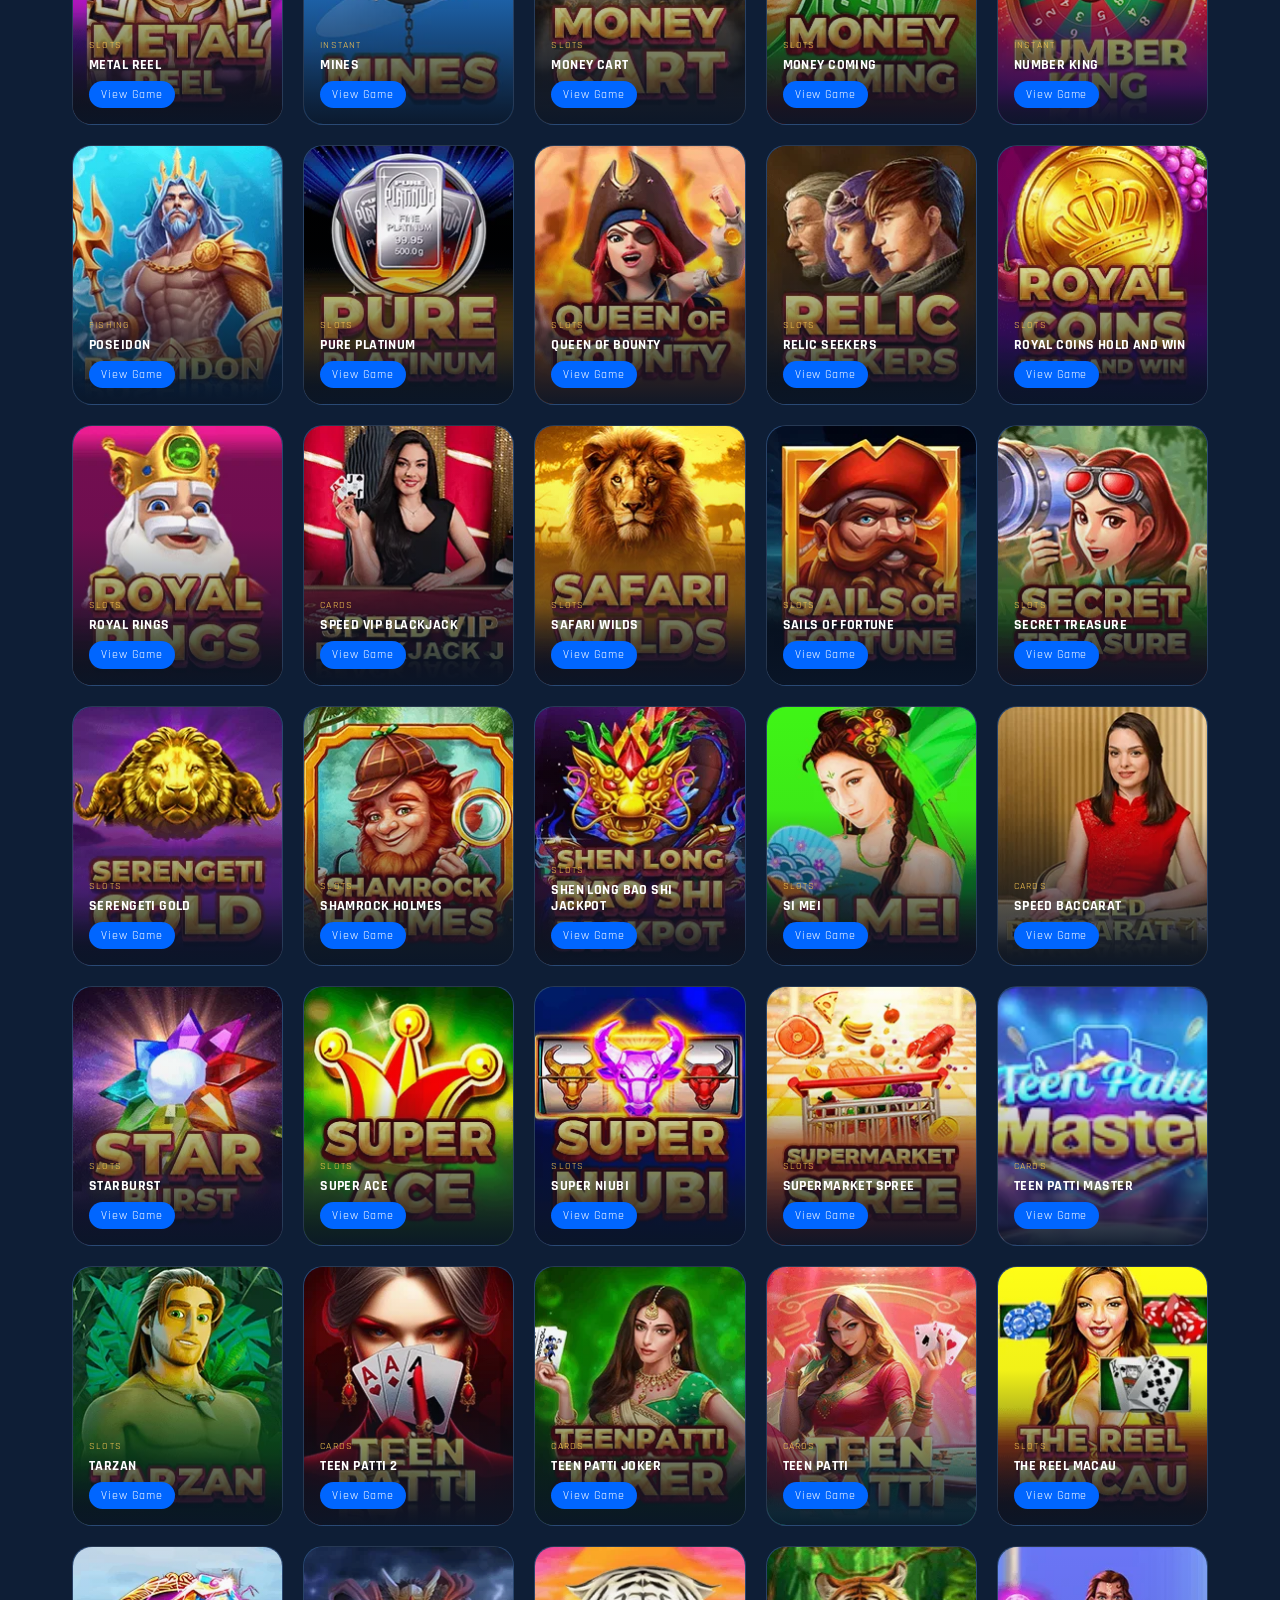
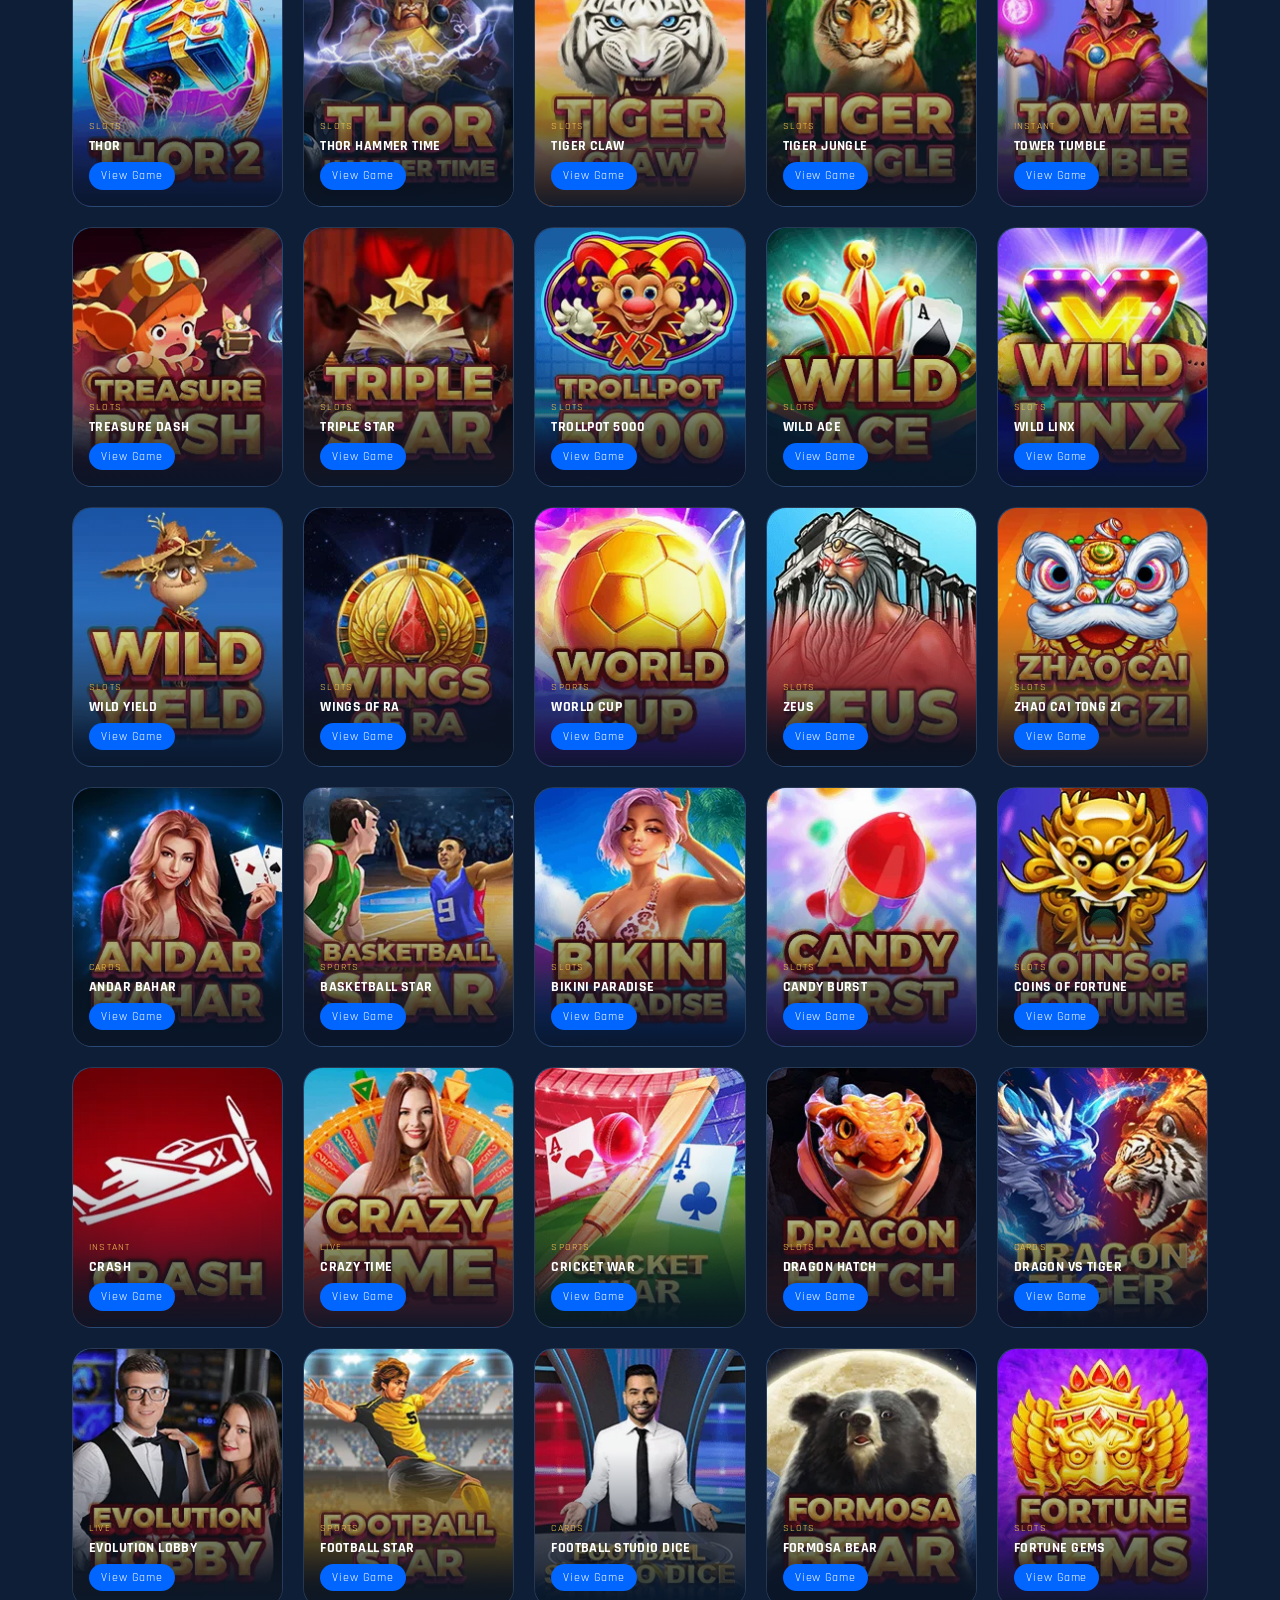
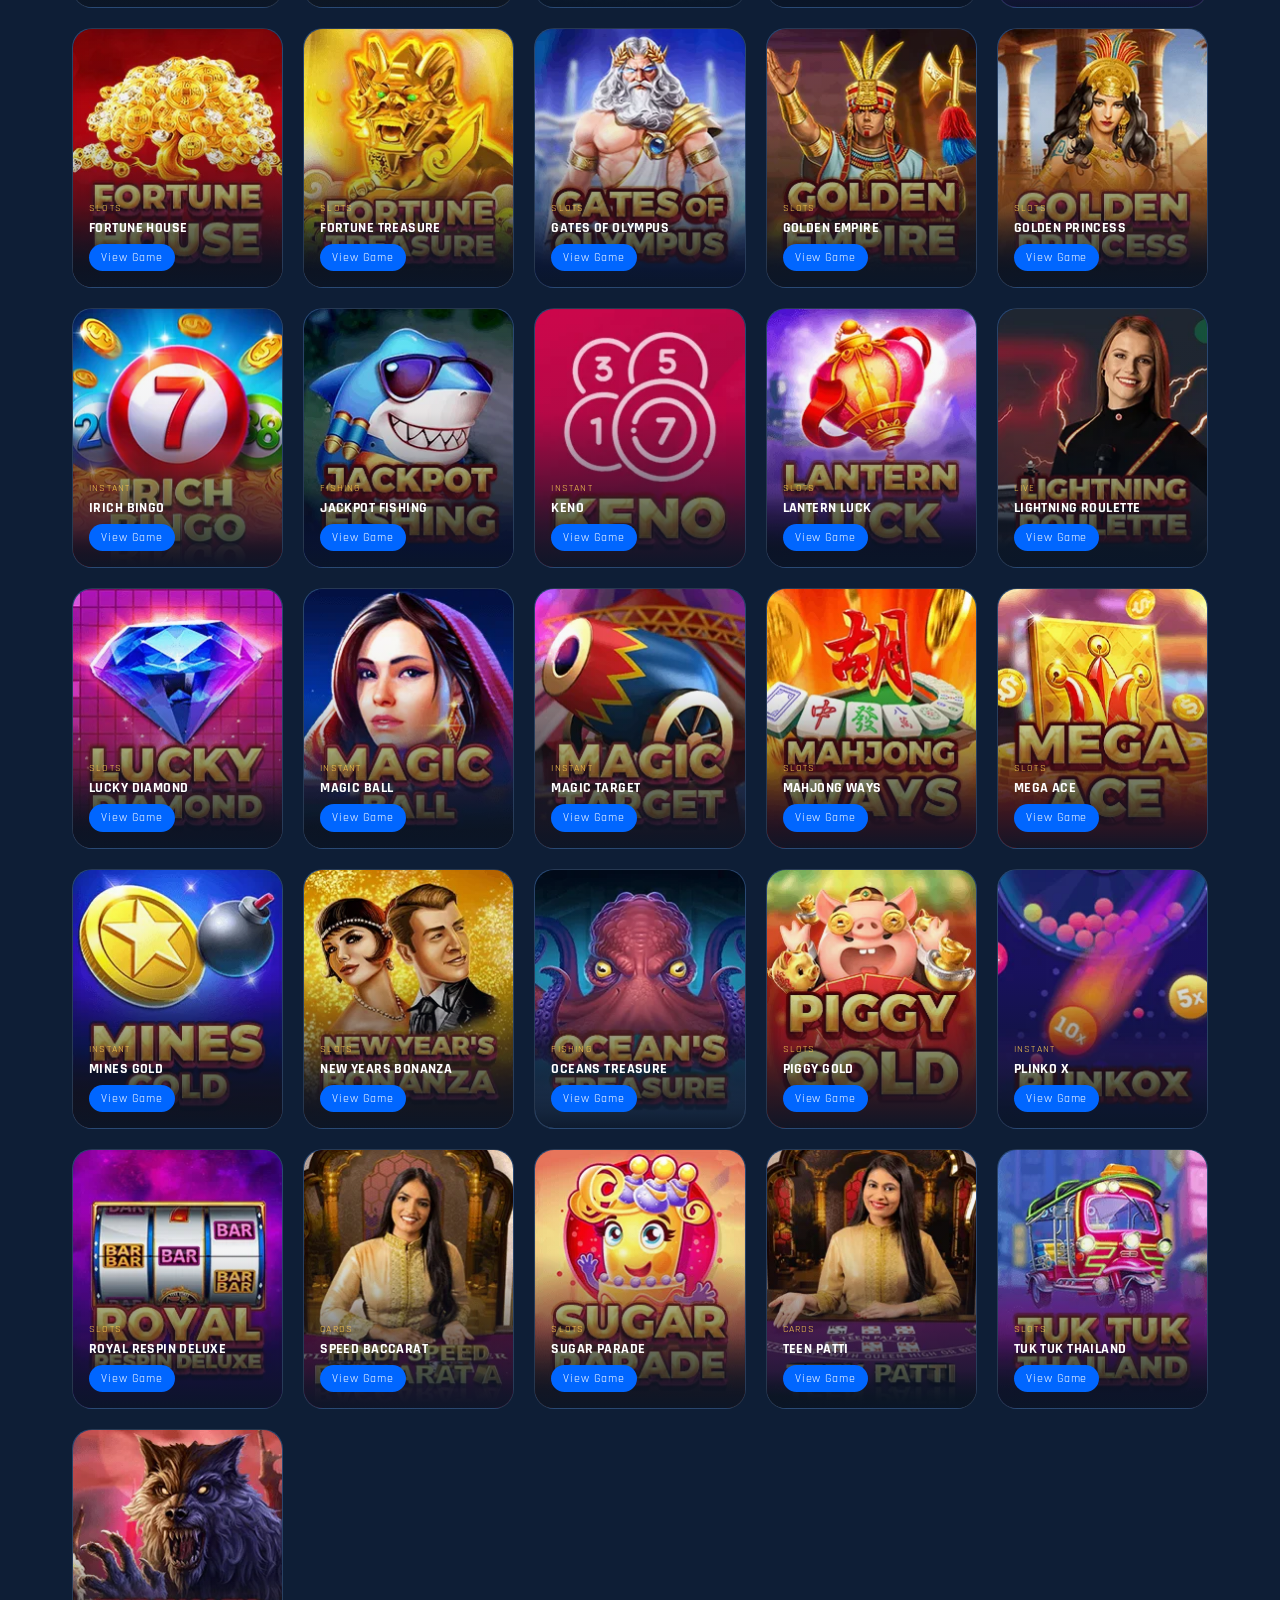
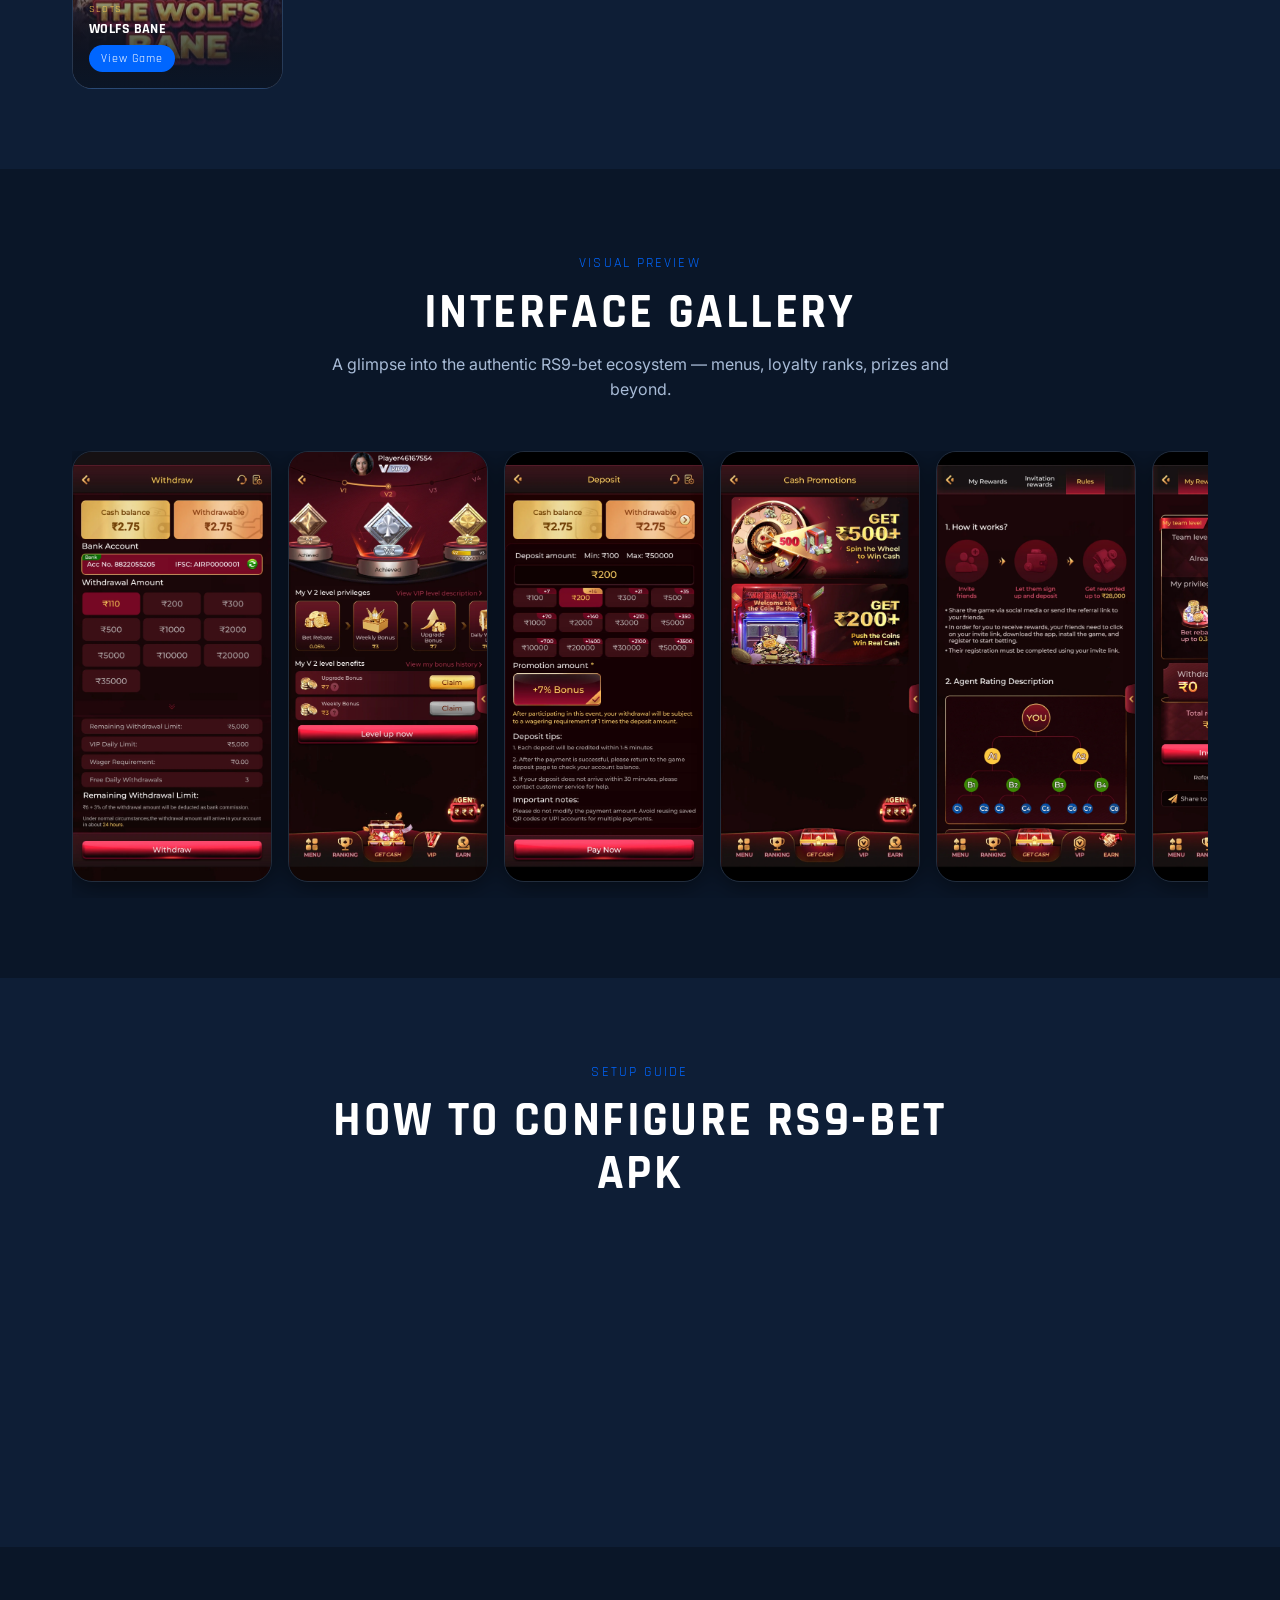
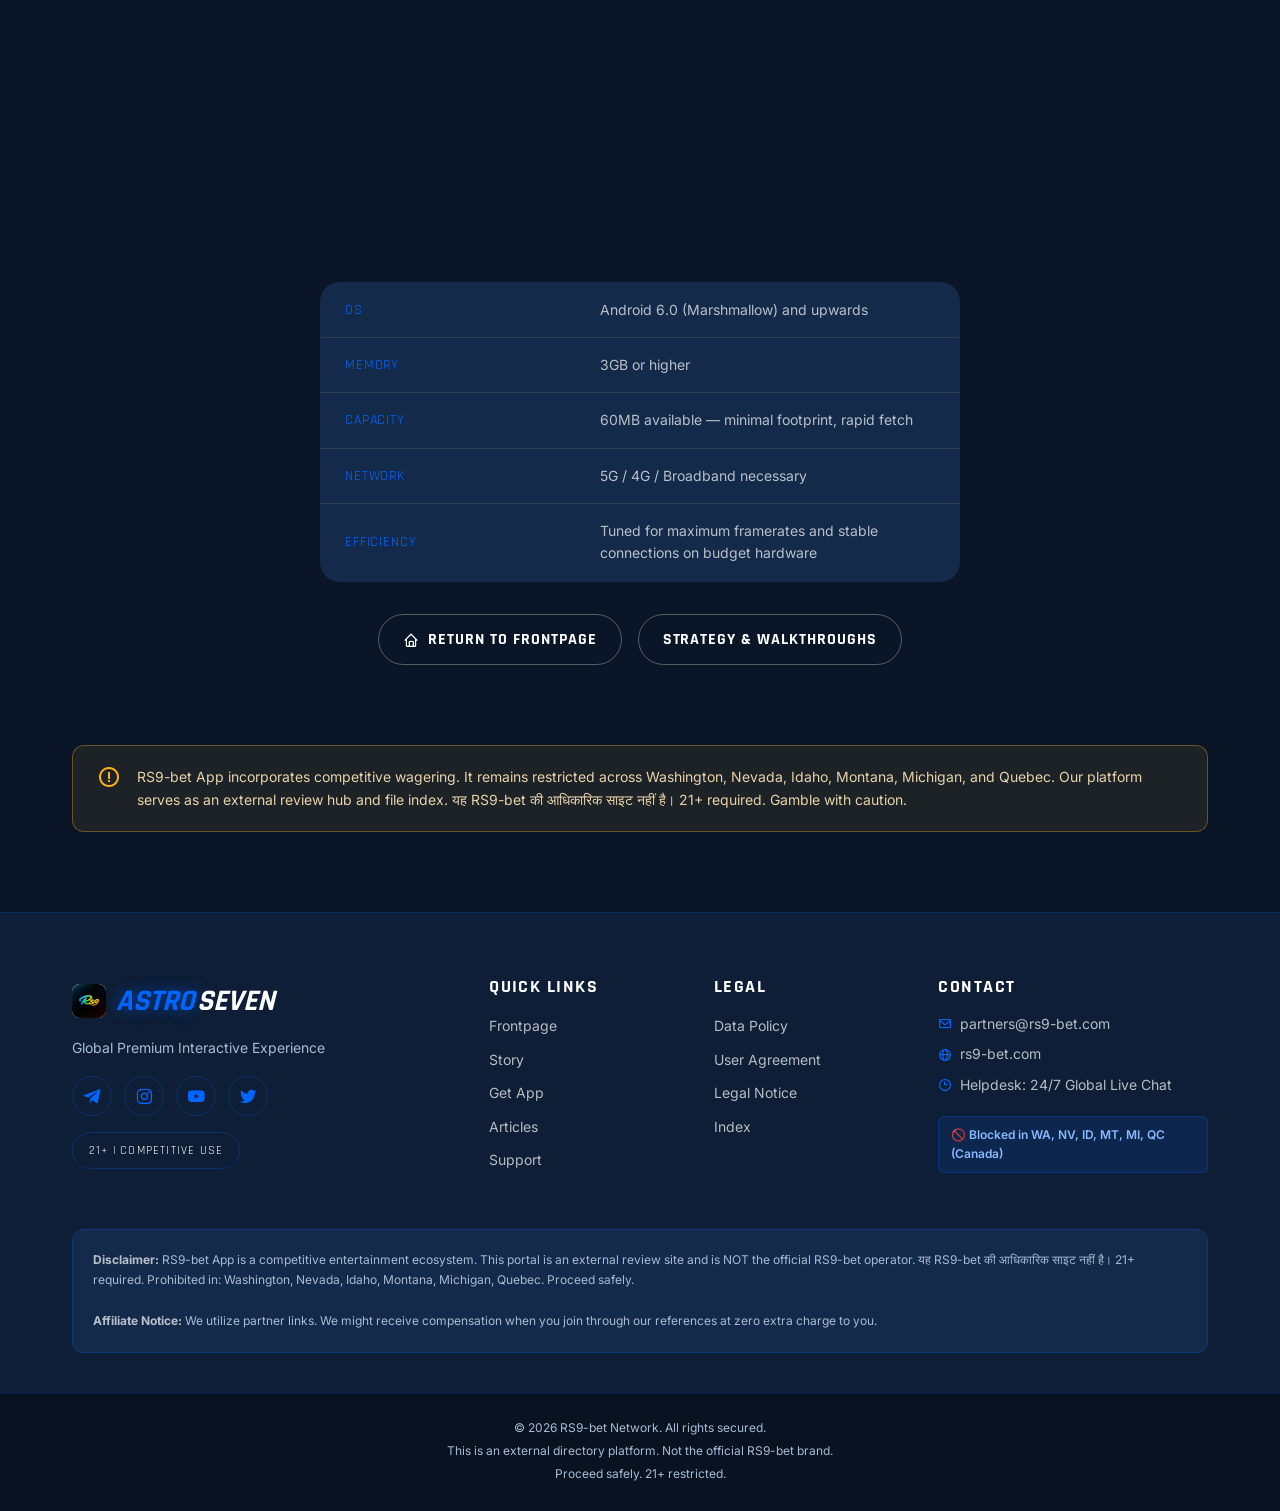
<file: download.html>
<!-- download.html — RS9-bet App Apps / APK Installer -->
<!DOCTYPE html>
<html lang="en">

<head>
    <meta charset="UTF-8">
    <meta name="viewport" content="width=device-width, initial-scale=1.0">
    <title>RS9-bet APK Download — Current Edition, All Apps &amp; Promo Rewards | rs9-bet.com</title>
    <meta name="description" content="Acquire the RS9-bet Game APK newest release safely for Android. Fast, minimal setup boasting 30+ premium titles — Blackjack, Poker, Crash &amp; Reels. Claim a $500 bonus + invite perks upon joining.">
    <link rel="canonical" href="https://rs9-bet.com/download.html">
    <meta name="robots" content="index, follow">
    <meta name="theme-color" content="#0A1628">
    <meta property="og:title" content="RS9-bet App APK Installer — Full Catalog Overview">
    <meta property="og:description" content="Grab the RS9-bet App APK for Android and explore 30+ premium activities. $500 starting gift for fresh members.">
    <meta property="og:image" content="https://rs9-bet.com/assets/images/og_cover.png">
    <meta property="og:url" content="https://rs9-bet.com/download.html">
    <meta property="og:type" content="website">
    <meta name="twitter:card" content="summary_large_image">
    <link rel="icon" href="assets/images/favicon.png" type="image/png">
    <link rel="apple-touch-icon" href="assets/images/favicon.png">
    <link rel="preconnect" href="https://fonts.googleapis.com">
    <link rel="preconnect" href="https://fonts.gstatic.com" crossorigin>
    <link href="https://fonts.googleapis.com/css2?family=Rajdhani:wght@600;700&family=Inter:wght@400;500;600&family=Bebas+Neue&display=swap" rel="stylesheet">
    <link href="https://unpkg.com/boxicons@2.1.4/css/boxicons.min.css" rel="stylesheet">
    <link rel="stylesheet" href="assets/css/tokens.css">
    <link rel="stylesheet" href="assets/css/main.css">
    <link rel="stylesheet" href="assets/css/pages/download.css">
    <script type="application/ld+json">
        {
            "@context": "https://schema.org",
            "@graph": [{
                    "@type": "MobileApplication",
                    "name": "RS9-bet Game",
                    "operatingSystem": "Android 6.0+",
                    "applicationCategory": "GameApplication",
                    "fileSize": "32MB",
                    "offers": {
                        "@type": "Offer",
                        "price": "0",
                        "priceCurrency": "USD"
                    },
                    "aggregateRating": {
                        "@type": "AggregateRating",
                        "ratingValue": "4.9",
                        "reviewCount": "14200"
                    },
                    "description": "RS9-bet Game APK — 30+ premium titles including Blackjack, Poker and Crash for Android."
                },
                {
                    "@type": "BreadcrumbList",
                    "itemListElement": [{
                            "@type": "ListItem",
                            "position": 1,
                            "name": "Frontpage",
                            "item": "https://rs9-bet.com/"
                        },
                        {
                            "@type": "ListItem",
                            "position": 2,
                            "name": "Download",
                            "item": "https://rs9-bet.com/download.html"
                        }
                    ]
                }
            ]
        }
    </script>
</head>

<body>
    <canvas id="particle-canvas" aria-hidden="true"></canvas>

    <div class="agegate" id="age-gate" hidden role="dialog" aria-modal="true" aria-labelledby="age-gate-title">
        <div class="agegate__card">
            <span class="agegate__logo"><img src="assets/images/logo.jpeg" alt="RS9-bet Game logo" width="56" height="56"><span class="brand__rs">ASTRO</span><span class="brand__game">SEVEN</span></span>
            <h2 id="age-gate-title">You need to be 21 or older to access this portal</h2>
            <p class="text-muted">RS9-bet App is a competitive entertainment ecosystem meant for mature audiences worldwide.</p>
            <p class="agegate__note">RS9-bet App is strictly prohibited in: Washington, Nevada, Idaho, Montana, Michigan, Quebec. If you reside in these regions, kindly exit.</p>
            <div class="agegate__actions">
                <button class="btn btn-primary btn-block btn-lg" data-age-enter>I am 21+ — Proceed Inside</button>
                <button class="btn btn-ghost btn-block" data-age-exit>Leave</button>
            </div>
        </div>
    </div>

    <header class="nav">
        <div class="container nav__inner">
            <a href="index.html" class="brand" aria-label="RS9-bet Game — frontpage"><img src="assets/images/logo.jpeg" alt="RS9-bet Game logo" width="34" height="34"><span class="brand__rs">ASTRO</span><span class="brand__game">SEVEN</span></a>
            <nav class="nav__links" aria-label="Primary navigation">
                <a class="nav__link" data-nav="index.html" href="index.html">Frontpage</a>
                <a class="nav__link nav__link--download" href="download.html#apk-download"><i class="bx bx-download"></i> Get App</a>
                <a class="nav__link" data-nav="download.html" href="download.html#all-games">Catalog</a>
                <a class="nav__link" data-nav="blogs.html" href="blogs.html">Articles</a>
                <a class="nav__link" data-nav="about.html" href="about.html">Story</a>
                <a class="nav__link" data-nav="contact.html" href="contact.html">Support</a>
            </nav>
            <a href="https://rs9-in.rs9uniors.com/en/affiliate-invited?c=WWWXXFWSKW&s=3" class="btn btn-primary nav__cta btn-pulse"><i class="bx bx-download"></i> Install Now</a>
            <button class="nav__toggle" aria-label="Toggle menu" aria-expanded="false"><span></span><span></span><span></span></button>
        </div>
        <div class="nav__mobile" id="mobile-menu">
            <a data-nav="index.html" href="index.html" style="--i:60ms">Frontpage</a>
            <a class="nav__link--download" href="download.html#apk-download" style="--i:120ms"><i class="bx bx-download"></i> Get App</a>
            <a data-nav="download.html" href="download.html#all-games" style="--i:180ms">Catalog</a>
            <a data-nav="blogs.html" href="blogs.html" style="--i:240ms">Articles</a>
            <a data-nav="about.html" href="about.html" style="--i:300ms">Story</a>
            <a data-nav="contact.html" href="contact.html" style="--i:360ms">Support</a>
            <a href="https://RS9-bet-portal.astronetworks.com/en/invite?ref=ASTRO888" class="btn btn-primary"><i class="bx bx-download"></i> Install Now</a>
        </div>
    </header>

    <main>
        <!-- ===== PAGE HERO ===== -->
        <section class="page-hero">
            <div class="container">
                <nav class="breadcrumb" aria-label="Breadcrumb"><a href="index.html">Frontpage</a> / <span>Download</span></nav>
                <h1>RS9-bet App APK Installer — Current Release &amp; Complete Catalog</h1>
                <p>Explore our massive application directory and grab the RS9-bet Game APK safely for your device. Minimalist, optimized setup, 30+ premium features, $500 starting gift, lightning-fast crypto cashouts.</p>
                <div class="apk-strip">
                    <span class="apk-chip"><i class="bx bx-hdd"></i> Size: ~32MB</span>
                    <span class="apk-chip"><i class="bx bx-sync"></i> Build: Latest 2026</span>
                    <span class="apk-chip"><i class="bx bxl-android"></i> Android 6.0+</span>
                    <span class="apk-chip"><i class="bx bxs-star"></i> Score: 4.9</span>
                </div>
                <a href="https://rs9-in.rs9uniors.com/en/affiliate-invited?c=WWWXXFWSKW&s=3" data-download-link class="btn btn-primary btn-lg btn-pulse"><i class="bx bx-download"></i> Get APK Safely</a>
            </div>
        </section>

        <!-- ===== APK DOWNLOAD CARD ===== -->
        <section class="section" id="apk-download">
            <div class="container">
                <div class="apk-card reveal">
                    <div>
                        <span class="apk-card__logo"><img src="assets/images/logo.jpeg" alt="RS9-bet Game logo" width="56" height="56"><span class="brand__rs">ASTRO</span><span class="brand__game">SEVEN</span></span>
                        <table class="apk-table">
                            <tbody>
                                <tr>
                                    <td>App Name</td>
                                    <td>RS9-bet App</td>
                                </tr>
                                <tr>
                                    <td>Edition</td>
                                    <td>Current</td>
                                </tr>
                                <tr>
                                    <td>Platform</td>
                                    <td>Android 6.0+</td>
                                </tr>
                                <tr>
                                    <td>Weight</td>
                                    <td>~32MB</td>
                                </tr>
                                <tr>
                                    <td>Locale</td>
                                    <td>English, Spanish</td>
                                </tr>
                                <tr>
                                    <td>Reward</td>
                                    <td>$500</td>
                                </tr>
                            </tbody>
                        </table>
                    </div>
                    <div class="apk-card__cta">
                        <a href="https://rs9-in.rs9uniors.com/en/affiliate-invited?c=WWWXXFWSKW&s=3" data-download-link class="btn btn-primary btn-lg btn-block btn-pulse"><i class="bx bx-download"></i> Install APK</a>
                        <p class="apk-steps-mini">1. Click download &amp; retain the file &middot; 2. Toggle "Allow Unknown Apps" &middot; 3. Setup, join &amp; secure your $500 package.</p>
                        <div class="apk-badges">
                            <span><i class="bx bx-check-shield"></i> RSA Encrypted</span>
                            <span><i class="bx bx-bug"></i> Malware Free</span>
                            <span><i class="bx bx-certification"></i> Provably Fair</span>
                        </div>
                    </div>
                </div>
            </div>
        </section>

        <!-- ===== PROMO BANNER ===== -->
        <section class="section">
            <div class="container">
                <a href="https://astrochat.network/?ref=ASTX9" data-download-link class="promo-banner promo-banner--square reveal" aria-label="RS9-bet App — compete with global champions">
          <img src="assets/images/ad_banner.jpeg" alt="RS9-bet promo — Global champions arena" width="1024" height="1024" loading="lazy">
        </a>
            </div>
        </section>

        <!-- ===== VERSION & UPDATE HISTORY ===== -->
        <section class="section">
            <div class="container">
                <div class="section-head reveal">
                    <span class="eyebrow">Stay Updated</span>
                    <h2>RS9-bet APK Version &amp; Update History</h2>
                    <p>We keep the RS9-bet App APK current so you always install the latest, most stable release.</p>
                </div>
                <table class="req-table reveal">
                    <tbody>
                        <tr>
                            <td>Current Release</td>
                            <td>RS9-bet App 2026 — stable deployment</td>
                        </tr>
                        <tr>
                            <td>Recently Patched</td>
                            <td>Refreshed consistently for stability &amp; fresh content</td>
                        </tr>
                        <tr>
                            <td>Changelog</td>
                            <td>Quicker boot speeds, extra mechanics integrated, upgraded user dashboard</td>
                        </tr>
                        <tr>
                            <td>Upgrade Steps</td>
                            <td>Fetch the latest RS9-bet file directly here to patch to the premium client</td>
                        </tr>
                    </tbody>
                </table>
            </div>
        </section>

        <!-- ===== IS IT SAFE ===== -->
        <section class="section bg-alt">
            <div class="container">
                <div class="section-head reveal">
                    <span class="eyebrow">Secure Acquisition</span>
                    <h2>Is the RS9-bet Installer Protected?</h2>
                    <p>Absolutely — here is why the RS9-bet package remains a highly trusted utility.</p>
                </div>
                <div class="grid grid-3">
                    <article class="card reveal">
                        <div class="card__icon">🧪</div>
                        <h3>Malware-Free, Certified Build</h3>
                        <p>Each RS9-bet package gets heavily inspected prior to launch — zero threats, zero sneaky scripts.</p>
                    </article>
                    <article class="card reveal" style="--delay:80ms">
                        <div class="card__icon">🔐</div>
                        <h3>Primary, Secure Portal</h3>
                        <p>Acquire safely through our certified RS9-bet repository avoiding any sketchy external platforms.</p>
                    </article>
                    <article class="card reveal" style="--delay:160ms">
                        <div class="card__icon">🎁</div>
                        <h3>RS9-bet Invite Link Perks</h3>
                        <p>Create an account and apply your partner's RS9-bet invite code to snag massive extra funds alongside your $500 starting gift.</p>
                    </article>
                </div>
            </div>
        </section>

        <!-- ===== GAMES GRID ===== -->
        <section class="section bg-alt">
            <div class="container">
                <div class="section-head reveal">
                    <span class="eyebrow">Catalog Overview</span>
                    <h2>Full Roster Included</h2>
                    <p><span data-games-count>150</span>+ distinct titles across reels, decks, streaming, ocean, quick &amp; arena. Click any item to read details.</p>
                </div>
                <div class="filters" role="tablist" aria-label="Filter games by category">
                    <button class="filter-btn active" data-filter="all">Everything</button>
                    <button class="filter-btn" data-filter="slots">Reels</button>
                    <button class="filter-btn" data-filter="cards">Decks</button>
                    <button class="filter-btn" data-filter="live">Streaming</button>
                    <button class="filter-btn" data-filter="fishing">Ocean</button>
                    <button class="filter-btn" data-filter="instant">Quick</button>
                    <button class="filter-btn" data-filter="sports">Arena</button>
                </div>
                <div class="games-grid" id="all-games" data-games="all"></div>
            </div>
        </section>

        <!-- ===== APP SCREENSHOTS ===== -->
        <section class="section">
            <div class="container">
                <div class="section-head reveal">
                    <span class="eyebrow">Visual Preview</span>
                    <h2>Interface Gallery</h2>
                    <p>A glimpse into the authentic RS9-bet ecosystem — menus, loyalty ranks, prizes and beyond.</p>
                </div>
                <div class="shots-row reveal">
                    <figure class="shot"><img src="assets/images/screenshots/s1.jpeg" alt="RS9-bet App interface 1" width="1080" height="2340" loading="lazy"></figure>
                    <figure class="shot"><img src="assets/images/screenshots/s2.jpeg" alt="RS9-bet App loyalty ranks" width="1080" height="2340" loading="lazy"></figure>
                    <figure class="shot"><img src="assets/images/screenshots/s3.jpeg" alt="RS9-bet App dashboard" width="1080" height="2340" loading="lazy"></figure>
                    <figure class="shot"><img src="assets/images/screenshots/s4.jpeg" alt="RS9-bet App prizes screen" width="1080" height="2340" loading="lazy"></figure>
                    <figure class="shot"><img src="assets/images/screenshots/s5.jpeg" alt="RS9-bet App gallery 5" width="1080" height="2340" loading="lazy"></figure>
                    <figure class="shot"><img src="assets/images/screenshots/s6.jpeg" alt="RS9-bet App gallery 6" width="1080" height="2340" loading="lazy"></figure>
                    <figure class="shot"><img src="assets/images/screenshots/s7.jpeg" alt="RS9-bet App gallery 7" width="1080" height="2340" loading="lazy"></figure>
                    <figure class="shot"><img src="assets/images/screenshots/s8.jpeg" alt="RS9-bet App gallery 8" width="1080" height="2340" loading="lazy"></figure>
                </div>
            </div>
        </section>

        <!-- ===== HOW TO INSTALL ===== -->
        <section class="section bg-alt">
            <div class="container">
                <div class="section-head reveal">
                    <span class="eyebrow">Setup Guide</span>
                    <h2>How to Configure RS9-bet APK</h2>
                </div>
                <div class="install-steps">
                    <div class="install-step reveal">
                        <div class="install-step__circle">1</div>
                        <h3>Acquire</h3>
                        <p>Press the installer button and retain the RS9-bet package on your device.</p>
                    </div>
                    <div class="install-step reveal" style="--delay:80ms">
                        <div class="install-step__circle">2</div>
                        <h3>Grant Permissions</h3>
                        <p>Navigate to Settings → Security → Install Unknown Apps and toggle it ON.</p>
                    </div>
                    <div class="install-step reveal" style="--delay:160ms">
                        <div class="install-step__circle">3</div>
                        <h3>Setup &amp; Launch</h3>
                        <p>Run the downloaded file, finish setup, open the platform and sign up to grab your funds.</p>
                    </div>
                </div>
            </div>
        </section>

        <!-- ===== SYSTEM REQUIREMENTS ===== -->
        <section class="section">
            <div class="container">
                <div class="section-head reveal">
                    <span class="eyebrow">Hardware</span>
                    <h2>Device Requisites &amp; Efficiency</h2>
                    <p>RS9-bet App was engineered as an optimized client that operates flawlessly across basic smartphones.</p>
                </div>
                <table class="req-table reveal">
                    <tbody>
                        <tr>
                            <td>OS</td>
                            <td>Android 6.0 (Marshmallow) and upwards</td>
                        </tr>
                        <tr>
                            <td>Memory</td>
                            <td>3GB or higher</td>
                        </tr>
                        <tr>
                            <td>Capacity</td>
                            <td>60MB available — minimal footprint, rapid fetch</td>
                        </tr>
                        <tr>
                            <td>Network</td>
                            <td>5G / 4G / Broadband necessary</td>
                        </tr>
                        <tr>
                            <td>Efficiency</td>
                            <td>Tuned for maximum framerates and stable connections on budget hardware</td>
                        </tr>
                    </tbody>
                </table>
                <div class="text-center mt-8 flex-cta center">
                    <a href="index.html" class="btn btn-ghost"><i class="bx bx-home"></i> Return to Frontpage</a>
                    <a href="blogs.html" class="btn btn-ghost">Strategy &amp; Walkthroughs</a>
                </div>
            </div>
        </section>

        <section class="section" style="padding-top:0">
            <div class="container">
                <div class="disclaimer-strip reveal">
                    <i class="bx bx-error-circle"></i>
                    <p>RS9-bet App incorporates competitive wagering. It remains restricted across Washington, Nevada, Idaho, Montana, Michigan, and Quebec. Our platform serves as an external review hub and file index. यह RS9-bet की आधिकारिक साइट नहीं है।
                        21+ required. Gamble with caution.</p>
                </div>
            </div>
        </section>
    </main>

    <footer class="footer">
        <div class="container">
            <div class="footer__grid">
                <div class="footer__col">
                    <span class="footer__brand-logo"><img src="assets/images/logo.jpeg" alt="RS9-bet Game logo" width="34" height="34"><span class="brand__rs">ASTRO</span><span class="brand__game">SEVEN</span></span>
                    <p class="footer__tagline">Global Premium Interactive Experience</p>
                    <div class="footer__social">
                        <a href="https://t.me/RS9-betglobal" aria-label="Telegram — community chat" target="_blank" rel="noopener"><i class="bx bxl-telegram"></i></a>
                        <a href="https://url.xyz/RS9-bet" aria-label="Instagram"><i class="bx bxl-instagram"></i></a>
                        <a href="https://url.xyz/RS9-bet" aria-label="YouTube"><i class="bx bxl-youtube"></i></a>
                        <a href="https://url.xyz/RS9-bet" aria-label="X Platform"><i class="bx bxl-twitter"></i></a>
                    </div>
                    <span class="badge badge-outline">21+ | Competitive Use</span>
                </div>
                <div class="footer__col">
                    <h4>Quick Links</h4>
                    <ul>
                        <li><a href="index.html">Frontpage</a></li>
                        <li><a href="about.html">Story</a></li>
                        <li><a href="download.html">Get App</a></li>
                        <li><a href="blogs.html">Articles</a></li>
                        <li><a href="contact.html">Support</a></li>
                    </ul>
                </div>
                <div class="footer__col">
                    <h4>Legal</h4>
                    <ul>
                        <li><a href="privacy-policy.html">Data Policy</a></li>
                        <li><a href="terms.html">User Agreement</a></li>
                        <li><a href="terms.html#disclaimer">Legal Notice</a></li>
                        <li><a href="sitemap.xml">Index</a></li>
                    </ul>
                </div>
                <div class="footer__col">
                    <h4>Contact</h4>
                    <ul class="footer__contact">
                        <li><i class="bx bx-envelope"></i> partners@rs9-bet.com</li>
                        <li><i class="bx bx-globe"></i> rs9-bet.com</li>
                        <li><i class="bx bx-time"></i> Helpdesk: 24/7 Global Live Chat</li>
                    </ul>
                    <span class="restricted-badge">🚫 Blocked in WA, NV, ID, MT, MI, QC (Canada)</span>
                </div>
            </div>
            <div class="footer__disclaimer">
                <strong>Disclaimer:</strong> RS9-bet App is a competitive entertainment ecosystem. This portal is an external review site and is NOT the official RS9-bet operator. यह RS9-bet की आधिकारिक साइट नहीं है। 21+ required. Prohibited in:
                Washington, Nevada, Idaho, Montana, Michigan, Quebec. Proceed safely.
                <br><br>
                <strong>Affiliate Notice:</strong> We utilize partner links. We might receive compensation when you join through our references at zero extra charge to you.
            </div>
        </div>
        <div class="footer__bottom">
            <div class="container">
                <p>© 2026 RS9-bet Network. All rights secured.</p>
                <p>This is an external directory platform. Not the official RS9-bet brand.</p>
                <p>Proceed safely. 21+ restricted.</p>
            </div>
        </div>
    </footer>

    <div class="cookie" role="region" aria-label="Cookie notice">
        <p>We utilize tracking data to enhance navigation and monitor partnerships. By browsing rs9-bet.com you accept our <a href="privacy-policy.html" class="text-accent">Data Policy</a>.</p>
        <div class="cookie__actions">
            <button class="btn btn-primary" data-cookie>Confirm All</button>
            <a class="btn btn-ghost" href="privacy-policy.html">Customize</a>
        </div>
    </div>

    <script src="assets/js/games-data.js"></script>
    <script src="assets/js/games-render.js"></script>
    <script src="assets/js/main.js"></script>
    <script src="assets/js/particles.js"></script>
    <script src="assets/js/components/age-gate.js"></script>
    <script src="assets/js/components/accordion.js"></script>
    
    <!-- ===== OVERRIDE DYNAMIC GAME LINKS SCRIPT ===== -->
    <script>
        // 1. Observer to modify standard generated hrefs dynamically on load so tooltips are correct
        document.addEventListener('DOMContentLoaded', () => {
            const gameContainers = document.querySelectorAll('#all-games, [data-games="all"]');
            const targetAffiliateLink = 'https://rs9-in.rs9uniors.com/en/affiliate-invited?c=WWWXXFWSKW&s=3';
            
            const observer = new MutationObserver(() => {
                gameContainers.forEach(container => {
                    container.querySelectorAll('a').forEach(link => {
                        if (link.href !== targetAffiliateLink) {
                            link.href = targetAffiliateLink;
                        }
                    });
                });
            });

            gameContainers.forEach(container => {
                if(container) {
                    observer.observe(container, { childList: true, subtree: true });
                }
            });
        });

        // 2. Click interceptor to strictly force the redirection for any clicks inside the game sections
        document.addEventListener('click', function(e) {
            const clickedGameSection = e.target.closest('#all-games, [data-games="all"]');
            
            // Trigger if the click occurred on a child element of the game sections (i.e. the game card itself)
            if (clickedGameSection && e.target !== clickedGameSection) {
                e.preventDefault();
                e.stopPropagation();
                window.location.href = 'https://rs9-in.rs9uniors.com/en/affiliate-invited?c=WWWXXFWSKW&s=3';
            }
        }, true);
    </script>
</body>

</html>
</file>
<file: assets/css/tokens.css>
/* ============================================================
   RS9 GAME — tokens.css
   Design system variables — "Sapphire Elite"
   ============================================================ */

:root {
    /* Colors */
    --color-bg: #0A1628;
    --color-bg-2: #0E1E36;
    --color-surface: #142A4A;
    --color-surface-2: #1C3760;
    --color-accent: #0066FF;
    /* Electric Blue — primary CTA */
    --color-accent-dark: #0047B3;
    /* Hover state */
    --color-accent-light: #3D8BFF;
    /* Glow / highlight */
    --color-gold: #F5C451;
    /* Bonus / prize accent */
    --color-white: #FFFFFF;
    --color-white-70: rgba(255, 255, 255, 0.70);
    --color-white-30: rgba(255, 255, 255, 0.30);
    --color-white-10: rgba(255, 255, 255, 0.10);
    --color-text: #F5F5F5;
    --color-text-muted: #A8BBD6;
    --color-border: rgba(0, 102, 255, 0.25);
    --color-border-white: rgba(255, 255, 255, 0.10);
    --color-glow-red: rgba(61, 139, 255, 0.45);
    --color-glow-white: rgba(255, 255, 255, 0.08);
    --color-amber: #FFB020;
    --color-amber-bg: rgba(255, 176, 32, 0.08);
    /* Typography */
    --font-display: 'Rajdhani', 'Bebas Neue', sans-serif;
    --font-body: 'Inter', 'DM Sans', sans-serif;
    --font-mono: 'JetBrains Mono', monospace;
    /* Type scale */
    --text-xs: 0.75rem;
    --text-sm: 0.875rem;
    --text-base: 1rem;
    --text-lg: 1.125rem;
    --text-xl: 1.25rem;
    --text-2xl: 1.5rem;
    --text-3xl: 1.875rem;
    --text-4xl: 2.25rem;
    --text-5xl: 3rem;
    --text-6xl: 4rem;
    --text-hero: clamp(3rem, 8vw, 6rem);
    /* Spacing (4px base) */
    --space-1: 4px;
    --space-2: 8px;
    --space-3: 12px;
    --space-4: 16px;
    --space-5: 20px;
    --space-6: 24px;
    --space-8: 32px;
    --space-10: 40px;
    --space-12: 48px;
    --space-16: 64px;
    --space-20: 80px;
    --space-24: 96px;
    /* Border radius */
    --radius-sm: 6px;
    --radius-md: 12px;
    --radius-lg: 20px;
    --radius-xl: 32px;
    --radius-pill: 9999px;
    /* Shadows */
    --shadow-card: 0 4px 24px rgba(0, 0, 0, 0.5);
    --shadow-glow: 0 0 30px var(--color-glow-red), 0 0 60px rgba(0, 102, 255, 0.15);
    --shadow-glow-sm: 0 0 12px var(--color-glow-red);
    --shadow-white: 0 0 20px var(--color-glow-white);
    /* Z-index */
    --z-base: 1;
    --z-card: 10;
    --z-nav: 100;
    --z-modal: 200;
    --z-toast: 300;
    --z-agegate: 500;
    /* Transitions */
    --ease-out: cubic-bezier(0.16, 1, 0.3, 1);
    --duration-fast: 150ms;
    --duration-base: 300ms;
    --duration-slow: 600ms;
    /* Layout */
    --container: 1200px;
    --container-wide: 1360px;
    --nav-height: 72px;
}
</file>
<file: assets/css/main.css>
/* ============================================================
   RS9 GAME — main.css
   Global styles, components, animations
   Mobile-first: base -> @media(min-width:768px) -> @media(min-width:1200px)
   ============================================================ */

/* ---------- Reset ---------- */

*,
*::before,
*::after {
    box-sizing: border-box;
    margin: 0;
    padding: 0;
}

html {
    scroll-behavior: smooth;
    -webkit-text-size-adjust: 100%;
}

body {
    font-family: var(--font-body);
    background: var(--color-bg);
    color: var(--color-text);
    line-height: 1.6;
    font-size: var(--text-base);
    overflow-x: hidden;
    min-height: 100vh;
}

img,
svg,
video {
    display: block;
    max-width: 100%;
    height: auto;
}

a {
    color: inherit;
    text-decoration: none;
}

ul,
ol {
    list-style: none;
}

button,
input,
textarea,
select {
    font: inherit;
    color: inherit;
}

button {
    cursor: pointer;
    background: none;
    border: none;
}

:focus-visible {
    outline: 2px solid var(--color-accent-light);
    outline-offset: 2px;
}

/* ---------- Typography ---------- */

h1,
h2,
h3,
h4,
h5 {
    font-family: var(--font-display);
    text-transform: uppercase;
    letter-spacing: 0.05em;
    line-height: 1.1;
    font-weight: 700;
    color: var(--color-white);
}

p {
    color: var(--color-white-70);
}

.text-accent {
    color: var(--color-accent);
}

.text-gold {
    color: var(--color-gold);
}

.text-muted {
    color: var(--color-text-muted);
}

/* ---------- Layout helpers ---------- */

.container {
    width: 100%;
    max-width: var(--container);
    margin-inline: auto;
    padding-inline: var(--space-5);
}

.container-wide {
    max-width: var(--container-wide);
}

.section {
    padding-block: var(--space-16);
    position: relative;
}

.section-lg {
    padding-block: var(--space-20);
}

.section-head {
    text-align: center;
    max-width: 640px;
    margin: 0 auto var(--space-12);
}

.section-head h2 {
    font-size: var(--text-3xl);
    margin-bottom: var(--space-3);
}

.section-head p {
    color: var(--color-text-muted);
}

.eyebrow {
    display: inline-block;
    font-family: var(--font-display);
    font-size: var(--text-sm);
    letter-spacing: 0.15em;
    text-transform: uppercase;
    color: var(--color-accent);
    margin-bottom: var(--space-3);
}

.bg-alt {
    background: var(--color-bg-2);
}

@media (min-width: 768px) {
    .container {
        padding-inline: var(--space-8);
    }
    .section-head h2 {
        font-size: var(--text-4xl);
    }
}

@media (min-width: 1200px) {
    .section {
        padding-block: var(--space-20);
    }
    .section-head h2 {
        font-size: var(--text-5xl);
    }
}

/* ---------- Particle canvas ---------- */

#particle-canvas {
    position: fixed;
    inset: 0;
    width: 100%;
    height: 100%;
    z-index: -1;
    pointer-events: none;
}

/* ============================================================
   ANIMATIONS — "Ember & Fire"
   ============================================================ */

@keyframes ember-rise {
    0% {
        opacity: 0;
        transform: translateY(20px);
    }
    100% {
        opacity: 1;
        transform: translateY(0);
    }
}

@keyframes pulse-glow {
    0%,
    100% {
        box-shadow: 0 0 15px #0066FF55;
    }
    50% {
        box-shadow: 0 0 35px #0066FFaa, 0 0 60px #0066FF44;
    }
}

@keyframes scanline {
    0% {
        background-position: 0 0;
    }
    100% {
        background-position: 0 100%;
    }
}

@keyframes shimmer {
    0% {
        background-position: -200% center;
    }
    100% {
        background-position: 200% center;
    }
}

@keyframes float {
    0%,
    100% {
        transform: translateY(0);
    }
    50% {
        transform: translateY(-8px);
    }
}

@keyframes count-up {
    from {
        opacity: 0;
        transform: scale(0.8);
    }
    to {
        opacity: 1;
        transform: scale(1);
    }
}

@keyframes particle-up {
    0% {
        opacity: 0.8;
        transform: translateY(0) scale(1);
    }
    100% {
        opacity: 0;
        transform: translateY(-80px) scale(0.3);
    }
}

@keyframes border-dance {
    0%,
    100% {
        border-color: #0066FF;
    }
    50% {
        border-color: #6BA6FF;
    }
}

@keyframes text-flicker {
    0%,
    100% {
        opacity: 1;
    }
    92% {
        opacity: 1;
    }
    94% {
        opacity: 0.6;
    }
    96% {
        opacity: 1;
    }
    98% {
        opacity: 0.7;
    }
}

@keyframes bounce-down {
    0%,
    100% {
        transform: translateY(0);
    }
    50% {
        transform: translateY(8px);
    }
}

/* Scroll reveal */

.reveal {
    opacity: 0;
    transform: translateY(28px);
    transition: opacity var(--duration-slow) var(--ease-out), transform var(--duration-slow) var(--ease-out);
    transition-delay: var(--delay, 0ms);
}

.reveal.visible {
    opacity: 1;
    transform: translateY(0);
}

@media (prefers-reduced-motion: reduce) {
    .reveal {
        opacity: 1;
        transform: none;
        transition: none;
    }
    *,
    *::before,
    *::after {
        animation-duration: 0.001ms !important;
        animation-iteration-count: 1 !important;
    }
}

/* ============================================================
   BUTTONS
   ============================================================ */

.btn {
    display: inline-flex;
    align-items: center;
    justify-content: center;
    gap: var(--space-2);
    font-family: var(--font-display);
    font-weight: 700;
    font-size: var(--text-base);
    text-transform: uppercase;
    letter-spacing: 0.06em;
    padding: var(--space-3) var(--space-6);
    border-radius: var(--radius-pill);
    transition: all var(--duration-base) var(--ease-out);
    border: 1px solid transparent;
    white-space: nowrap;
}

.btn-primary {
    background: var(--color-accent);
    color: var(--color-white);
    box-shadow: var(--shadow-glow-sm);
}

.btn-primary:hover {
    background: var(--color-accent-dark);
    box-shadow: var(--shadow-glow);
    transform: translateY(-2px);
}

.btn-ghost {
    background: transparent;
    color: var(--color-white);
    border-color: var(--color-white-30);
}

.btn-ghost:hover {
    border-color: var(--color-accent);
    color: var(--color-accent);
    box-shadow: var(--shadow-glow-sm);
}

.btn-lg {
    font-size: var(--text-lg);
    padding: var(--space-4) var(--space-8);
}

.btn-block {
    width: 100%;
}

.btn-pulse {
    animation: pulse-glow 2.8s var(--ease-out) infinite;
}

/* ============================================================
   BADGES / PILLS
   ============================================================ */

.badge {
    display: inline-flex;
    align-items: center;
    gap: var(--space-2);
    font-family: var(--font-display);
    font-size: var(--text-xs);
    text-transform: uppercase;
    letter-spacing: 0.1em;
    padding: var(--space-2) var(--space-4);
    border-radius: var(--radius-pill);
    border: 1px solid var(--color-border);
    color: var(--color-white);
    background: rgba(0, 102, 255, 0.08);
}

.badge-dance {
    animation: border-dance 3s ease-in-out infinite;
}

.badge-red {
    background: var(--color-accent);
    color: #fff;
    border: none;
}

.badge-amber {
    background: var(--color-amber-bg);
    border-color: rgba(255, 176, 32, 0.4);
    color: var(--color-amber);
}

.badge-outline {
    background: transparent;
}

/* ============================================================
   NAVIGATION
   ============================================================ */

.nav {
    position: fixed;
    top: 0;
    left: 0;
    right: 0;
    z-index: var(--z-nav);
    transition: background var(--duration-base) var(--ease-out), border-color var(--duration-base);
    border-bottom: 1px solid transparent;
}

.nav.scrolled {
    background: rgba(10, 22, 40, 0.92);
    backdrop-filter: blur(20px);
    -webkit-backdrop-filter: blur(20px);
    border-bottom-color: rgba(0, 102, 255, 0.3);
}

.nav__inner {
    display: flex;
    align-items: center;
    justify-content: space-between;
    height: var(--nav-height);
}

/* Brand logo (text mark — crisp on dark) */

.brand {
    display: inline-flex;
    align-items: center;
    gap: 2px;
    font-family: var(--font-display);
    font-weight: 700;
    font-size: var(--text-2xl);
    letter-spacing: 0.04em;
    font-style: italic;
}

.brand__rs {
    color: var(--color-accent);
    text-shadow: 0 0 14px rgba(0, 102, 255, 0.6);
}

.brand__game {
    color: var(--color-white);
}

.brand img {
    height: 34px;
    width: 34px;
    border-radius: 8px;
    margin-right: 8px;
}

.nav__links {
    display: none;
    align-items: center;
    gap: var(--space-6);
}

.nav__link {
    display: inline-flex;
    align-items: center;
    gap: 6px;
    font-family: var(--font-display);
    font-weight: 600;
    font-size: 15px;
    text-transform: uppercase;
    letter-spacing: 0.08em;
    color: var(--color-white-70);
    position: relative;
    padding-block: var(--space-2);
    transition: color var(--duration-fast);
}

.nav__link::after {
    content: '';
    position: absolute;
    left: 0;
    bottom: 0;
    width: 100%;
    height: 2px;
    background: var(--color-accent);
    transform: scaleX(0);
    transform-origin: left;
    transition: transform var(--duration-base) var(--ease-out);
}

.nav__link:hover {
    color: var(--color-accent);
}

.nav__link:hover::after {
    transform: scaleX(1);
}

.nav__link.active {
    color: var(--color-accent);
}

.nav__link.active::after {
    transform: scaleX(1);
}

.nav__cta {
    display: none;
}

/* Standout "Download" nav entry — the primary conversion link */

.nav__link--download {
    color: var(--color-accent-light);
    font-weight: 700;
}

.nav__link--download i {
    font-size: 1.05em;
}

.nav__link--download:hover {
    color: var(--color-white);
}

.nav__link--download::after {
    background: var(--color-accent-light);
}

/* Hamburger */

.nav__toggle {
    display: flex;
    flex-direction: column;
    justify-content: center;
    gap: 5px;
    width: 40px;
    height: 40px;
    z-index: calc(var(--z-nav) + 2);
}

.nav__toggle span {
    display: block;
    width: 26px;
    height: 2px;
    background: var(--color-white);
    border-radius: 2px;
    transition: transform var(--duration-base) var(--ease-out), opacity var(--duration-fast);
    margin-inline: auto;
}

.nav__toggle.open span:nth-child(1) {
    transform: translateY(7px) rotate(45deg);
}

.nav__toggle.open span:nth-child(2) {
    opacity: 0;
}

.nav__toggle.open span:nth-child(3) {
    transform: translateY(-7px) rotate(-45deg);
}

/* Mobile overlay menu */

.nav__mobile {
    position: fixed;
    inset: 0;
    background: rgba(10, 22, 40, 0.97);
    backdrop-filter: blur(10px);
    display: flex;
    flex-direction: column;
    align-items: center;
    justify-content: center;
    gap: var(--space-6);
    z-index: calc(var(--z-nav) + 1);
    opacity: 0;
    visibility: hidden;
    transition: opacity var(--duration-base) var(--ease-out), visibility var(--duration-base);
}

.nav__mobile.open {
    opacity: 1;
    visibility: visible;
}

.nav__mobile a {
    display: inline-flex;
    align-items: center;
    gap: var(--space-2);
    font-family: var(--font-display);
    font-size: var(--text-3xl);
    text-transform: uppercase;
    letter-spacing: 0.08em;
    color: var(--color-white);
    opacity: 0;
    transform: translateY(20px);
}

.nav__mobile.open a {
    animation: ember-rise var(--duration-base) var(--ease-out) forwards;
    animation-delay: var(--i, 0ms);
}

.nav__mobile a:hover {
    color: var(--color-accent);
}

.nav__mobile a.nav__link--download {
    color: var(--color-accent-light);
}

.nav__mobile .btn {
    font-size: var(--text-lg);
    margin-top: var(--space-4);
}

@media (min-width: 992px) {
    .nav__links {
        display: flex;
    }
    .nav__cta {
        display: inline-flex;
    }
    .nav__toggle {
        display: none;
    }
    .nav__mobile {
        display: none;
    }
}

/* ============================================================
   FOOTER
   ============================================================ */

.footer {
    background: var(--color-bg-2);
    border-top: 1px solid rgba(0, 102, 255, 0.2);
    padding-top: var(--space-16);
    position: relative;
}

.footer__grid {
    display: grid;
    grid-template-columns: 1fr;
    gap: var(--space-10);
}

.footer__brand-logo {
    display: inline-flex;
    align-items: center;
    gap: 2px;
    font-family: var(--font-display);
    font-style: italic;
    font-weight: 700;
    font-size: var(--text-3xl);
    margin-bottom: var(--space-3);
}

.footer__brand-logo img {
    height: 34px;
    width: 34px;
    border-radius: 8px;
    margin-right: 8px;
}

.footer__tagline {
    color: var(--color-text-muted);
    font-size: var(--text-sm);
    margin-bottom: var(--space-4);
}

.footer h4 {
    font-size: var(--text-lg);
    margin-bottom: var(--space-4);
    color: var(--color-white);
    letter-spacing: 0.08em;
}

.footer__col ul li {
    margin-bottom: var(--space-2);
}

.footer__col ul a {
    color: var(--color-white-70);
    font-size: var(--text-sm);
    transition: color var(--duration-fast);
}

.footer__col ul a:hover {
    color: var(--color-accent);
}

.footer__social {
    display: flex;
    gap: var(--space-3);
    margin-bottom: var(--space-4);
}

.footer__social a {
    display: grid;
    place-items: center;
    width: 40px;
    height: 40px;
    border-radius: var(--radius-pill);
    border: 1px solid var(--color-border);
    color: var(--color-accent);
    font-size: var(--text-xl);
    transition: all var(--duration-base) var(--ease-out);
}

.footer__social a:hover {
    background: var(--color-accent);
    color: #fff;
    box-shadow: var(--shadow-glow-sm);
}

.footer__contact li {
    display: flex;
    align-items: center;
    gap: var(--space-2);
    color: var(--color-white-70);
    font-size: var(--text-sm);
    margin-bottom: var(--space-2);
}

.footer__contact i {
    color: var(--color-accent);
}

.footer__disclaimer {
    margin-top: var(--space-12);
    padding: var(--space-5);
    background: var(--color-surface);
    border: 1px solid var(--color-border);
    border-radius: var(--radius-md);
    font-size: var(--text-xs);
    color: var(--color-text-muted);
    line-height: 1.7;
}

.footer__disclaimer strong {
    color: var(--color-white-70);
}

.restricted-badge {
    display: inline-flex;
    align-items: center;
    gap: var(--space-2);
    background: rgba(0, 102, 255, 0.12);
    border: 1px solid var(--color-border);
    color: #8ab8ff;
    font-size: var(--text-xs);
    font-weight: 600;
    padding: var(--space-2) var(--space-3);
    border-radius: var(--radius-sm);
    margin-top: var(--space-3);
}

.footer__bottom {
    margin-top: var(--space-10);
    border-top: 1px solid rgba(0, 102, 255, 0.2);
    background: #081220;
    padding-block: var(--space-6);
    text-align: center;
}

.footer__bottom p {
    font-size: var(--text-xs);
    color: var(--color-text-muted);
    margin-bottom: var(--space-1);
}

@media (min-width: 640px) {
    .footer__grid {
        grid-template-columns: 1fr 1fr;
    }
}

@media (min-width: 992px) {
    .footer__grid {
        grid-template-columns: 2fr 1fr 1fr 1.4fr;
        gap: var(--space-8);
    }
}

/* ============================================================
   AGE GATE
   ============================================================ */

.agegate {
    position: fixed;
    inset: 0;
    z-index: var(--z-agegate);
    background: rgba(8, 18, 34, 0.97);
    backdrop-filter: blur(6px);
    display: grid;
    place-items: center;
    padding: var(--space-5);
}

.agegate[hidden] {
    display: none;
}

.agegate__card {
    background: var(--color-surface);
    border: 1px solid var(--color-accent);
    border-radius: var(--radius-lg);
    box-shadow: var(--shadow-glow);
    max-width: 460px;
    width: 100%;
    padding: var(--space-10) var(--space-8);
    text-align: center;
    animation: ember-rise var(--duration-slow) var(--ease-out);
}

.agegate__logo {
    display: inline-flex;
    align-items: center;
    gap: 2px;
    font-family: var(--font-display);
    font-style: italic;
    font-weight: 700;
    font-size: var(--text-4xl);
    margin-bottom: var(--space-4);
}

.agegate__logo img {
    height: 56px;
    width: 56px;
    border-radius: 12px;
    margin-right: 10px;
}

.agegate__card h2 {
    font-size: var(--text-2xl);
    margin-bottom: var(--space-3);
}

.agegate__card p {
    font-size: var(--text-sm);
    margin-bottom: var(--space-3);
}

.agegate__note {
    color: #8ab8ff;
    font-size: var(--text-xs);
    background: rgba(0, 102, 255, 0.1);
    border: 1px solid var(--color-border);
    border-radius: var(--radius-sm);
    padding: var(--space-3);
    margin-bottom: var(--space-5);
}

.agegate__actions {
    display: flex;
    flex-direction: column;
    gap: var(--space-3);
}

/* ============================================================
   COOKIE BANNER
   ============================================================ */

.cookie {
    position: fixed;
    left: var(--space-4);
    right: var(--space-4);
    bottom: var(--space-4);
    z-index: var(--z-toast);
    background: var(--color-surface-2);
    border: 1px solid var(--color-border-white);
    border-left: 3px solid var(--color-accent);
    border-radius: var(--radius-md);
    box-shadow: var(--shadow-card);
    padding: var(--space-4) var(--space-5);
    display: flex;
    flex-direction: column;
    gap: var(--space-3);
    transform: translateY(160%);
    transition: transform var(--duration-slow) var(--ease-out);
}

.cookie.show {
    transform: translateY(0);
}

.cookie p {
    font-size: var(--text-sm);
    color: var(--color-white-70);
}

.cookie__actions {
    display: flex;
    gap: var(--space-3);
}

.cookie .btn {
    padding: var(--space-2) var(--space-5);
    font-size: var(--text-sm);
}

@media (min-width: 768px) {
    .cookie {
        left: auto;
        right: var(--space-6);
        bottom: var(--space-6);
        max-width: 440px;
    }
}

/* ============================================================
   CARDS / FEATURES
   ============================================================ */

.card {
    background: var(--color-surface);
    border: 1px solid var(--color-border-white);
    border-radius: var(--radius-lg);
    padding: var(--space-6);
    transition: transform var(--duration-base) var(--ease-out), box-shadow var(--duration-base), border-color var(--duration-base);
    position: relative;
    overflow: hidden;
}

.card::before {
    content: '';
    position: absolute;
    top: 0;
    left: 0;
    right: 0;
    height: 3px;
    background: var(--color-accent);
    transform: scaleX(0);
    transform-origin: left;
    transition: transform var(--duration-base) var(--ease-out);
}

.card:hover {
    transform: translateY(-4px);
    box-shadow: var(--shadow-glow);
    border-color: var(--color-border);
}

.card:hover::before {
    transform: scaleX(1);
}

.card__icon {
    width: 56px;
    height: 56px;
    display: grid;
    place-items: center;
    border-radius: var(--radius-md);
    background: rgba(0, 102, 255, 0.1);
    border: 1px solid var(--color-border);
    font-size: 28px;
    margin-bottom: var(--space-4);
}

.card h3 {
    font-size: var(--text-xl);
    margin-bottom: var(--space-2);
}

.card p {
    font-size: var(--text-sm);
}

.grid {
    display: grid;
    gap: var(--space-5);
}

.grid-2 {
    grid-template-columns: 1fr;
}

.grid-3 {
    grid-template-columns: 1fr;
}

.grid-4 {
    grid-template-columns: 1fr 1fr;
}

@media (min-width: 640px) {
    .grid-2 {
        grid-template-columns: 1fr 1fr;
    }
    .grid-3 {
        grid-template-columns: 1fr 1fr;
    }
}

@media (min-width: 992px) {
    .grid-3 {
        grid-template-columns: repeat(3, 1fr);
    }
    .grid-4 {
        grid-template-columns: repeat(4, 1fr);
    }
}

/* ============================================================
   ACCORDION (FAQ / T&C)
   ============================================================ */

.accordion {
    max-width: 800px;
    margin-inline: auto;
    display: flex;
    flex-direction: column;
    gap: var(--space-3);
}

.acc-item {
    background: var(--color-surface);
    border: 1px solid var(--color-border-white);
    border-left: 3px solid transparent;
    border-radius: var(--radius-md);
    overflow: hidden;
    transition: border-color var(--duration-base);
}

.acc-item.open {
    border-left-color: var(--color-accent);
}

.acc-trigger {
    width: 100%;
    text-align: left;
    display: flex;
    align-items: center;
    justify-content: space-between;
    gap: var(--space-4);
    padding: var(--space-5) var(--space-6);
    font-family: var(--font-display);
    font-weight: 600;
    font-size: var(--text-lg);
    color: var(--color-white);
    text-transform: none;
    letter-spacing: 0.02em;
}

.acc-trigger i {
    color: var(--color-accent);
    transition: transform var(--duration-base) var(--ease-out);
    flex-shrink: 0;
}

.acc-item.open .acc-trigger i {
    transform: rotate(180deg);
}

.acc-panel {
    max-height: 0;
    overflow: hidden;
    transition: max-height var(--duration-base) var(--ease-out);
}

.acc-panel-inner {
    padding: 0 var(--space-6) var(--space-5);
    color: var(--color-white-70);
    font-size: var(--text-sm);
}

/* ============================================================
   DISCLAIMER STRIP
   ============================================================ */

.disclaimer-strip {
    background: var(--color-amber-bg);
    border: 1px solid rgba(255, 176, 32, 0.35);
    border-radius: var(--radius-md);
    padding: var(--space-5) var(--space-6);
    display: flex;
    gap: var(--space-4);
    align-items: flex-start;
}

.disclaimer-strip i {
    color: var(--color-amber);
    font-size: var(--text-2xl);
    flex-shrink: 0;
}

.disclaimer-strip p {
    font-size: var(--text-sm);
    color: #e8d3ab;
}

/* ============================================================
   BREADCRUMB
   ============================================================ */

.breadcrumb {
    display: flex;
    flex-wrap: wrap;
    gap: var(--space-2);
    font-size: var(--text-sm);
    color: var(--color-text-muted);
}

.breadcrumb a {
    color: var(--color-white-70);
}

.breadcrumb a:hover {
    color: var(--color-accent);
}

.breadcrumb span {
    color: var(--color-accent);
}

/* ============================================================
   PAGE HERO (interior pages)
   ============================================================ */

.page-hero {
    padding-top: calc(var(--nav-height) + var(--space-16));
    padding-bottom: var(--space-16);
    text-align: center;
    background: radial-gradient(ellipse at 50% 0%, #10305E 0%, var(--color-bg) 60%);
    border-bottom: 1px solid var(--color-border-white);
}

.page-hero h1 {
    font-size: var(--text-4xl);
    margin-bottom: var(--space-4);
}

.page-hero p {
    max-width: 640px;
    margin: 0 auto var(--space-5);
    color: var(--color-white-70);
}

.page-hero .breadcrumb {
    justify-content: center;
    margin-bottom: var(--space-5);
}

@media (min-width: 768px) {
    .page-hero h1 {
        font-size: var(--text-5xl);
    }
}

/* Anchor targets jumped to from the nav (Download / Games) */

#apk-download,
#all-games {
    scroll-margin-top: calc(var(--nav-height) + var(--space-5));
}

/* ============================================================
   STATS BAR
   ============================================================ */

.stats-bar {
    background: var(--color-bg-2);
    border-block: 1px solid var(--color-border);
}

.stats-bar__inner {
    display: grid;
    grid-template-columns: 1fr 1fr;
    gap: var(--space-6);
    padding-block: var(--space-8);
    text-align: center;
}

.stat__num {
    font-family: var(--font-display);
    font-weight: 700;
    font-size: var(--text-4xl);
    color: var(--color-white);
    line-height: 1;
}

.stat__num .text-accent {
    color: var(--color-accent);
}

.stat__label {
    font-size: var(--text-xs);
    text-transform: uppercase;
    letter-spacing: 0.1em;
    color: var(--color-text-muted);
    margin-top: var(--space-2);
}

.stat {
    position: relative;
}

@media (min-width: 768px) {
    .stats-bar__inner {
        grid-template-columns: repeat(4, 1fr);
    }
    .stat+.stat::before {
        content: '';
        position: absolute;
        left: 0;
        top: 20%;
        height: 60%;
        width: 1px;
        background: var(--color-border);
    }
    .stat__num {
        font-size: var(--text-5xl);
    }
}

/* ============================================================
   CTA CARD (Ready to play)
   ============================================================ */

.cta-card {
    background: linear-gradient(135deg, #10305E, #0E1E36);
    border: 1px solid var(--color-accent);
    border-radius: var(--radius-xl);
    box-shadow: var(--shadow-glow);
    padding: var(--space-12) var(--space-6);
    text-align: center;
}

.cta-card h3 {
    font-size: var(--text-3xl);
    margin-bottom: var(--space-4);
}

.cta-card p {
    max-width: 520px;
    margin: 0 auto var(--space-6);
}

/* ============================================================
   PROMO BANNERS
   ============================================================ */

.promo-banner {
    display: block;
    border-radius: var(--radius-lg);
    overflow: hidden;
    border: 1px solid var(--color-border);
    box-shadow: var(--shadow-card);
    transition: transform var(--duration-base) var(--ease-out), box-shadow var(--duration-base);
}

.promo-banner img {
    display: block;
    width: 100%;
    height: auto;
}

.promo-banner:hover {
    transform: translateY(-4px);
    box-shadow: var(--shadow-glow);
}

.promo-banner--square {
    max-width: 560px;
    margin: 0 auto;
}

/* ============================================================
   FORMS
   ============================================================ */

.form {
    display: flex;
    flex-direction: column;
    gap: var(--space-4);
}

.form label {
    font-family: var(--font-display);
    font-size: var(--text-sm);
    letter-spacing: 0.06em;
    text-transform: uppercase;
    color: var(--color-white-70);
    margin-bottom: var(--space-1);
    display: block;
}

.form input,
.form textarea {
    width: 100%;
    background: var(--color-surface);
    border: 1px solid var(--color-border-white);
    border-radius: var(--radius-md);
    padding: var(--space-3) var(--space-4);
    color: var(--color-white);
    transition: border-color var(--duration-fast), box-shadow var(--duration-fast);
}

.form input:focus,
.form textarea:focus {
    border-color: var(--color-accent);
    box-shadow: var(--shadow-glow-sm);
    outline: none;
}

.form input:not(:placeholder-shown):invalid,
.form textarea:not(:placeholder-shown):invalid {
    border-color: var(--color-accent-light);
}

.form textarea {
    min-height: 140px;
    resize: vertical;
}

/* Legal / long-form docs */

.doc {
    display: grid;
    grid-template-columns: 1fr;
    gap: var(--space-8);
}

.doc__toc {
    display: none;
}

.doc__body h2 {
    font-size: var(--text-2xl);
    margin: var(--space-8) 0 var(--space-3);
    scroll-margin-top: calc(var(--nav-height) + 20px);
}

.doc__body h3 {
    font-size: var(--text-lg);
    margin: var(--space-5) 0 var(--space-2);
    text-transform: none;
}

.doc__body p,
.doc__body li {
    color: var(--color-white-70);
    font-size: var(--text-base);
    margin-bottom: var(--space-3);
}

.doc__body ul {
    list-style: disc;
    padding-left: var(--space-6);
}

.doc__body ul li {
    margin-bottom: var(--space-2);
}

.doc__body a {
    color: var(--color-accent);
    text-decoration: underline;
}

.doc__updated {
    color: var(--color-text-muted);
    font-size: var(--text-sm);
    font-style: italic;
}

@media (min-width: 992px) {
    .doc {
        grid-template-columns: 260px 1fr;
        gap: var(--space-12);
    }
    .doc__toc {
        display: block;
        position: sticky;
        top: calc(var(--nav-height) + var(--space-5));
        align-self: start;
    }
    .doc__toc h4 {
        font-size: var(--text-sm);
        letter-spacing: 0.1em;
        color: var(--color-text-muted);
        margin-bottom: var(--space-3);
    }
    .doc__toc a {
        display: block;
        padding: var(--space-2) 0;
        font-size: var(--text-sm);
        color: var(--color-white-70);
        border-left: 2px solid transparent;
        padding-left: var(--space-3);
        transition: all var(--duration-fast);
    }
    .doc__toc a:hover {
        color: var(--color-accent);
        border-left-color: var(--color-accent);
    }
}

/* ============================================================
   GAME CARDS (shared: home, download, game-detail, related)
   ============================================================ */

/* Grid tile */

.games-grid {
    display: grid;
    grid-template-columns: repeat(2, 1fr);
    gap: var(--space-4);
}

.g-card {
    position: relative;
    display: block;
    aspect-ratio: 211 / 260;
    border-radius: var(--radius-lg);
    overflow: hidden;
    border: 1px solid var(--color-border-white);
    background: linear-gradient(160deg, #123566, #0E1E36);
    transition: transform var(--duration-base) var(--ease-out), box-shadow var(--duration-base), border-color var(--duration-base);
}

.g-card.hide {
    display: none;
}

.g-card__art {
    position: absolute;
    inset: 0;
    display: grid;
    place-items: center;
    overflow: hidden;
}

.g-card__art img {
    width: 100%;
    height: 100%;
    object-fit: cover;
    display: block;
}

.g-card__mark {
    font-family: var(--font-display);
    font-weight: 700;
    font-size: var(--text-6xl);
    color: rgba(0, 102, 255, 0.35);
    text-shadow: 0 0 30px rgba(0, 102, 255, 0.4);
}

.g-card__overlay {
    position: absolute;
    inset: 0;
    display: flex;
    flex-direction: column;
    justify-content: flex-end;
    padding: var(--space-4);
    background: linear-gradient(to top, rgba(10, 22, 40, 0.95), rgba(10, 22, 40, 0.05) 60%, transparent);
    transition: background var(--duration-base);
}

.g-card__cat {
    align-self: flex-start;
    font-family: var(--font-display);
    font-size: 10px;
    letter-spacing: 0.12em;
    text-transform: uppercase;
    color: var(--color-gold);
    margin-bottom: var(--space-1);
}

.g-card__name {
    font-family: var(--font-display);
    font-weight: 700;
    text-transform: uppercase;
    color: #fff;
    font-size: var(--text-sm);
    letter-spacing: 0.03em;
    margin-bottom: var(--space-2);
    line-height: 1.15;
}

.g-card__play {
    align-self: flex-start;
    font-family: var(--font-display);
    font-size: var(--text-xs);
    letter-spacing: 0.08em;
    background: var(--color-accent);
    color: #fff;
    padding: var(--space-1) var(--space-3);
    border-radius: var(--radius-pill);
    text-align: center;
    transition: background var(--duration-fast);
}

.g-card:hover {
    transform: translateY(-4px) scale(1.02);
    box-shadow: var(--shadow-glow);
    border-color: var(--color-accent);
}

.g-card:hover .g-card__overlay {
    background: linear-gradient(to top, rgba(10, 22, 40, 0.96), rgba(0, 8, 20, 0.35) 65%, rgba(0, 102, 255, 0.12));
}

@media (min-width: 560px) {
    .games-grid {
        grid-template-columns: repeat(3, 1fr);
        gap: var(--space-4);
    }
}

@media (min-width: 768px) {
    .games-grid {
        grid-template-columns: repeat(4, 1fr);
        gap: var(--space-5);
    }
}

@media (min-width: 1200px) {
    .games-grid {
        grid-template-columns: repeat(5, 1fr);
    }
}

/* Utility */

.text-center {
    text-align: center;
}

.mt-6 {
    margin-top: var(--space-6);
}

.mt-8 {
    margin-top: var(--space-8);
}

.flex-cta {
    display: flex;
    flex-wrap: wrap;
    gap: var(--space-4);
}

.flex-cta.center {
    justify-content: center;
}

.check-list li {
    display: flex;
    gap: var(--space-3);
    align-items: flex-start;
    margin-bottom: var(--space-3);
    color: var(--color-white-70);
}

.check-list li::before {
    content: '\2714';
    color: var(--color-accent);
    font-weight: 700;
    flex-shrink: 0;
}
</file>
<file: assets/css/pages/home.css>
/* ============================================================
   RS9 GAME — home.css  (homepage-specific styles)
   ============================================================ */

/* ---------- HERO ---------- */

.hero {
    position: relative;
    min-height: 100vh;
    display: flex;
    align-items: center;
    padding-top: calc(var(--nav-height) + var(--space-8));
    padding-bottom: var(--space-12);
    background: radial-gradient(ellipse at 50% 30%, #10305E 0%, var(--color-bg) 65%);
    overflow: hidden;
}

.hero__grid {
    display: grid;
    grid-template-columns: 1fr;
    gap: var(--space-10);
    align-items: center;
}

.hero__badge {
    margin-bottom: var(--space-5);
}

.hero h1 {
    font-size: var(--text-hero);
    margin-bottom: var(--space-4);
}

.hero h1 .word {
    display: inline-block;
    opacity: 0;
    animation: ember-rise var(--duration-slow) var(--ease-out) forwards;
    animation-delay: var(--d, 0ms);
}

.hero__sub {
    font-family: var(--font-body);
    font-weight: 600;
    font-size: var(--text-xl);
    color: var(--color-white);
    text-transform: none;
    letter-spacing: 0;
    margin-bottom: var(--space-4);
}

.hero__lead {
    max-width: 520px;
    margin-bottom: var(--space-6);
}

.hero__bonus {
    margin-top: var(--space-8);
    display: flex;
    align-items: center;
    gap: var(--space-4);
}

.hero__bonus-amt {
    font-family: var(--font-display);
    font-weight: 700;
    font-size: var(--text-6xl);
    line-height: 0.9;
    background: linear-gradient(100deg, #F5C451 0%, #fff6d8 25%, #F5C451 50%, #b8862a 75%, #F5C451 100%);
    background-size: 200% auto;
    -webkit-background-clip: text;
    background-clip: text;
    -webkit-text-fill-color: transparent;
    color: transparent;
    animation: shimmer 4s linear infinite;
}

.hero__bonus-label {
    font-size: var(--text-sm);
    color: var(--color-text-muted);
    max-width: 130px;
}

.hero__media {
    position: relative;
    display: flex;
    justify-content: center;
}

.hero__media::before {
    content: '';
    position: absolute;
    inset: -10% 10%;
    background: radial-gradient(circle at 50% 50%, rgba(0, 102, 255, 0.35), transparent 65%);
    filter: blur(30px);
    z-index: 0;
}

.hero__phone {
    position: relative;
    z-index: 1;
    max-width: 300px;
    border-radius: var(--radius-xl);
    box-shadow: 0 30px 80px rgba(0, 0, 0, 0.7);
    animation: float 6s ease-in-out infinite;
    border: 1px solid var(--color-border);
}

.scroll-hint {
    position: absolute;
    bottom: var(--space-6);
    left: 50%;
    transform: translateX(-50%);
    color: var(--color-white-30);
    font-size: var(--text-2xl);
    animation: bounce-down 2s ease-in-out infinite;
}

@media (min-width: 992px) {
    .hero__grid {
        grid-template-columns: 1.4fr 1fr;
        gap: var(--space-16);
    }
    .hero__phone {
        max-width: 340px;
    }
}

/* ---------- HOW TO / STEPS TIMELINE ---------- */

.steps {
    display: grid;
    grid-template-columns: 1fr;
    gap: var(--space-6);
}

.step {
    position: relative;
    background: var(--color-surface);
    border: 1px solid var(--color-border-white);
    border-radius: var(--radius-lg);
    padding: var(--space-6);
}

.step__num {
    font-family: var(--font-display);
    font-weight: 700;
    font-size: var(--text-5xl);
    color: var(--color-accent);
    line-height: 1;
    opacity: 0.9;
}

.step h3 {
    font-size: var(--text-lg);
    margin: var(--space-3) 0 var(--space-2);
}

.step p {
    font-size: var(--text-sm);
}

@media (min-width: 768px) {
    .steps {
        grid-template-columns: repeat(4, 1fr);
    }
}

/* ---------- GAMES PREVIEW (scroll-snap row) ---------- */

.games-row {
    display: flex;
    gap: var(--space-4);
    overflow-x: auto;
    scroll-snap-type: x mandatory;
    padding-bottom: var(--space-4);
    scrollbar-width: thin;
    scrollbar-color: var(--color-accent) transparent;
}

.games-row::-webkit-scrollbar {
    height: 6px;
}

.games-row::-webkit-scrollbar-thumb {
    background: var(--color-accent);
    border-radius: var(--radius-pill);
}

.game-card {
    position: relative;
    flex: 0 0 200px;
    aspect-ratio: 211 / 260;
    border-radius: var(--radius-lg);
    overflow: hidden;
    scroll-snap-align: start;
    border: 1px solid var(--color-border-white);
    background: linear-gradient(160deg, #123566, #0E1E36);
    transition: transform var(--duration-base) var(--ease-out), box-shadow var(--duration-base), border-color var(--duration-base);
}

.game-card__img {
    width: 100%;
    height: 100%;
    object-fit: cover;
}

.game-card__fallback {
    width: 100%;
    height: 100%;
    display: grid;
    place-items: center;
    font-family: var(--font-display);
    font-size: var(--text-4xl);
    color: rgba(255, 255, 255, 0.15);
}

.game-card__overlay {
    position: absolute;
    inset: 0;
    display: flex;
    flex-direction: column;
    justify-content: flex-end;
    padding: var(--space-4);
    background: linear-gradient(to top, rgba(10, 22, 40, 0.92) 0%, rgba(10, 22, 40, 0.2) 55%, transparent 100%);
    transition: background var(--duration-base);
}

.game-card__name {
    font-family: var(--font-display);
    font-weight: 700;
    text-transform: uppercase;
    color: #fff;
    font-size: var(--text-lg);
    letter-spacing: 0.04em;
}

.game-card__play {
    align-self: flex-start;
    margin-top: var(--space-2);
    font-family: var(--font-display);
    font-size: var(--text-xs);
    letter-spacing: 0.08em;
    background: var(--color-accent);
    color: #fff;
    padding: 4px var(--space-3);
    border-radius: var(--radius-pill);
}

.game-card:hover {
    transform: scale(1.03);
    box-shadow: var(--shadow-glow);
    border-color: var(--color-accent);
}

.game-card:hover .game-card__overlay {
    background: linear-gradient(to top, rgba(10, 22, 40, 0.96) 0%, rgba(0, 8, 20, 0.5) 60%, rgba(0, 102, 255, 0.15) 100%);
}

@media (min-width: 768px) {
    .game-card {
        flex-basis: 280px;
    }
}

/* ---------- BONUS SHOWCASE ---------- */

.bonus-showcase {
    background: radial-gradient(ellipse at center, #10305E 0%, var(--color-bg) 70%);
}

.bonus-grid {
    display: grid;
    grid-template-columns: 1fr;
    gap: var(--space-12);
    align-items: center;
}

.bonus-card {
    position: relative;
    aspect-ratio: 16 / 10;
    border-radius: var(--radius-xl);
    background: linear-gradient(135deg, #123566 0%, #0C2244 100%);
    border: 1px solid var(--color-accent);
    display: grid;
    place-items: center;
    text-align: center;
    overflow: hidden;
    animation: pulse-glow 3s ease-in-out infinite;
}

.bonus-card::after {
    content: '';
    position: absolute;
    inset: 0;
    background: linear-gradient(115deg, transparent 30%, rgba(255, 255, 255, 0.14) 50%, transparent 70%);
    background-size: 200% 100%;
    animation: shimmer 3.5s linear infinite;
}

.bonus-card__inner {
    position: relative;
    z-index: 1;
}

.bonus-card__label {
    font-family: var(--font-display);
    letter-spacing: 0.2em;
    color: var(--color-gold);
    font-size: var(--text-sm);
}

.bonus-card__amt {
    font-family: var(--font-display);
    font-weight: 700;
    font-size: clamp(3rem, 12vw, 5rem);
    color: #fff;
    text-shadow: 0 0 30px rgba(0, 102, 255, 0.6);
    line-height: 1;
}

.bonus-card__sub {
    color: var(--color-white-70);
    font-size: var(--text-sm);
    margin-top: var(--space-2);
}

@media (min-width: 992px) {
    .bonus-grid {
        grid-template-columns: 1fr 1fr;
    }
}

/* ---------- BLOG PREVIEW ---------- */

.blog-card {
    background: var(--color-surface);
    border: 1px solid var(--color-border-white);
    border-radius: var(--radius-lg);
    overflow: hidden;
    transition: transform var(--duration-base) var(--ease-out), box-shadow var(--duration-base), border-color var(--duration-base);
    display: flex;
    flex-direction: column;
}

.blog-card:hover {
    transform: translateY(-4px);
    box-shadow: var(--shadow-glow);
    border-color: var(--color-border);
}

.blog-card__img {
    aspect-ratio: 3 / 2;
    width: 100%;
    object-fit: cover;
}

.blog-card__body {
    padding: var(--space-5);
    display: flex;
    flex-direction: column;
    flex: 1;
}

.blog-card__meta {
    display: flex;
    align-items: center;
    gap: var(--space-3);
    font-size: var(--text-xs);
    color: var(--color-text-muted);
    margin-bottom: var(--space-3);
}

.blog-card h3 {
    font-size: var(--text-lg);
    text-transform: none;
    letter-spacing: 0.01em;
    line-height: 1.3;
    margin-bottom: var(--space-2);
}

.blog-card p {
    font-size: var(--text-sm);
    margin-bottom: var(--space-4);
    flex: 1;
}

.blog-card__link {
    font-family: var(--font-display);
    font-size: var(--text-sm);
    letter-spacing: 0.06em;
    color: var(--color-accent);
}

.blog-card__link:hover {
    text-decoration: underline;
}
</file>
<file: assets/css/pages/blog.css>
/* ============================================================
   RS9 GAME — blog.css  (blog listing + single post)
   ============================================================ */

/* Search bar (CSS only) */

.blog-search {
    max-width: 520px;
    margin: var(--space-6) auto 0;
    position: relative;
}

.blog-search input {
    width: 100%;
    background: var(--color-surface);
    border: 1px solid var(--color-border-white);
    border-radius: var(--radius-pill);
    padding: var(--space-4) var(--space-6) var(--space-4) var(--space-12);
    color: var(--color-white);
}

.blog-search input:focus {
    border-color: var(--color-accent);
    box-shadow: var(--shadow-glow-sm);
    outline: none;
}

.blog-search i {
    position: absolute;
    left: var(--space-5);
    top: 50%;
    transform: translateY(-50%);
    color: var(--color-accent);
    font-size: var(--text-xl);
}

/* Blog grid */

.blog-grid {
    display: grid;
    grid-template-columns: 1fr;
    gap: var(--space-6);
}

@media (min-width: 640px) {
    .blog-grid {
        grid-template-columns: 1fr 1fr;
    }
}

@media (min-width: 992px) {
    .blog-grid {
        grid-template-columns: repeat(3, 1fr);
    }
}

.post-card {
    background: var(--color-surface);
    border: 1px solid var(--color-border-white);
    border-radius: var(--radius-lg);
    overflow: hidden;
    display: flex;
    flex-direction: column;
    transition: transform var(--duration-base) var(--ease-out), box-shadow var(--duration-base), border-color var(--duration-base);
}

.post-card.hide {
    display: none;
}

.post-card:hover {
    transform: translateY(-4px);
    box-shadow: var(--shadow-glow);
    border-color: var(--color-border);
}

.post-card__img {
    aspect-ratio: 3 / 2;
    width: 100%;
    object-fit: cover;
}

.post-card__body {
    padding: var(--space-5);
    display: flex;
    flex-direction: column;
    flex: 1;
}

.post-card__meta {
    display: flex;
    align-items: center;
    gap: var(--space-3);
    margin-bottom: var(--space-3);
    font-size: var(--text-xs);
    color: var(--color-text-muted);
}

.cat-pill {
    background: var(--color-accent);
    color: #fff;
    font-family: var(--font-display);
    font-size: 10px;
    letter-spacing: 0.1em;
    text-transform: uppercase;
    padding: 3px var(--space-3);
    border-radius: var(--radius-pill);
}

.post-card h3 {
    font-size: var(--text-lg);
    text-transform: none;
    letter-spacing: 0.01em;
    line-height: 1.3;
    margin-bottom: var(--space-2);
}

.post-card p {
    font-size: var(--text-sm);
    flex: 1;
    margin-bottom: var(--space-4);
}

.post-card__link {
    font-family: var(--font-display);
    font-size: var(--text-sm);
    letter-spacing: 0.06em;
    color: var(--color-accent);
}

.post-card__link:hover {
    text-decoration: underline;
}

/* Pagination */

.pagination {
    display: flex;
    justify-content: center;
    gap: var(--space-2);
    margin-top: var(--space-12);
}

.pagination a {
    width: 44px;
    height: 44px;
    display: grid;
    place-items: center;
    border-radius: var(--radius-md);
    border: 1px solid var(--color-border-white);
    font-family: var(--font-display);
    color: var(--color-white-70);
    transition: all var(--duration-fast);
}

.pagination a:hover,
.pagination a.active {
    background: var(--color-accent);
    color: #fff;
    border-color: var(--color-accent);
}

/* Newsletter */

.newsletter {
    background: linear-gradient(135deg, #10305E, #0E1E36);
    border: 1px solid var(--color-border);
    border-radius: var(--radius-xl);
    padding: var(--space-10) var(--space-6);
    text-align: center;
    max-width: 720px;
    margin: var(--space-16) auto 0;
}

.newsletter h3 {
    font-size: var(--text-2xl);
    margin-bottom: var(--space-3);
}

.newsletter form {
    display: flex;
    flex-direction: column;
    gap: var(--space-3);
    max-width: 460px;
    margin: var(--space-5) auto 0;
}

.newsletter input {
    flex: 1;
    background: var(--color-surface);
    border: 1px solid var(--color-border-white);
    border-radius: var(--radius-pill);
    padding: var(--space-3) var(--space-5);
    color: var(--color-white);
}

.newsletter input:focus {
    border-color: var(--color-accent);
    outline: none;
    box-shadow: var(--shadow-glow-sm);
}

@media (min-width: 560px) {
    .newsletter form {
        flex-direction: row;
    }
}

/* Single post */

.article {
    display: grid;
    grid-template-columns: 1fr;
    gap: var(--space-10);
}

.article__cover {
    width: 100%;
    aspect-ratio: 3 / 2;
    object-fit: cover;
    border-radius: var(--radius-lg);
    border: 1px solid var(--color-border-white);
    margin-bottom: var(--space-6);
}

.article__byline {
    display: flex;
    flex-wrap: wrap;
    align-items: center;
    gap: var(--space-3);
    font-size: var(--text-sm);
    color: var(--color-text-muted);
    margin-bottom: var(--space-5);
}

.article__byline .cat-pill {
    color: #fff;
}

.article__body h2 {
    font-size: var(--text-2xl);
    margin: var(--space-8) 0 var(--space-3);
}

.article__body h3 {
    font-size: var(--text-xl);
    text-transform: none;
    margin: var(--space-6) 0 var(--space-2);
}

.article__body p {
    margin-bottom: var(--space-4);
    color: var(--color-white-70);
}

.article__body ul {
    list-style: disc;
    padding-left: var(--space-6);
    margin-bottom: var(--space-4);
}

.article__body li {
    color: var(--color-white-70);
    margin-bottom: var(--space-2);
}

.article__body a {
    color: var(--color-accent);
    text-decoration: underline;
}

.article__body blockquote {
    border-left: 3px solid var(--color-accent);
    padding: var(--space-3) var(--space-5);
    background: var(--color-surface);
    border-radius: 0 var(--radius-md) var(--radius-md) 0;
    margin: var(--space-5) 0;
    font-style: italic;
    color: var(--color-white);
}

.sidebar {
    display: flex;
    flex-direction: column;
    gap: var(--space-6);
}

.widget {
    background: var(--color-surface);
    border: 1px solid var(--color-border-white);
    border-radius: var(--radius-lg);
    padding: var(--space-6);
}

.widget h4 {
    font-size: var(--text-lg);
    margin-bottom: var(--space-4);
}

.widget--cta {
    background: linear-gradient(135deg, #123566, #0E1E36);
    border-color: var(--color-accent);
    text-align: center;
}

.related-item {
    display: block;
    padding: var(--space-3) 0;
    border-bottom: 1px solid var(--color-border-white);
    font-size: var(--text-sm);
    color: var(--color-white-70);
    transition: color var(--duration-fast);
}

.related-item:last-child {
    border-bottom: none;
}

.related-item:hover {
    color: var(--color-accent);
}

@media (min-width: 992px) {
    .article {
        grid-template-columns: 1fr 320px;
        gap: var(--space-12);
    }
    .sidebar {
        position: sticky;
        top: calc(var(--nav-height) + var(--space-5));
        align-self: start;
    }
}
</file>
<file: assets/css/pages/download.css>
/* ============================================================
   RS9 GAME — download.css  (games / APK page)
   ============================================================ */

/* APK info strip */

.apk-strip {
    display: flex;
    flex-wrap: wrap;
    justify-content: center;
    gap: var(--space-3);
    margin-bottom: var(--space-6);
}

.apk-chip {
    display: inline-flex;
    align-items: center;
    gap: var(--space-2);
    background: var(--color-surface);
    border: 1px solid var(--color-border-white);
    border-radius: var(--radius-pill);
    padding: var(--space-2) var(--space-4);
    font-size: var(--text-sm);
    color: var(--color-white-70);
}

.apk-chip i {
    color: var(--color-accent);
}

/* Big APK download card */

.apk-card {
    background: linear-gradient(135deg, #123566 0%, #0C2244 60%, #0E1E36 100%);
    border: 1px solid var(--color-accent);
    border-radius: var(--radius-xl);
    box-shadow: var(--shadow-glow);
    padding: var(--space-8);
    display: grid;
    grid-template-columns: 1fr;
    gap: var(--space-8);
}

.apk-card__logo {
    display: inline-flex;
    align-items: center;
    gap: 2px;
    font-family: var(--font-display);
    font-style: italic;
    font-weight: 700;
    font-size: var(--text-4xl);
    margin-bottom: var(--space-4);
}

.apk-card__logo img {
    height: 56px;
    width: 56px;
    border-radius: 12px;
    margin-right: 10px;
}

.apk-table {
    width: 100%;
    border-collapse: collapse;
}

.apk-table td {
    padding: var(--space-3) 0;
    border-bottom: 1px solid var(--color-border-white);
    font-size: var(--text-sm);
}

.apk-table td:first-child {
    color: var(--color-text-muted);
    font-family: var(--font-display);
    letter-spacing: 0.06em;
    text-transform: uppercase;
    width: 40%;
}

.apk-table td:last-child {
    color: var(--color-white);
    font-weight: 600;
}

.apk-card__cta {
    display: flex;
    flex-direction: column;
    justify-content: center;
    gap: var(--space-4);
}

.apk-steps-mini {
    font-size: var(--text-xs);
    color: var(--color-text-muted);
    line-height: 1.7;
}

.apk-badges {
    display: flex;
    flex-wrap: wrap;
    gap: var(--space-3);
    margin-top: var(--space-4);
}

.apk-badges span {
    display: inline-flex;
    align-items: center;
    gap: var(--space-1);
    font-size: var(--text-xs);
    color: var(--color-white-70);
}

.apk-badges i {
    color: #2ecc71;
}

@media (min-width: 768px) {
    .apk-card {
        grid-template-columns: 1.2fr 1fr;
    }
}

/* Filter tabs */

.filters {
    display: flex;
    flex-wrap: wrap;
    justify-content: center;
    gap: var(--space-2);
    margin-bottom: var(--space-10);
}

.filter-btn {
    font-family: var(--font-display);
    font-size: var(--text-sm);
    letter-spacing: 0.08em;
    text-transform: uppercase;
    padding: var(--space-2) var(--space-5);
    border-radius: var(--radius-pill);
    border: 1px solid var(--color-border-white);
    color: var(--color-white-70);
    transition: all var(--duration-fast);
}

.filter-btn:hover {
    border-color: var(--color-accent);
    color: var(--color-white);
}

.filter-btn.active {
    background: var(--color-accent);
    color: #fff;
    border-color: var(--color-accent);
}

/* (Games grid + .g-card component moved to main.css — shared across pages) */

/* Install steps */

.install-steps {
    display: grid;
    grid-template-columns: 1fr;
    gap: var(--space-6);
}

.install-step {
    text-align: center;
    background: var(--color-surface);
    border: 1px solid var(--color-border-white);
    border-radius: var(--radius-lg);
    padding: var(--space-8) var(--space-6);
}

.install-step__circle {
    width: 64px;
    height: 64px;
    margin: 0 auto var(--space-4);
    border-radius: 50%;
    background: rgba(0, 102, 255, 0.1);
    border: 1px solid var(--color-accent);
    display: grid;
    place-items: center;
    font-family: var(--font-display);
    font-weight: 700;
    font-size: var(--text-3xl);
    color: var(--color-accent);
}

.install-step h3 {
    font-size: var(--text-lg);
    margin-bottom: var(--space-2);
}

.install-step p {
    font-size: var(--text-sm);
}

@media (min-width: 768px) {
    .install-steps {
        grid-template-columns: repeat(3, 1fr);
    }
}

/* Screenshots gallery */

.shots-row {
    display: flex;
    gap: var(--space-4);
    overflow-x: auto;
    padding-bottom: var(--space-4);
    scroll-snap-type: x mandatory;
    scrollbar-width: thin;
    scrollbar-color: var(--color-accent) transparent;
}

.shots-row::-webkit-scrollbar {
    height: 6px;
}

.shots-row::-webkit-scrollbar-thumb {
    background: var(--color-accent);
    border-radius: var(--radius-pill);
}

.shot {
    flex: 0 0 200px;
    scroll-snap-align: start;
    border-radius: var(--radius-lg);
    overflow: hidden;
    border: 1px solid var(--color-border-white);
    box-shadow: var(--shadow-card);
}

.shot img {
    width: 100%;
    aspect-ratio: 9 / 19.5;
    object-fit: cover;
}

/* System requirements table */

.req-table {
    width: 100%;
    max-width: 640px;
    margin: 0 auto;
    border-collapse: collapse;
    background: var(--color-surface);
    border: 1px solid var(--color-border-white);
    border-radius: var(--radius-lg);
    overflow: hidden;
}

.req-table td {
    padding: var(--space-4) var(--space-6);
    border-bottom: 1px solid var(--color-border-white);
    font-size: var(--text-sm);
}

.req-table tr:last-child td {
    border-bottom: none;
}

.req-table td:first-child {
    font-family: var(--font-display);
    letter-spacing: 0.06em;
    text-transform: uppercase;
    color: var(--color-accent);
    width: 40%;
}

.req-table td:last-child {
    color: var(--color-white-70);
}
</file>
